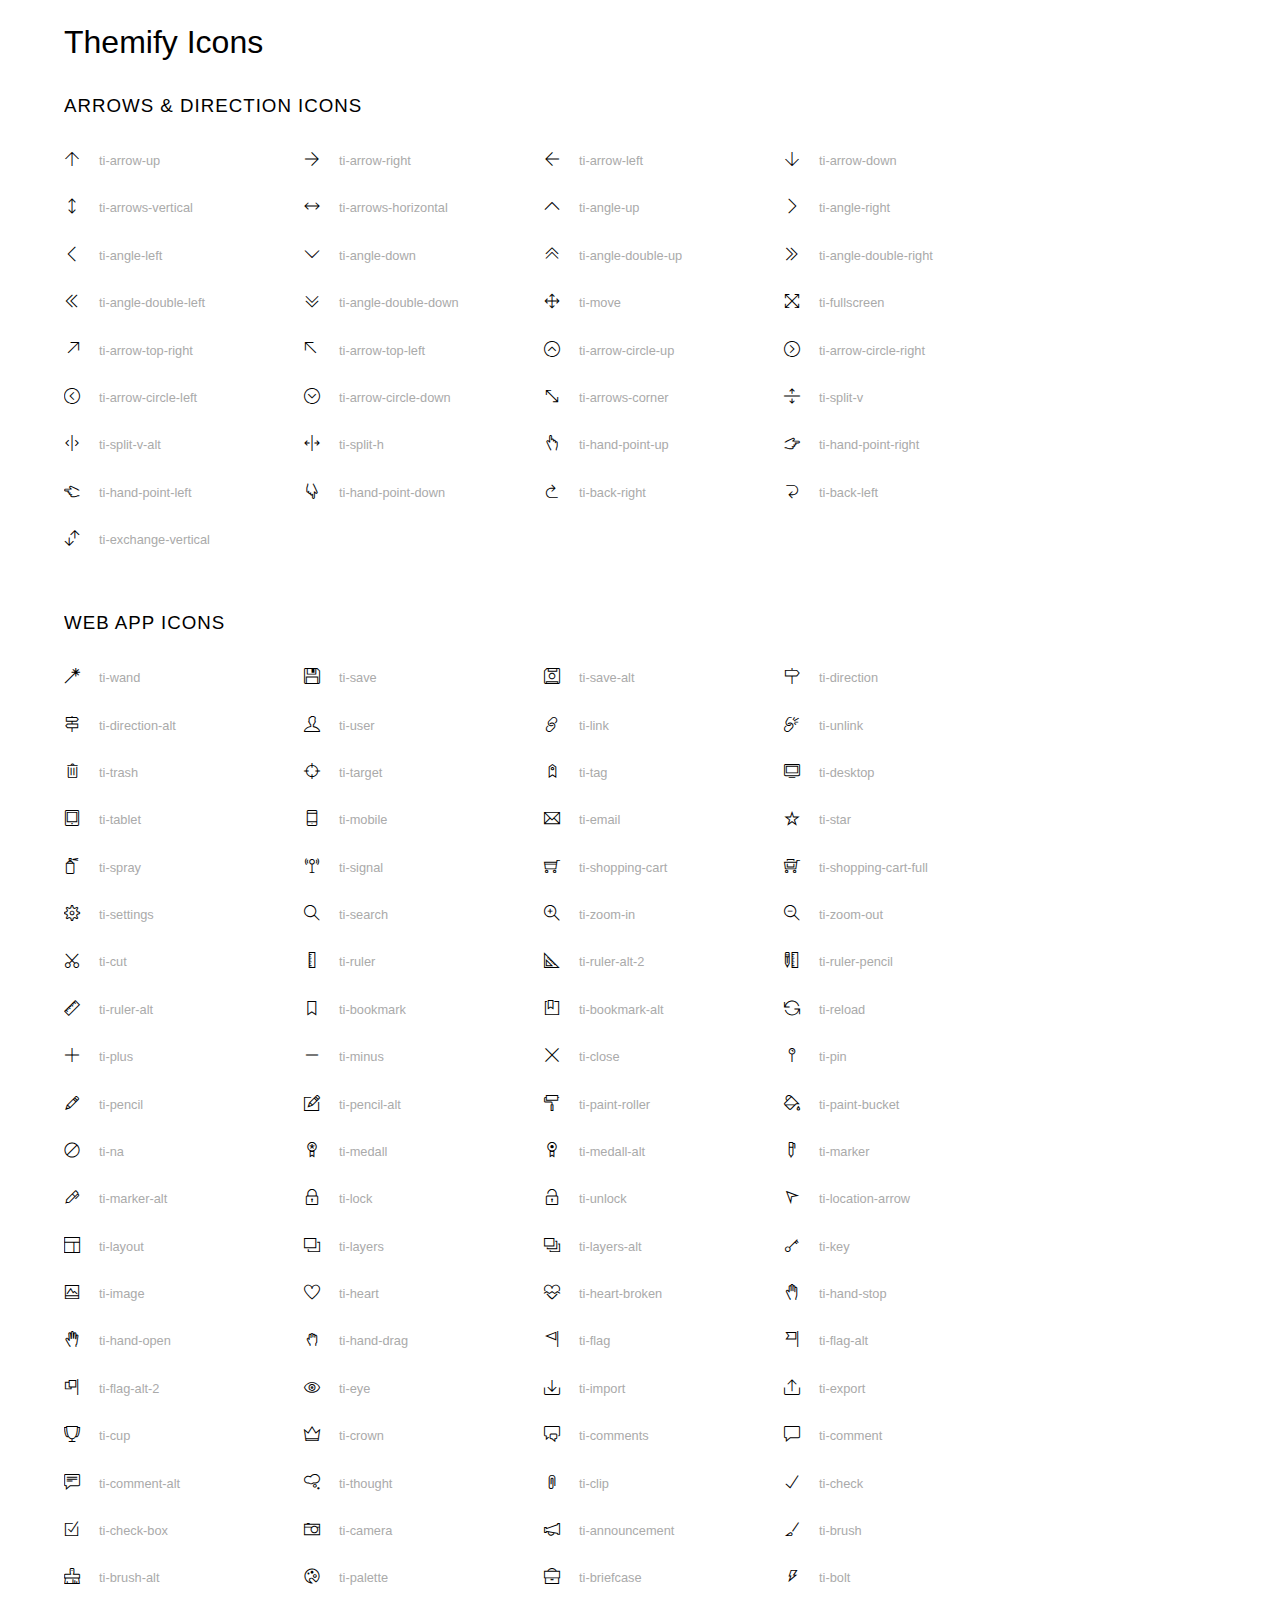
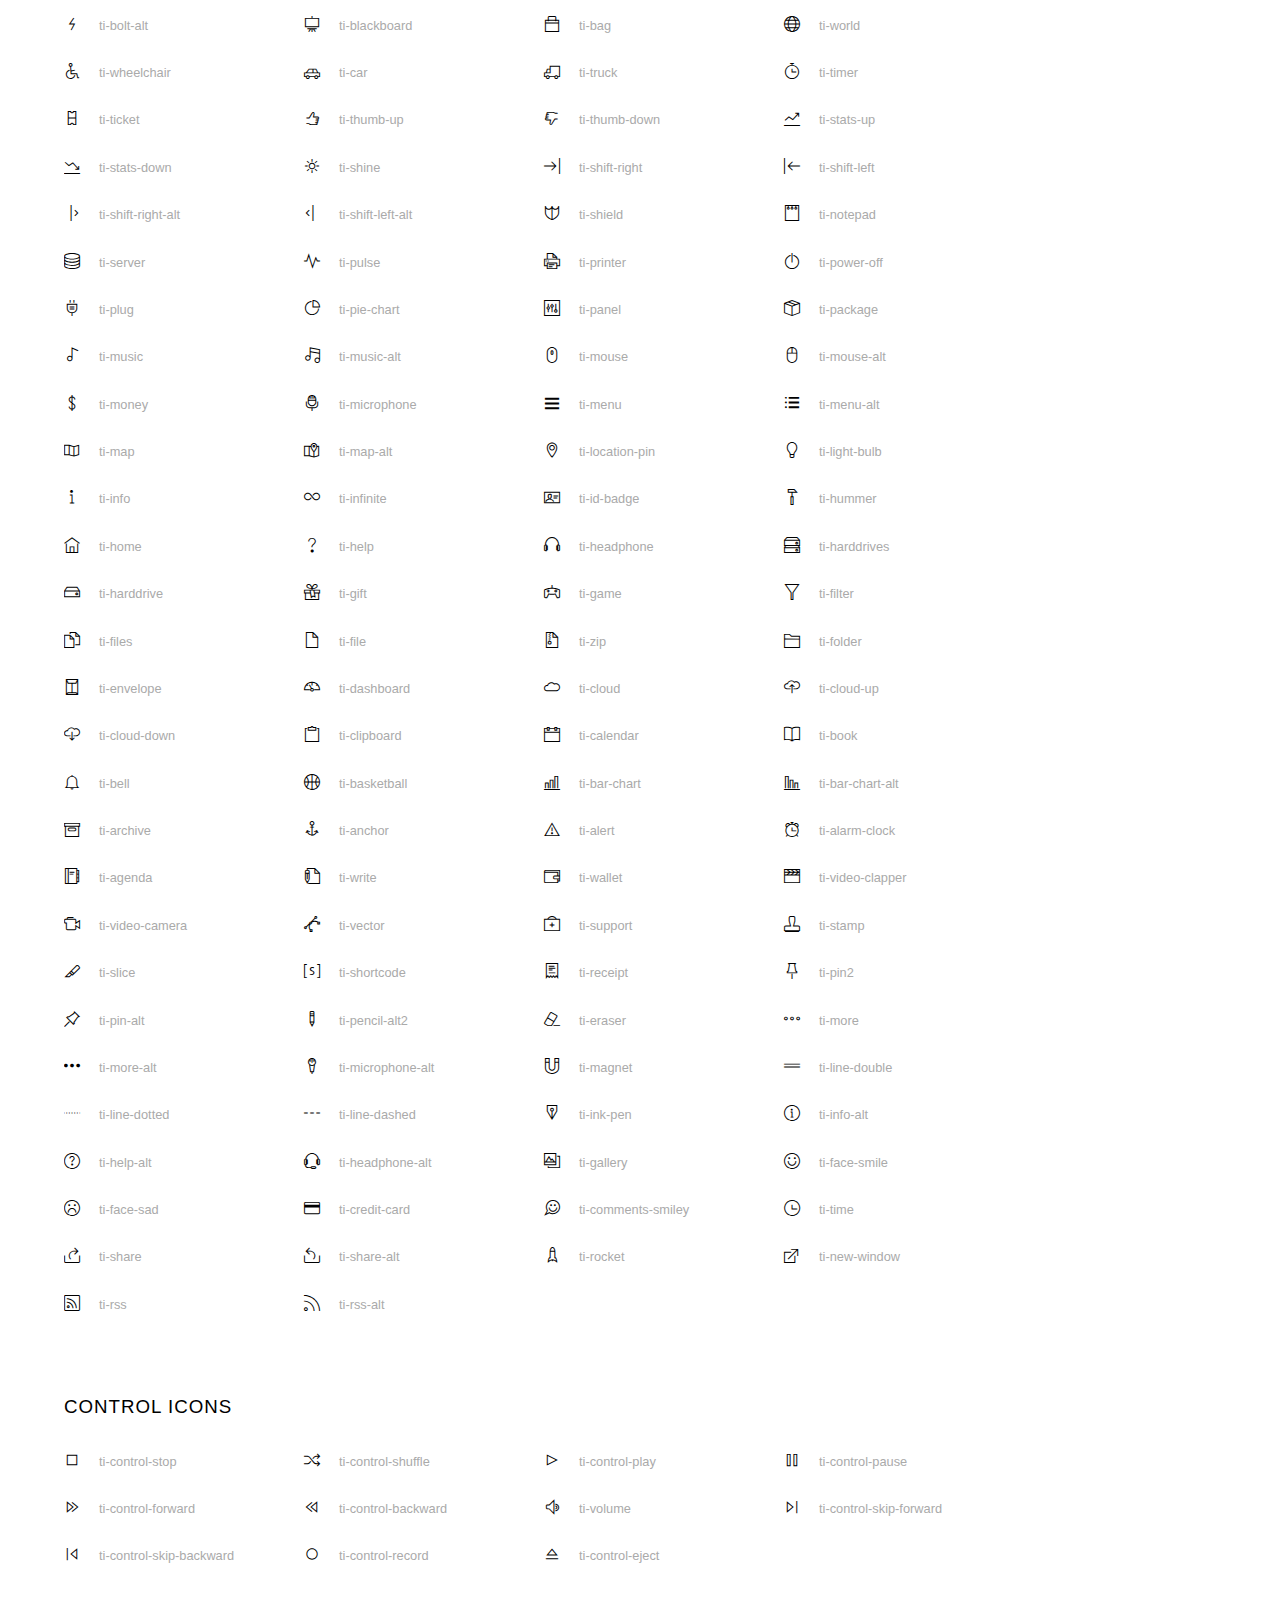
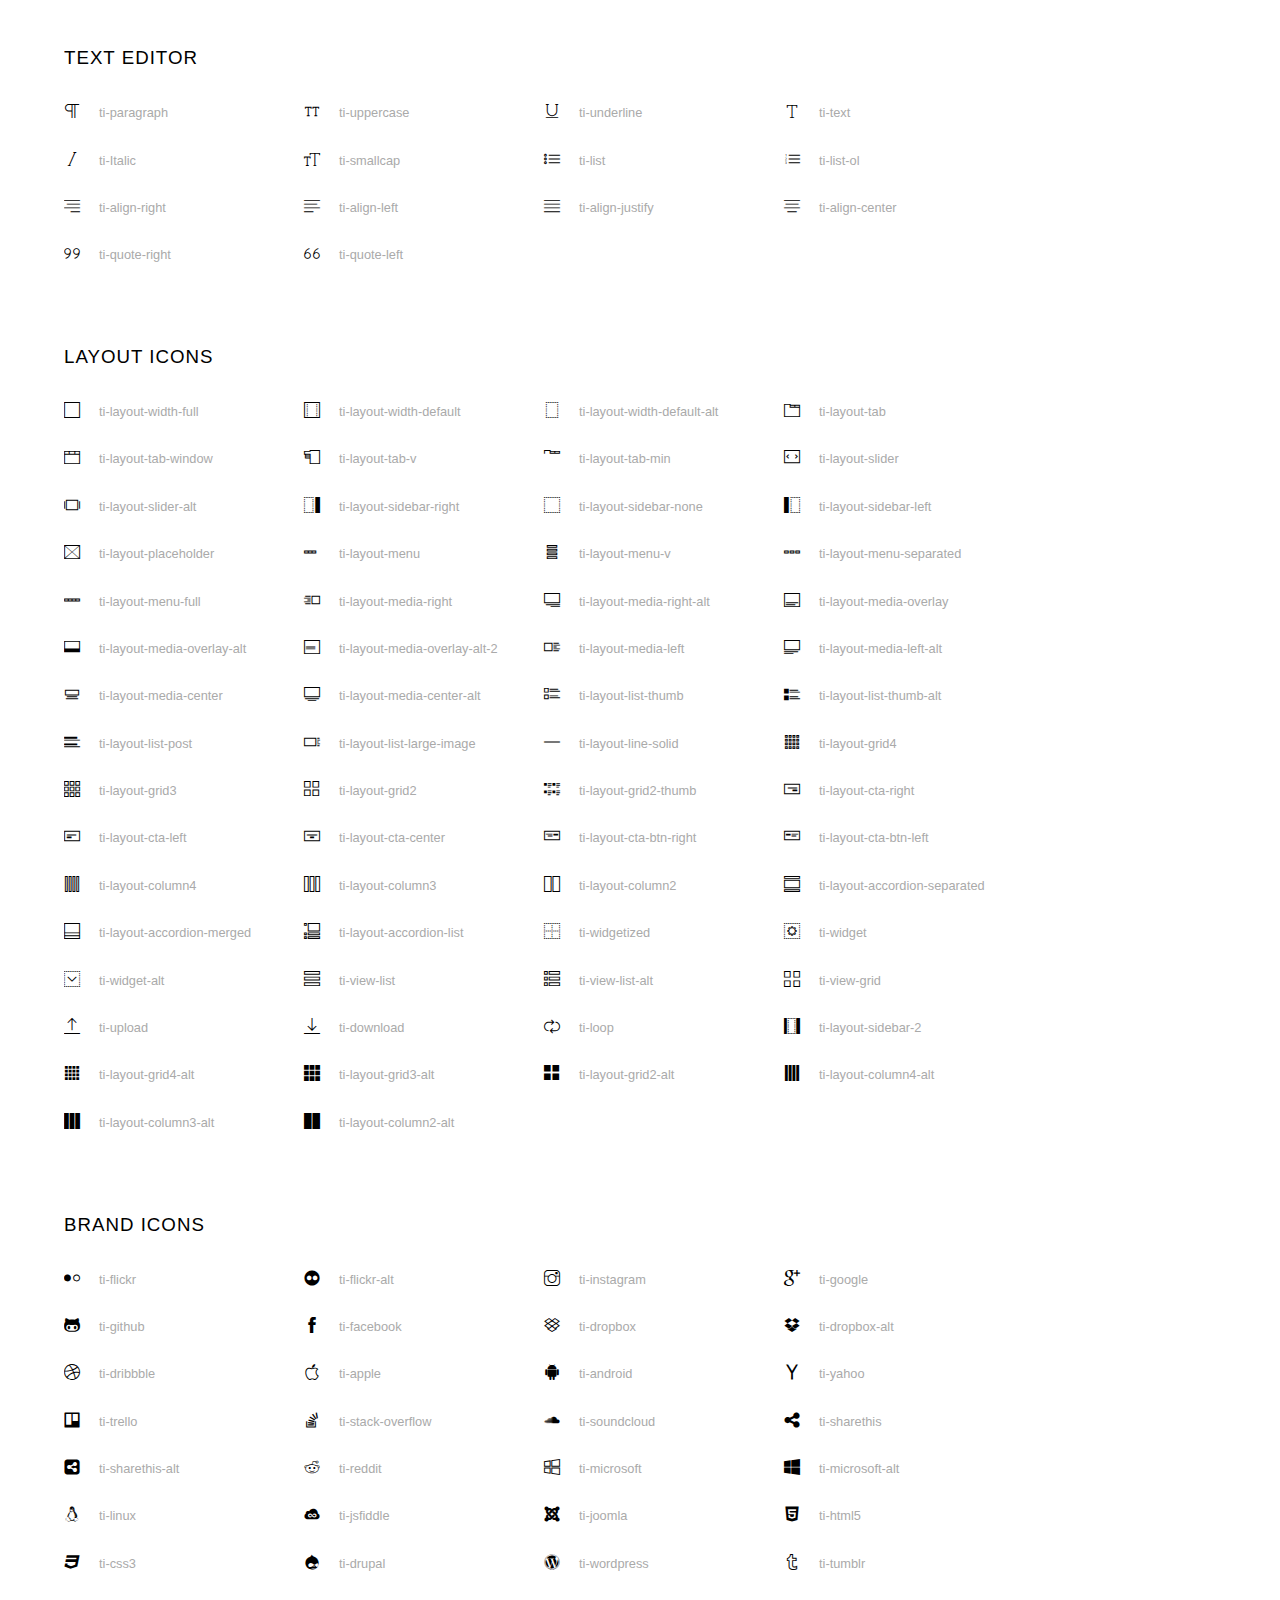
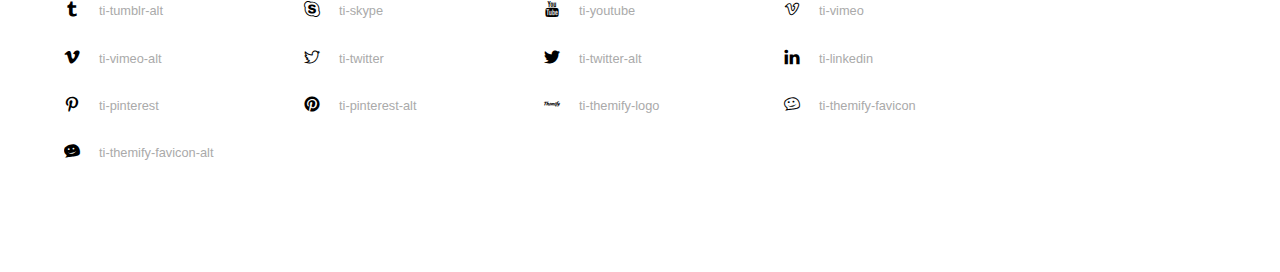
<file: vendors/themify-icons/index.html>
<!doctype html>
<html>
<head>
	<meta charset="utf-8">
	<title>Themify Icon Font</title>
	<meta name="viewport" content="width=device-width">
	<link rel="stylesheet" href="demo-files/demo.css">
	<link rel="stylesheet" href="themify-icons.css">
	<!--[if lt IE 8]><!-->
	<link rel="stylesheet" href="ie7/ie7.css">
	<!--<![endif]-->
</head>
<body>
	<h1>Themify Icons</h1>

	<div class="icon-section">

		<div class="icon-section">
			<h3>Arrows &amp; Direction Icons </h3>

			<div class="icon-container">
				<span class="ti-arrow-up"></span><span class="icon-name"> ti-arrow-up</span>
			</div>
			<div class="icon-container">
				<span class="ti-arrow-right"></span><span class="icon-name"> ti-arrow-right</span>
			</div>
			<div class="icon-container">
				<span class="ti-arrow-left"></span><span class="icon-name"> ti-arrow-left</span>
			</div>
			<div class="icon-container">
				<span class="ti-arrow-down"></span><span class="icon-name"> ti-arrow-down</span>
			</div>
			<div class="icon-container">
				<span class="ti-arrows-vertical"></span><span class="icon-name"> ti-arrows-vertical</span>
			</div>
			<div class="icon-container">
				<span class="ti-arrows-horizontal"></span><span class="icon-name"> ti-arrows-horizontal</span>
			</div>
			<div class="icon-container">
				<span class="ti-angle-up"></span><span class="icon-name"> ti-angle-up</span>
			</div>
			<div class="icon-container">
				<span class="ti-angle-right"></span><span class="icon-name"> ti-angle-right</span>
			</div>
			<div class="icon-container">
				<span class="ti-angle-left"></span><span class="icon-name"> ti-angle-left</span>
			</div>
			<div class="icon-container">
				<span class="ti-angle-down"></span><span class="icon-name"> ti-angle-down</span>
			</div>	
			<div class="icon-container">
				<span class="ti-angle-double-up"></span><span class="icon-name"> ti-angle-double-up</span>
			</div>
			<div class="icon-container">
				<span class="ti-angle-double-right"></span><span class="icon-name"> ti-angle-double-right</span>
			</div>
			<div class="icon-container">
				<span class="ti-angle-double-left"></span><span class="icon-name"> ti-angle-double-left</span>
			</div>
			<div class="icon-container">
				<span class="ti-angle-double-down"></span><span class="icon-name"> ti-angle-double-down</span>
			</div>					
			<div class="icon-container">
				<span class="ti-move"></span><span class="icon-name"> ti-move</span>
			</div>
			<div class="icon-container">
				<span class="ti-fullscreen"></span><span class="icon-name"> ti-fullscreen</span>
			</div>
			<div class="icon-container">
				<span class="ti-arrow-top-right"></span><span class="icon-name"> ti-arrow-top-right</span>
			</div>
			<div class="icon-container">
				<span class="ti-arrow-top-left"></span><span class="icon-name"> ti-arrow-top-left</span>
			</div>
			<div class="icon-container">
				<span class="ti-arrow-circle-up"></span><span class="icon-name"> ti-arrow-circle-up</span>
			</div>
			<div class="icon-container">
				<span class="ti-arrow-circle-right"></span><span class="icon-name"> ti-arrow-circle-right</span>
			</div>
			<div class="icon-container">
				<span class="ti-arrow-circle-left"></span><span class="icon-name"> ti-arrow-circle-left</span>
			</div>
			<div class="icon-container">
				<span class="ti-arrow-circle-down"></span><span class="icon-name"> ti-arrow-circle-down</span>
			</div>
			<div class="icon-container">
				<span class="ti-arrows-corner"></span><span class="icon-name"> ti-arrows-corner</span>
			</div>
			<div class="icon-container">
				<span class="ti-split-v"></span><span class="icon-name"> ti-split-v</span>
			</div>

			<div class="icon-container">
				<span class="ti-split-v-alt"></span><span class="icon-name"> ti-split-v-alt</span>
			</div>
			<div class="icon-container">
				<span class="ti-split-h"></span><span class="icon-name"> ti-split-h</span>
			</div>
			<div class="icon-container">
				<span class="ti-hand-point-up"></span><span class="icon-name"> ti-hand-point-up</span>
			</div>
			<div class="icon-container">
				<span class="ti-hand-point-right"></span><span class="icon-name"> ti-hand-point-right</span>
			</div>
			<div class="icon-container">
				<span class="ti-hand-point-left"></span><span class="icon-name"> ti-hand-point-left</span>
			</div>
			<div class="icon-container">
				<span class="ti-hand-point-down"></span><span class="icon-name"> ti-hand-point-down</span>
			</div>
			<div class="icon-container">
				<span class="ti-back-right"></span><span class="icon-name"> ti-back-right</span>
			</div>
			<div class="icon-container">
				<span class="ti-back-left"></span><span class="icon-name"> ti-back-left</span>
			</div>
			<div class="icon-container">
				<span class="ti-exchange-vertical"></span><span class="icon-name"> ti-exchange-vertical</span>
			</div>

		</div> <!-- Arrows Icons -->



		<h3>Web App Icons</h3>
		
		<div class="icon-section">

			<div class="icon-container">
				<span class="ti-wand"></span><span class="icon-name"> ti-wand</span>
			</div>
			<div class="icon-container">
				<span class="ti-save"></span><span class="icon-name"> ti-save</span>
			</div>
			<div class="icon-container">
				<span class="ti-save-alt"></span><span class="icon-name"> ti-save-alt</span>
			</div>

			<div class="icon-container">
				<span class="ti-direction"></span><span class="icon-name"> ti-direction</span>
			</div>
			<div class="icon-container">
				<span class="ti-direction-alt"></span><span class="icon-name"> ti-direction-alt</span>
			</div>
			<div class="icon-container">
				<span class="ti-user"></span><span class="icon-name"> ti-user</span>
			</div>
			<div class="icon-container">
				<span class="ti-link"></span><span class="icon-name"> ti-link</span>
			</div>
			<div class="icon-container">
				<span class="ti-unlink"></span><span class="icon-name"> ti-unlink</span>
			</div>
			<div class="icon-container">
				<span class="ti-trash"></span><span class="icon-name"> ti-trash</span>
			</div>
			<div class="icon-container">
				<span class="ti-target"></span><span class="icon-name"> ti-target</span>
			</div>
			<div class="icon-container">
				<span class="ti-tag"></span><span class="icon-name"> ti-tag</span>
			</div>
			<div class="icon-container">
				<span class="ti-desktop"></span><span class="icon-name"> ti-desktop</span>
			</div>
			<div class="icon-container">
				<span class="ti-tablet"></span><span class="icon-name"> ti-tablet</span>
			</div>
			<div class="icon-container">
				<span class="ti-mobile"></span><span class="icon-name"> ti-mobile</span>
			</div>
			<div class="icon-container">
				<span class="ti-email"></span><span class="icon-name"> ti-email</span>
			</div>	
			<div class="icon-container">
				<span class="ti-star"></span><span class="icon-name"> ti-star</span>
			</div>
			<div class="icon-container">
				<span class="ti-spray"></span><span class="icon-name"> ti-spray</span>
			</div>
			<div class="icon-container">
				<span class="ti-signal"></span><span class="icon-name"> ti-signal</span>
			</div>
			<div class="icon-container">
				<span class="ti-shopping-cart"></span><span class="icon-name"> ti-shopping-cart</span>
			</div>
			<div class="icon-container">
				<span class="ti-shopping-cart-full"></span><span class="icon-name"> ti-shopping-cart-full</span>
			</div>
			<div class="icon-container">
				<span class="ti-settings"></span><span class="icon-name"> ti-settings</span>
			</div>
			<div class="icon-container">
				<span class="ti-search"></span><span class="icon-name"> ti-search</span>
			</div>
			<div class="icon-container">
				<span class="ti-zoom-in"></span><span class="icon-name"> ti-zoom-in</span>
			</div>
			<div class="icon-container">
				<span class="ti-zoom-out"></span><span class="icon-name"> ti-zoom-out</span>
			</div>
			<div class="icon-container">
				<span class="ti-cut"></span><span class="icon-name"> ti-cut</span>
			</div>
			<div class="icon-container">
				<span class="ti-ruler"></span><span class="icon-name"> ti-ruler</span>
			</div>
			<div class="icon-container">
				<span class="ti-ruler-alt-2"></span><span class="icon-name"> ti-ruler-alt-2</span>
			</div>			
			<div class="icon-container">
				<span class="ti-ruler-pencil"></span><span class="icon-name"> ti-ruler-pencil</span>
			</div>
			<div class="icon-container">
				<span class="ti-ruler-alt"></span><span class="icon-name"> ti-ruler-alt</span>
			</div>
			<div class="icon-container">
				<span class="ti-bookmark"></span><span class="icon-name"> ti-bookmark</span>
			</div>
			<div class="icon-container">
				<span class="ti-bookmark-alt"></span><span class="icon-name"> ti-bookmark-alt</span>
			</div>
			<div class="icon-container">
				<span class="ti-reload"></span><span class="icon-name"> ti-reload</span>
			</div>
			<div class="icon-container">
				<span class="ti-plus"></span><span class="icon-name"> ti-plus</span>
			</div>
			<div class="icon-container">
				<span class="ti-minus"></span><span class="icon-name"> ti-minus</span>
			</div>
			<div class="icon-container">
				<span class="ti-close"></span><span class="icon-name"> ti-close</span>
			</div>			
			<div class="icon-container">
				<span class="ti-pin"></span><span class="icon-name"> ti-pin</span>
			</div>
			<div class="icon-container">
				<span class="ti-pencil"></span><span class="icon-name"> ti-pencil</span>
			</div>
					
		  	<div class="icon-container">
				<span class="ti-pencil-alt"></span><span class="icon-name"> ti-pencil-alt</span>
			</div>
			<div class="icon-container">
				<span class="ti-paint-roller"></span><span class="icon-name"> ti-paint-roller</span>
			</div>
			<div class="icon-container">
				<span class="ti-paint-bucket"></span><span class="icon-name"> ti-paint-bucket</span>
			</div>
			<div class="icon-container">
				<span class="ti-na"></span><span class="icon-name"> ti-na</span>
			</div>
			<div class="icon-container">
				<span class="ti-medall"></span><span class="icon-name"> ti-medall</span>
			</div>
			<div class="icon-container">
				<span class="ti-medall-alt"></span><span class="icon-name"> ti-medall-alt</span>
			</div>
			<div class="icon-container">
				<span class="ti-marker"></span><span class="icon-name"> ti-marker</span>
			</div>
			<div class="icon-container">
				<span class="ti-marker-alt"></span><span class="icon-name"> ti-marker-alt</span>
			</div>

			<div class="icon-container">
				<span class="ti-lock"></span><span class="icon-name"> ti-lock</span>
			</div>
			<div class="icon-container">
				<span class="ti-unlock"></span><span class="icon-name"> ti-unlock</span>
			</div>
			<div class="icon-container">
				<span class="ti-location-arrow"></span><span class="icon-name"> ti-location-arrow</span>
			</div>
			<div class="icon-container">
				<span class="ti-layout"></span><span class="icon-name"> ti-layout</span>
			</div>
			<div class="icon-container">
				<span class="ti-layers"></span><span class="icon-name"> ti-layers</span>
			</div>
			<div class="icon-container">
				<span class="ti-layers-alt"></span><span class="icon-name"> ti-layers-alt</span>
			</div>
			<div class="icon-container">
				<span class="ti-key"></span><span class="icon-name"> ti-key</span>
			</div>
			<div class="icon-container">
				<span class="ti-image"></span><span class="icon-name"> ti-image</span>
			</div>
			<div class="icon-container">
				<span class="ti-heart"></span><span class="icon-name"> ti-heart</span>
			</div>
			<div class="icon-container">
				<span class="ti-heart-broken"></span><span class="icon-name"> ti-heart-broken</span>
			</div>
			<div class="icon-container">
				<span class="ti-hand-stop"></span><span class="icon-name"> ti-hand-stop</span>
			</div>
			<div class="icon-container">
				<span class="ti-hand-open"></span><span class="icon-name"> ti-hand-open</span>
			</div>
			<div class="icon-container">
				<span class="ti-hand-drag"></span><span class="icon-name"> ti-hand-drag</span>
			</div>
			<div class="icon-container">
				<span class="ti-flag"></span><span class="icon-name"> ti-flag</span>
			</div>
			<div class="icon-container">
				<span class="ti-flag-alt"></span><span class="icon-name"> ti-flag-alt</span>
			</div>
			<div class="icon-container">
				<span class="ti-flag-alt-2"></span><span class="icon-name"> ti-flag-alt-2</span>
			</div>
			<div class="icon-container">
				<span class="ti-eye"></span><span class="icon-name"> ti-eye</span>
			</div>
			<div class="icon-container">
				<span class="ti-import"></span><span class="icon-name"> ti-import</span>
			</div>			
			<div class="icon-container">
				<span class="ti-export"></span><span class="icon-name"> ti-export</span>
			</div>
			<div class="icon-container">
				<span class="ti-cup"></span><span class="icon-name"> ti-cup</span>
			</div>
			<div class="icon-container">
				<span class="ti-crown"></span><span class="icon-name"> ti-crown</span>
			</div>
			<div class="icon-container">
				<span class="ti-comments"></span><span class="icon-name"> ti-comments</span>
			</div>
			<div class="icon-container">
				<span class="ti-comment"></span><span class="icon-name"> ti-comment</span>
			</div>
			<div class="icon-container">
				<span class="ti-comment-alt"></span><span class="icon-name"> ti-comment-alt</span>
			</div>
			<div class="icon-container">
				<span class="ti-thought"></span><span class="icon-name"> ti-thought</span>
			</div>			
			<div class="icon-container">
				<span class="ti-clip"></span><span class="icon-name"> ti-clip</span>
			</div>

			<div class="icon-container">
				<span class="ti-check"></span><span class="icon-name"> ti-check</span>
			</div>
			<div class="icon-container">
				<span class="ti-check-box"></span><span class="icon-name"> ti-check-box</span>
			</div>
			<div class="icon-container">
				<span class="ti-camera"></span><span class="icon-name"> ti-camera</span>
			</div>
			<div class="icon-container">
				<span class="ti-announcement"></span><span class="icon-name"> ti-announcement</span>
			</div>
			<div class="icon-container">
				<span class="ti-brush"></span><span class="icon-name"> ti-brush</span>
			</div>
			<div class="icon-container">
				<span class="ti-brush-alt"></span><span class="icon-name"> ti-brush-alt</span>
			</div>
			<div class="icon-container">
				<span class="ti-palette"></span><span class="icon-name"> ti-palette</span>
			</div>			
			<div class="icon-container">
				<span class="ti-briefcase"></span><span class="icon-name"> ti-briefcase</span>
			</div>
			<div class="icon-container">
				<span class="ti-bolt"></span><span class="icon-name"> ti-bolt</span>
			</div>
			<div class="icon-container">
				<span class="ti-bolt-alt"></span><span class="icon-name"> ti-bolt-alt</span>
			</div>
			<div class="icon-container">
				<span class="ti-blackboard"></span><span class="icon-name"> ti-blackboard</span>
			</div>
			<div class="icon-container">
				<span class="ti-bag"></span><span class="icon-name"> ti-bag</span>
			</div>
			<div class="icon-container">
				<span class="ti-world"></span><span class="icon-name"> ti-world</span>
			</div>
			<div class="icon-container">
				<span class="ti-wheelchair"></span><span class="icon-name"> ti-wheelchair</span>
			</div>
			<div class="icon-container">
				<span class="ti-car"></span><span class="icon-name"> ti-car</span>
			</div>
			<div class="icon-container">
				<span class="ti-truck"></span><span class="icon-name"> ti-truck</span>
			</div>
			<div class="icon-container">
				<span class="ti-timer"></span><span class="icon-name"> ti-timer</span>
			</div>
			<div class="icon-container">
				<span class="ti-ticket"></span><span class="icon-name"> ti-ticket</span>
			</div>
			<div class="icon-container">
				<span class="ti-thumb-up"></span><span class="icon-name"> ti-thumb-up</span>
			</div>
			<div class="icon-container">
				<span class="ti-thumb-down"></span><span class="icon-name"> ti-thumb-down</span>
			</div>

			<div class="icon-container">
				<span class="ti-stats-up"></span><span class="icon-name"> ti-stats-up</span>
			</div>
			<div class="icon-container">
				<span class="ti-stats-down"></span><span class="icon-name"> ti-stats-down</span>
			</div>
			<div class="icon-container">
				<span class="ti-shine"></span><span class="icon-name"> ti-shine</span>
			</div>
			<div class="icon-container">
				<span class="ti-shift-right"></span><span class="icon-name"> ti-shift-right</span>
			</div>
			<div class="icon-container">
				<span class="ti-shift-left"></span><span class="icon-name"> ti-shift-left</span>
			</div>

			<div class="icon-container">
				<span class="ti-shift-right-alt"></span><span class="icon-name"> ti-shift-right-alt</span>
			</div>
			<div class="icon-container">
				<span class="ti-shift-left-alt"></span><span class="icon-name"> ti-shift-left-alt</span>
			</div>
			<div class="icon-container">
				<span class="ti-shield"></span><span class="icon-name"> ti-shield</span>
			</div>
			<div class="icon-container">
				<span class="ti-notepad"></span><span class="icon-name"> ti-notepad</span>
			</div>
			<div class="icon-container">
				<span class="ti-server"></span><span class="icon-name"> ti-server</span>
			</div>

			<div class="icon-container">
				<span class="ti-pulse"></span><span class="icon-name"> ti-pulse</span>
			</div>
			<div class="icon-container">
				<span class="ti-printer"></span><span class="icon-name"> ti-printer</span>
			</div>
			<div class="icon-container">
				<span class="ti-power-off"></span><span class="icon-name"> ti-power-off</span>
			</div>
			<div class="icon-container">
				<span class="ti-plug"></span><span class="icon-name"> ti-plug</span>
			</div>
			<div class="icon-container">
				<span class="ti-pie-chart"></span><span class="icon-name"> ti-pie-chart</span>
			</div>

			<div class="icon-container">
				<span class="ti-panel"></span><span class="icon-name"> ti-panel</span>
			</div>
			<div class="icon-container">
				<span class="ti-package"></span><span class="icon-name"> ti-package</span>
			</div>
			<div class="icon-container">
				<span class="ti-music"></span><span class="icon-name"> ti-music</span>
			</div>
			<div class="icon-container">
				<span class="ti-music-alt"></span><span class="icon-name"> ti-music-alt</span>
			</div>
			<div class="icon-container">
				<span class="ti-mouse"></span><span class="icon-name"> ti-mouse</span>
			</div>
			<div class="icon-container">
				<span class="ti-mouse-alt"></span><span class="icon-name"> ti-mouse-alt</span>
			</div>
			<div class="icon-container">
				<span class="ti-money"></span><span class="icon-name"> ti-money</span>
			</div>
			<div class="icon-container">
				<span class="ti-microphone"></span><span class="icon-name"> ti-microphone</span>
			</div>
			<div class="icon-container">
				<span class="ti-menu"></span><span class="icon-name"> ti-menu</span>
			</div>
			<div class="icon-container">
				<span class="ti-menu-alt"></span><span class="icon-name"> ti-menu-alt</span>
			</div>
			<div class="icon-container">
				<span class="ti-map"></span><span class="icon-name"> ti-map</span>
			</div>
			<div class="icon-container">
				<span class="ti-map-alt"></span><span class="icon-name"> ti-map-alt</span>
			</div>

			<div class="icon-container">
				<span class="ti-location-pin"></span><span class="icon-name"> ti-location-pin</span>
			</div>

			<div class="icon-container">
				<span class="ti-light-bulb"></span><span class="icon-name"> ti-light-bulb</span>
			</div>
			<div class="icon-container">
				<span class="ti-info"></span><span class="icon-name"> ti-info</span>
			</div>
			<div class="icon-container">
				<span class="ti-infinite"></span><span class="icon-name"> ti-infinite</span>
			</div>
			<div class="icon-container">
				<span class="ti-id-badge"></span><span class="icon-name"> ti-id-badge</span>
			</div>
			<div class="icon-container">
				<span class="ti-hummer"></span><span class="icon-name"> ti-hummer</span>
			</div>
			<div class="icon-container">
				<span class="ti-home"></span><span class="icon-name"> ti-home</span>
			</div>
			<div class="icon-container">
				<span class="ti-help"></span><span class="icon-name"> ti-help</span>
			</div>
			<div class="icon-container">
				<span class="ti-headphone"></span><span class="icon-name"> ti-headphone</span>
			</div>
			<div class="icon-container">
				<span class="ti-harddrives"></span><span class="icon-name"> ti-harddrives</span>
			</div>
			<div class="icon-container">
				<span class="ti-harddrive"></span><span class="icon-name"> ti-harddrive</span>
			</div>
			<div class="icon-container">
				<span class="ti-gift"></span><span class="icon-name"> ti-gift</span>
			</div>
			<div class="icon-container">
				<span class="ti-game"></span><span class="icon-name"> ti-game</span>
			</div>
			<div class="icon-container">
				<span class="ti-filter"></span><span class="icon-name"> ti-filter</span>
			</div>
			<div class="icon-container">
				<span class="ti-files"></span><span class="icon-name"> ti-files</span>
			</div>
			<div class="icon-container">
				<span class="ti-file"></span><span class="icon-name"> ti-file</span>
			</div>
			<div class="icon-container">
				<span class="ti-zip"></span><span class="icon-name"> ti-zip</span>
			</div>
			<div class="icon-container">
				<span class="ti-folder"></span><span class="icon-name"> ti-folder</span>
			</div>			
			<div class="icon-container">
				<span class="ti-envelope"></span><span class="icon-name"> ti-envelope</span>
			</div>


			<div class="icon-container">
				<span class="ti-dashboard"></span><span class="icon-name"> ti-dashboard</span>
			</div>
			<div class="icon-container">
				<span class="ti-cloud"></span><span class="icon-name"> ti-cloud</span>
			</div>
			<div class="icon-container">
				<span class="ti-cloud-up"></span><span class="icon-name"> ti-cloud-up</span>
			</div>
			<div class="icon-container">
				<span class="ti-cloud-down"></span><span class="icon-name"> ti-cloud-down</span>
			</div>
			<div class="icon-container">
				<span class="ti-clipboard"></span><span class="icon-name"> ti-clipboard</span>
			</div>
			<div class="icon-container">
				<span class="ti-calendar"></span><span class="icon-name"> ti-calendar</span>
			</div>
			<div class="icon-container">
				<span class="ti-book"></span><span class="icon-name"> ti-book</span>
			</div>
			<div class="icon-container">
				<span class="ti-bell"></span><span class="icon-name"> ti-bell</span>
			</div>
			<div class="icon-container">
				<span class="ti-basketball"></span><span class="icon-name"> ti-basketball</span>
			</div>
			<div class="icon-container">
				<span class="ti-bar-chart"></span><span class="icon-name"> ti-bar-chart</span>
			</div>
			<div class="icon-container">
				<span class="ti-bar-chart-alt"></span><span class="icon-name"> ti-bar-chart-alt</span>
			</div>


			<div class="icon-container">
				<span class="ti-archive"></span><span class="icon-name"> ti-archive</span>
			</div>
			<div class="icon-container">
				<span class="ti-anchor"></span><span class="icon-name"> ti-anchor</span>
			</div>

			<div class="icon-container">
				<span class="ti-alert"></span><span class="icon-name"> ti-alert</span>
			</div>
			<div class="icon-container">
				<span class="ti-alarm-clock"></span><span class="icon-name"> ti-alarm-clock</span>
			</div>
			<div class="icon-container">
				<span class="ti-agenda"></span><span class="icon-name"> ti-agenda</span>
			</div>
			<div class="icon-container">
				<span class="ti-write"></span><span class="icon-name"> ti-write</span>
			</div>

			<div class="icon-container">
				<span class="ti-wallet"></span><span class="icon-name"> ti-wallet</span>
			</div>
			<div class="icon-container">
				<span class="ti-video-clapper"></span><span class="icon-name"> ti-video-clapper</span>
			</div>
			<div class="icon-container">
				<span class="ti-video-camera"></span><span class="icon-name"> ti-video-camera</span>
			</div>
			<div class="icon-container">
				<span class="ti-vector"></span><span class="icon-name"> ti-vector</span>
			</div>

			<div class="icon-container">
				<span class="ti-support"></span><span class="icon-name"> ti-support</span>
			</div>
			<div class="icon-container">
				<span class="ti-stamp"></span><span class="icon-name"> ti-stamp</span>
			</div>
			<div class="icon-container">
				<span class="ti-slice"></span><span class="icon-name"> ti-slice</span>
			</div>
			<div class="icon-container">
				<span class="ti-shortcode"></span><span class="icon-name"> ti-shortcode</span>
			</div>
			<div class="icon-container">
				<span class="ti-receipt"></span><span class="icon-name"> ti-receipt</span>
			</div>
			<div class="icon-container">
				<span class="ti-pin2"></span><span class="icon-name"> ti-pin2</span>
			</div>
			<div class="icon-container">
				<span class="ti-pin-alt"></span><span class="icon-name"> ti-pin-alt</span>
			</div>
			<div class="icon-container">
				<span class="ti-pencil-alt2"></span><span class="icon-name"> ti-pencil-alt2</span>
			</div>
			<div class="icon-container">
				<span class="ti-eraser"></span><span class="icon-name"> ti-eraser</span>
			</div>			
			<div class="icon-container">
				<span class="ti-more"></span><span class="icon-name"> ti-more</span>
			</div>
			<div class="icon-container">
				<span class="ti-more-alt"></span><span class="icon-name"> ti-more-alt</span>
			</div>
			<div class="icon-container">
				<span class="ti-microphone-alt"></span><span class="icon-name"> ti-microphone-alt</span>
			</div>
			<div class="icon-container">
				<span class="ti-magnet"></span><span class="icon-name"> ti-magnet</span>
			</div>
			<div class="icon-container">
				<span class="ti-line-double"></span><span class="icon-name"> ti-line-double</span>
			</div>
			<div class="icon-container">
				<span class="ti-line-dotted"></span><span class="icon-name"> ti-line-dotted</span>
			</div>
			<div class="icon-container">
				<span class="ti-line-dashed"></span><span class="icon-name"> ti-line-dashed</span>
			</div>

			<div class="icon-container">
				<span class="ti-ink-pen"></span><span class="icon-name"> ti-ink-pen</span>
			</div>
			<div class="icon-container">
				<span class="ti-info-alt"></span><span class="icon-name"> ti-info-alt</span>
			</div>
			<div class="icon-container">
				<span class="ti-help-alt"></span><span class="icon-name"> ti-help-alt</span>
			</div>
			<div class="icon-container">
				<span class="ti-headphone-alt"></span><span class="icon-name"> ti-headphone-alt</span>
			</div>

			<div class="icon-container">
				<span class="ti-gallery"></span><span class="icon-name"> ti-gallery</span>
			</div>
			<div class="icon-container">
				<span class="ti-face-smile"></span><span class="icon-name"> ti-face-smile</span>
			</div>
			<div class="icon-container">
				<span class="ti-face-sad"></span><span class="icon-name"> ti-face-sad</span>
			</div>
			<div class="icon-container">
				<span class="ti-credit-card"></span><span class="icon-name"> ti-credit-card</span>
			</div>
			<div class="icon-container">
				<span class="ti-comments-smiley"></span><span class="icon-name"> ti-comments-smiley</span>
			</div>
			<div class="icon-container">
				<span class="ti-time"></span><span class="icon-name"> ti-time</span>
			</div>
			<div class="icon-container">
				<span class="ti-share"></span><span class="icon-name"> ti-share</span>
			</div>
			<div class="icon-container">
				<span class="ti-share-alt"></span><span class="icon-name"> ti-share-alt</span>
			</div>
			<div class="icon-container">
				<span class="ti-rocket"></span><span class="icon-name"> ti-rocket</span>
			</div>

			<div class="icon-container">
				<span class="ti-new-window"></span><span class="icon-name"> ti-new-window</span>
			</div>

			<div class="icon-container">
				<span class="ti-rss"></span><span class="icon-name"> ti-rss</span>
			</div>

			<div class="icon-container">
				<span class="ti-rss-alt"></span><span class="icon-name"> ti-rss-alt</span>
			</div>
			
		</div><!-- Web App Icons -->


		<div class="icon-section">
			<h3>Control Icons</h3>
			<div class="icon-container">
				<span class="ti-control-stop"></span><span class="icon-name"> ti-control-stop</span>
			</div>
			<div class="icon-container">
				<span class="ti-control-shuffle"></span><span class="icon-name"> ti-control-shuffle</span>
			</div>
			<div class="icon-container">
				<span class="ti-control-play"></span><span class="icon-name"> ti-control-play</span>
			</div>
			<div class="icon-container">
				<span class="ti-control-pause"></span><span class="icon-name"> ti-control-pause</span>
			</div>
			<div class="icon-container">
				<span class="ti-control-forward"></span><span class="icon-name"> ti-control-forward</span>
			</div>
			<div class="icon-container">
				<span class="ti-control-backward"></span><span class="icon-name"> ti-control-backward</span>
			</div>	
			<div class="icon-container">
				<span class="ti-volume"></span><span class="icon-name"> ti-volume</span>
			</div>
			<div class="icon-container">
				<span class="ti-control-skip-forward"></span><span class="icon-name"> ti-control-skip-forward</span>
			</div>
			<div class="icon-container">
				<span class="ti-control-skip-backward"></span><span class="icon-name"> ti-control-skip-backward</span>
			</div>
			<div class="icon-container">
				<span class="ti-control-record"></span><span class="icon-name"> ti-control-record</span>
			</div>
			<div class="icon-container">
				<span class="ti-control-eject"></span><span class="icon-name"> ti-control-eject</span>
			</div>			
		</div> <!-- Control Icons -->


		<div class="icon-section">
			<h3>Text Editor</h3>

			<div class="icon-container">
				<span class="ti-paragraph"></span><span class="icon-name"> ti-paragraph</span>
			</div>
			<div class="icon-container">
				<span class="ti-uppercase"></span><span class="icon-name"> ti-uppercase</span>
			</div>

			<div class="icon-container">
				<span class="ti-underline"></span><span class="icon-name"> ti-underline</span>
			</div>
			<div class="icon-container">
				<span class="ti-text"></span><span class="icon-name"> ti-text</span>
			</div>
			<div class="icon-container">
				<span class="ti-Italic"></span><span class="icon-name"> ti-Italic</span>
			</div>
			<div class="icon-container">
				<span class="ti-smallcap"></span><span class="icon-name"> ti-smallcap</span>
			</div>
			<div class="icon-container">
				<span class="ti-list"></span><span class="icon-name"> ti-list</span>
			</div>
			<div class="icon-container">
				<span class="ti-list-ol"></span><span class="icon-name"> ti-list-ol</span>
			</div>
			<div class="icon-container">
				<span class="ti-align-right"></span><span class="icon-name"> ti-align-right</span>
			</div>
			<div class="icon-container">
				<span class="ti-align-left"></span><span class="icon-name"> ti-align-left</span>
			</div>
			<div class="icon-container">
				<span class="ti-align-justify"></span><span class="icon-name"> ti-align-justify</span>
			</div>
			<div class="icon-container">
				<span class="ti-align-center"></span><span class="icon-name"> ti-align-center</span>
			</div>
			<div class="icon-container">
				<span class="ti-quote-right"></span><span class="icon-name"> ti-quote-right</span>
			</div>
			<div class="icon-container">
				<span class="ti-quote-left"></span><span class="icon-name"> ti-quote-left</span>
			</div>

		</div> <!-- Text Editor -->



		<div class="icon-section">
			<h3>Layout Icons</h3>
			<div class="icon-container">
				<span class="ti-layout-width-full"></span><span class="icon-name"> ti-layout-width-full</span>
			</div>
			<div class="icon-container">
				<span class="ti-layout-width-default"></span><span class="icon-name"> ti-layout-width-default</span>
			</div>
			<div class="icon-container">
				<span class="ti-layout-width-default-alt"></span><span class="icon-name"> ti-layout-width-default-alt</span>
			</div>
			<div class="icon-container">
				<span class="ti-layout-tab"></span><span class="icon-name"> ti-layout-tab</span>
			</div>
			<div class="icon-container">
				<span class="ti-layout-tab-window"></span><span class="icon-name"> ti-layout-tab-window</span>
			</div>
			<div class="icon-container">
				<span class="ti-layout-tab-v"></span><span class="icon-name"> ti-layout-tab-v</span>
			</div>
			<div class="icon-container">
				<span class="ti-layout-tab-min"></span><span class="icon-name"> ti-layout-tab-min</span>
			</div>
			<div class="icon-container">
				<span class="ti-layout-slider"></span><span class="icon-name"> ti-layout-slider</span>
			</div>
			<div class="icon-container">
				<span class="ti-layout-slider-alt"></span><span class="icon-name"> ti-layout-slider-alt</span>
			</div>
			<div class="icon-container">
				<span class="ti-layout-sidebar-right"></span><span class="icon-name"> ti-layout-sidebar-right</span>
			</div>
			<div class="icon-container">
				<span class="ti-layout-sidebar-none"></span><span class="icon-name"> ti-layout-sidebar-none</span>
			</div>
			<div class="icon-container">
				<span class="ti-layout-sidebar-left"></span><span class="icon-name"> ti-layout-sidebar-left</span>
			</div>
			<div class="icon-container">
				<span class="ti-layout-placeholder"></span><span class="icon-name"> ti-layout-placeholder</span>
			</div>
			<div class="icon-container">
				<span class="ti-layout-menu"></span><span class="icon-name"> ti-layout-menu</span>
			</div>
			<div class="icon-container">
				<span class="ti-layout-menu-v"></span><span class="icon-name"> ti-layout-menu-v</span>
			</div>
			<div class="icon-container">
				<span class="ti-layout-menu-separated"></span><span class="icon-name"> ti-layout-menu-separated</span>
			</div>
			<div class="icon-container">
				<span class="ti-layout-menu-full"></span><span class="icon-name"> ti-layout-menu-full</span>
			</div>
			<div class="icon-container">
				<span class="ti-layout-media-right"></span><span class="icon-name"> ti-layout-media-right</span>
			</div>
			<div class="icon-container">
				<span class="ti-layout-media-right-alt"></span><span class="icon-name"> ti-layout-media-right-alt</span>
			</div>
			<div class="icon-container">
				<span class="ti-layout-media-overlay"></span><span class="icon-name"> ti-layout-media-overlay</span>
			</div>
			<div class="icon-container">
				<span class="ti-layout-media-overlay-alt"></span><span class="icon-name"> ti-layout-media-overlay-alt</span>
			</div>
			<div class="icon-container">
				<span class="ti-layout-media-overlay-alt-2"></span><span class="icon-name"> ti-layout-media-overlay-alt-2</span>
			</div>
			<div class="icon-container">
				<span class="ti-layout-media-left"></span><span class="icon-name"> ti-layout-media-left</span>
			</div>
			<div class="icon-container">
				<span class="ti-layout-media-left-alt"></span><span class="icon-name"> ti-layout-media-left-alt</span>
			</div>
			<div class="icon-container">
				<span class="ti-layout-media-center"></span><span class="icon-name"> ti-layout-media-center</span>
			</div>
			<div class="icon-container">
				<span class="ti-layout-media-center-alt"></span><span class="icon-name"> ti-layout-media-center-alt</span>
			</div>
			<div class="icon-container">
				<span class="ti-layout-list-thumb"></span><span class="icon-name"> ti-layout-list-thumb</span>
			</div>
			<div class="icon-container">
				<span class="ti-layout-list-thumb-alt"></span><span class="icon-name"> ti-layout-list-thumb-alt</span>
			</div>
			<div class="icon-container">
				<span class="ti-layout-list-post"></span><span class="icon-name"> ti-layout-list-post</span>
			</div>
			<div class="icon-container">
				<span class="ti-layout-list-large-image"></span><span class="icon-name"> ti-layout-list-large-image</span>
			</div>
			<div class="icon-container">
				<span class="ti-layout-line-solid"></span><span class="icon-name"> ti-layout-line-solid</span>
			</div>
			<div class="icon-container">
				<span class="ti-layout-grid4"></span><span class="icon-name"> ti-layout-grid4</span>
			</div>
			<div class="icon-container">
				<span class="ti-layout-grid3"></span><span class="icon-name"> ti-layout-grid3</span>
			</div>
			<div class="icon-container">
				<span class="ti-layout-grid2"></span><span class="icon-name"> ti-layout-grid2</span>
			</div>
			<div class="icon-container">
				<span class="ti-layout-grid2-thumb"></span><span class="icon-name"> ti-layout-grid2-thumb</span>
			</div>
			<div class="icon-container">
				<span class="ti-layout-cta-right"></span><span class="icon-name"> ti-layout-cta-right</span>
			</div>
			<div class="icon-container">
				<span class="ti-layout-cta-left"></span><span class="icon-name"> ti-layout-cta-left</span>
			</div>
			<div class="icon-container">
				<span class="ti-layout-cta-center"></span><span class="icon-name"> ti-layout-cta-center</span>
			</div>
			<div class="icon-container">
				<span class="ti-layout-cta-btn-right"></span><span class="icon-name"> ti-layout-cta-btn-right</span>
			</div>
			<div class="icon-container">
				<span class="ti-layout-cta-btn-left"></span><span class="icon-name"> ti-layout-cta-btn-left</span>
			</div>
			<div class="icon-container">
				<span class="ti-layout-column4"></span><span class="icon-name"> ti-layout-column4</span>
			</div>
			<div class="icon-container">
				<span class="ti-layout-column3"></span><span class="icon-name"> ti-layout-column3</span>
			</div>
			<div class="icon-container">
				<span class="ti-layout-column2"></span><span class="icon-name"> ti-layout-column2</span>
			</div>
			<div class="icon-container">
				<span class="ti-layout-accordion-separated"></span><span class="icon-name"> ti-layout-accordion-separated</span>
			</div>
			<div class="icon-container">
				<span class="ti-layout-accordion-merged"></span><span class="icon-name"> ti-layout-accordion-merged</span>
			</div>
			<div class="icon-container">
				<span class="ti-layout-accordion-list"></span><span class="icon-name"> ti-layout-accordion-list</span>
			</div>
			<div class="icon-container">
				<span class="ti-widgetized"></span><span class="icon-name"> ti-widgetized</span>
			</div>
			<div class="icon-container">
				<span class="ti-widget"></span><span class="icon-name"> ti-widget</span>
			</div>
			<div class="icon-container">
				<span class="ti-widget-alt"></span><span class="icon-name"> ti-widget-alt</span>
			</div>
			<div class="icon-container">
				<span class="ti-view-list"></span><span class="icon-name"> ti-view-list</span>
			</div>
			<div class="icon-container">
				<span class="ti-view-list-alt"></span><span class="icon-name"> ti-view-list-alt</span>
			</div>
			<div class="icon-container">
				<span class="ti-view-grid"></span><span class="icon-name"> ti-view-grid</span>
			</div>
			<div class="icon-container">
				<span class="ti-upload"></span><span class="icon-name"> ti-upload</span>
			</div>
			<div class="icon-container">
				<span class="ti-download"></span><span class="icon-name"> ti-download</span>
			</div>	
			<div class="icon-container">
				<span class="ti-loop"></span><span class="icon-name"> ti-loop</span>
			</div>
			<div class="icon-container">
				<span class="ti-layout-sidebar-2"></span><span class="icon-name"> ti-layout-sidebar-2</span>
			</div>
			<div class="icon-container">
				<span class="ti-layout-grid4-alt"></span><span class="icon-name"> ti-layout-grid4-alt</span>
			</div>
			<div class="icon-container">
				<span class="ti-layout-grid3-alt"></span><span class="icon-name"> ti-layout-grid3-alt</span>
			</div>
			<div class="icon-container">
				<span class="ti-layout-grid2-alt"></span><span class="icon-name"> ti-layout-grid2-alt</span>
			</div>
			<div class="icon-container">
				<span class="ti-layout-column4-alt"></span><span class="icon-name"> ti-layout-column4-alt</span>
			</div>
			<div class="icon-container">
				<span class="ti-layout-column3-alt"></span><span class="icon-name"> ti-layout-column3-alt</span>
			</div>
			<div class="icon-container">
				<span class="ti-layout-column2-alt"></span><span class="icon-name"> ti-layout-column2-alt</span>
			</div>		


		</div> <!-- Layout Icons -->


		<div class="icon-section">
			<h3>Brand Icons</h3>

			<div class="icon-container">
				<span class="ti-flickr"></span><span class="icon-name"> ti-flickr</span>
			</div>
			<div class="icon-container">
				<span class="ti-flickr-alt"></span><span class="icon-name"> ti-flickr-alt</span>
			</div>			
			<div class="icon-container">
				<span class="ti-instagram"></span><span class="icon-name"> ti-instagram</span>
			</div>
			<div class="icon-container">
				<span class="ti-google"></span><span class="icon-name"> ti-google</span>
			</div>
			<div class="icon-container">
				<span class="ti-github"></span><span class="icon-name"> ti-github</span>
			</div>

			<div class="icon-container">
				<span class="ti-facebook"></span><span class="icon-name"> ti-facebook</span>
			</div>
			<div class="icon-container">
				<span class="ti-dropbox"></span><span class="icon-name"> ti-dropbox</span>
			</div>
			<div class="icon-container">
				<span class="ti-dropbox-alt"></span><span class="icon-name"> ti-dropbox-alt</span>
			</div>
			<div class="icon-container">
				<span class="ti-dribbble"></span><span class="icon-name"> ti-dribbble</span>
			</div>
			<div class="icon-container">
				<span class="ti-apple"></span><span class="icon-name"> ti-apple</span>
			</div>
			<div class="icon-container">
				<span class="ti-android"></span><span class="icon-name"> ti-android</span>
			</div>
			<div class="icon-container">
				<span class="ti-yahoo"></span><span class="icon-name"> ti-yahoo</span>
			</div>
			<div class="icon-container">
				<span class="ti-trello"></span><span class="icon-name"> ti-trello</span>
			</div>
			<div class="icon-container">
				<span class="ti-stack-overflow"></span><span class="icon-name"> ti-stack-overflow</span>
			</div>
			<div class="icon-container">
				<span class="ti-soundcloud"></span><span class="icon-name"> ti-soundcloud</span>
			</div>
			<div class="icon-container">
				<span class="ti-sharethis"></span><span class="icon-name"> ti-sharethis</span>
			</div>
			<div class="icon-container">
				<span class="ti-sharethis-alt"></span><span class="icon-name"> ti-sharethis-alt</span>
			</div>
			<div class="icon-container">
				<span class="ti-reddit"></span><span class="icon-name"> ti-reddit</span>
			</div>

			<div class="icon-container">
				<span class="ti-microsoft"></span><span class="icon-name"> ti-microsoft</span>
			</div>
			<div class="icon-container">
				<span class="ti-microsoft-alt"></span><span class="icon-name"> ti-microsoft-alt</span>
			</div>
			<div class="icon-container">
				<span class="ti-linux"></span><span class="icon-name"> ti-linux</span>
			</div>
			<div class="icon-container">
				<span class="ti-jsfiddle"></span><span class="icon-name"> ti-jsfiddle</span>
			</div>
			<div class="icon-container">
				<span class="ti-joomla"></span><span class="icon-name"> ti-joomla</span>
			</div>
			<div class="icon-container">
				<span class="ti-html5"></span><span class="icon-name"> ti-html5</span>
			</div>
			<div class="icon-container">
				<span class="ti-css3"></span><span class="icon-name"> ti-css3</span>
			</div>	
			<div class="icon-container">
				<span class="ti-drupal"></span><span class="icon-name"> ti-drupal</span>
			</div>
			<div class="icon-container">
				<span class="ti-wordpress"></span><span class="icon-name"> ti-wordpress</span>
			</div>		
			<div class="icon-container">
				<span class="ti-tumblr"></span><span class="icon-name"> ti-tumblr</span>
			</div>
			<div class="icon-container">
				<span class="ti-tumblr-alt"></span><span class="icon-name"> ti-tumblr-alt</span>
			</div>
			<div class="icon-container">
				<span class="ti-skype"></span><span class="icon-name"> ti-skype</span>
			</div>
			<div class="icon-container">
				<span class="ti-youtube"></span><span class="icon-name"> ti-youtube</span>
			</div>
			<div class="icon-container">
				<span class="ti-vimeo"></span><span class="icon-name"> ti-vimeo</span>
			</div>
			<div class="icon-container">
				<span class="ti-vimeo-alt"></span><span class="icon-name"> ti-vimeo-alt</span>
			</div>			
			<div class="icon-container">
				<span class="ti-twitter"></span><span class="icon-name"> ti-twitter</span>
			</div>
			<div class="icon-container">
				<span class="ti-twitter-alt"></span><span class="icon-name"> ti-twitter-alt</span>
			</div>
			<div class="icon-container">
				<span class="ti-linkedin"></span><span class="icon-name"> ti-linkedin</span>
			</div>
			<div class="icon-container">
				<span class="ti-pinterest"></span><span class="icon-name"> ti-pinterest</span>
			</div>

			<div class="icon-container">
				<span class="ti-pinterest-alt"></span><span class="icon-name"> ti-pinterest-alt</span>
			</div>
			<div class="icon-container">
				<span class="ti-themify-logo"></span><span class="icon-name"> ti-themify-logo</span>
			</div>
			<div class="icon-container">
				<span class="ti-themify-favicon"></span><span class="icon-name"> ti-themify-favicon</span>
			</div>
			<div class="icon-container">
				<span class="ti-themify-favicon-alt"></span><span class="icon-name"> ti-themify-favicon-alt</span>
			</div>

		</div> <!-- brand Icons -->

	</div>

</body>
</html>
</file>
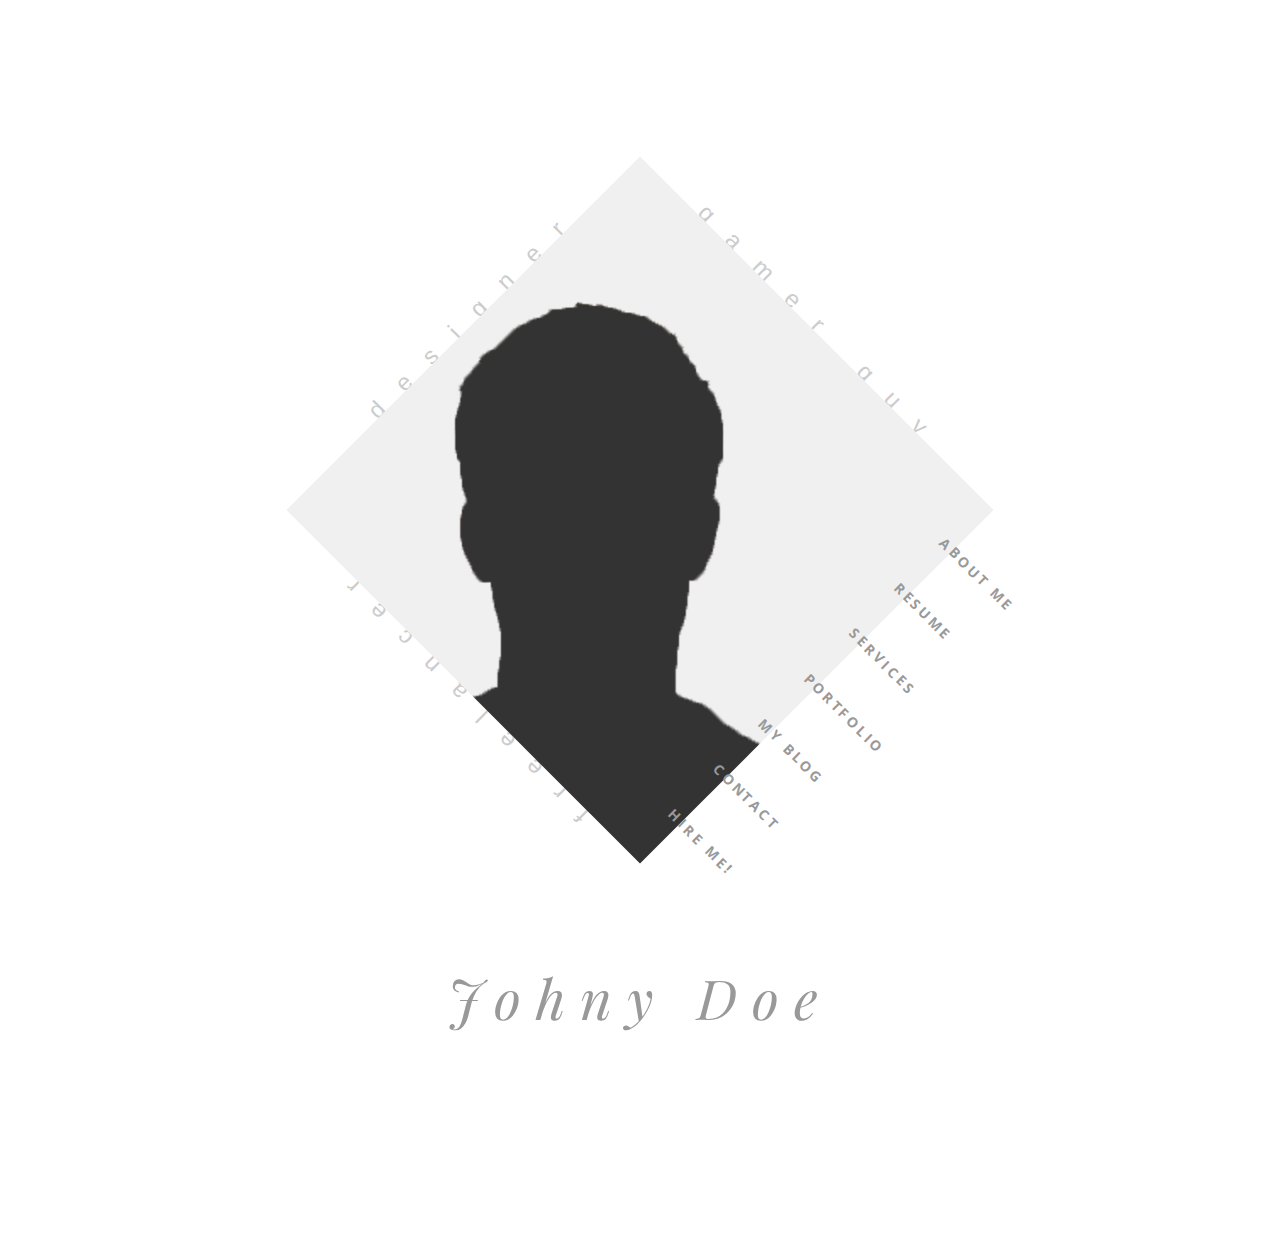
<file: index - Copy.html>
<!DOCTYPE html>
<html class='no-js' >
	
	<head>
		<meta charset="utf-8">
		<meta http-equiv="X-UA-Compatible" content="IE=edge">
		<meta name="viewport" content="width=device-width, initial-scale=1">
		<!-- The above 3 meta tags *must* come first in the head; any other head content must come *after* these tags -->
	
		
		<title>Symp - Responsive One Page VCard/Resume HTML Template</title>
		
		<!--[if lt IE 9]>
		  <script src="//html5shim.googlecode.com/svn/trunk/html5.js"></script>
		<![endif]-->
		
		<link rel='stylesheet' type='text/css' href='bootstrap/css/bootstrap.min.css' >
		<link rel='stylesheet' type='text/css' href='css/ionicons.min.css' >
		
		<link rel='stylesheet' type='text/css' href='css/owl.carousel.css' >
		<link rel='stylesheet' type='text/css' href='css/owl.theme.css' >
		<link rel='stylesheet' type='text/css' href='css/owl.transitions.css' >
		<link rel='stylesheet' type='text/css' href='css/magnific-popup.css' >
		<link rel='stylesheet' type='text/css' href='css/style.css' >
		<link rel='stylesheet' type='text/css' href='css/color-default.css' >
		
		
	</head>
	
	<body>
		
		<!--=============================================================================
			Preloader
		===============================================================================-->
		<div id='preloader' >
			<div class='loader' >
				<img src='img/load.gif' alt='symp' >
			</div>
		</div>
		
		
		
		<!--=============================================================================
			Main Wrapper
		===============================================================================-->
		<div id='wrapper' >
			
			<!--=============================================================================
				Front Section
			===============================================================================-->
			<section class='front-section' >
				
				<div class='container' >
					
					
					<div class='transition-mask' ></div>
					
					
					<div class='front-person-img' >
						
						<!--person's image-->
						<img src='img/man1.png' alt='Symp' >
						<!--/person's image-->
						
					</div>
					
					<!--person's titles-->
					<div class='front-person-titles' >
						
						<!--title1-->
						<span class='t1' >
							Designer
						</span>
						<!--/title1-->
						
						<!--title2-->
						<span class='t2' >
							Gamer guy
						</span>
						<!--/title2-->
						
						<!--title3-->
						<span class='t3' >
							Freelancer
						</span>
						<!--/title3-->
						
					</div>
					<!--/person's titles-->
					
					<nav class='front-person-links' >
						
						<!--
							navigation links, data-section attribute points towards the section with id to be opened. 
						-->
						
						<ul>
							
							<li>
								<a href='#' data-section='about' >About Me</a>
							</li>
							
							<li>
								<a href='#' data-section='resume' >Resume</a>
							</li>
							
							<li>
								<a href='#' data-section='services' >Services</a>
							</li>
							
							<li>
								<a href='#' data-section='portfolio' >Portfolio</a>
							</li>
							
							<li>
								<a href='#' data-section='blog' >My Blog</a>
							</li>
							
							<li>
								<a href='#' data-section='contact' >Contact</a>
							</li>
							
							<li>
								<a href='#' >Hire Me!</a>
							</li>
							
						</ul>
						
					</nav>
					
					
					
					<div class='front-heading text-center' >
						
						<h2>
							Johny Doe
						</h2>
						
					
						
					</div>
					
					
				</div>
				
			</section>
			<!--=============================================================================
				/Front Section
			===============================================================================-->
		
			<!--=============================================================================
				About Section
			===============================================================================-->
			<section id='about' class='about-section section' >
				
				<div class='basic-info section-block' >
					
					<div class='container' >
					
						<div class='section-header text-center' >
							
							<h2>Basic Info About Me</h2>
							
							<!--divider-->
							<div class='divider-draft center' ></div>
							<!--/divider-->
							
							
						</div>
						
						<div class='row' >
							
							<div class='col-md-4' >
								<div class='about-person-img' >
									
									<img src='img/man2.png' alt='symp'>
									
								</div>
							
							</div>
							
							
							<div class='col-md-8 about-info' >
								
								
								
								
								<p>
									Lorem ipsum dolor sit amet, in quodsi vulputate pro. Ius illum vocent mediocritatem an, cum dicta iriure at. Ubique maluisset vel te, his dico vituperata ut. Pro ei phaedrum maluisset. Ex audire suavitate has, ei quodsi tacimates sapientem sed, pri zril ubique ut. Te cum tation munere noluisse. Enim torquatos ne pri, eum mollis salutandi corrumpit et, fugit apeirian duo ad. Ad oportere voluptatibus nec, sea ei civibus praesent. At timeam expetenda inciderint has. Invidunt constituto ne per, paulo omnium quaerendum his eu, cu congue consul cetero cum. Solet honestatis et eum. Lorem ipsum dolor sit amet, in quodsi vulputate pro. Ius illum vocent mediocritatem an, cum dicta iriure at. Ubique maluisset vel te, his dico vituperata ut. Pro ei phaedrum maluisset. Ex audire suavitate has, ei quodsi tacimates sapientem sed, pri zril ubique ut. Te cum tation munere noluisse. Enim torquatos ne pri, eum mollis salutandi corrumpit et, fugit apeirian duo ad.
								</p>
								
								<div class='clearfix' ></div>
								
								
								<ul class='info-list' >
									
									<li>
										<div class='inner' >
											<h4>Name</h4>
											<p>Johny Doe</p>
										</div>
									</li>
									<li>
										<div class='inner' >
											<h4>Age</h4>
											<p>24 Years</p>
										</div>
									</li>
									<li>
										<div class='inner' >
											<h4>Website</h4>
											<p>example.com</p>
										</div>
									</li>
									<li>
										<div class='inner' >
											<h4>Hometown</h4>
											<p>Dokri</p>
										</div>
									</li>
									
									
									
								</ul>
								
								<a href='#' class='symp-btn' >Hire Me For Work</a>
								
								<a href='#' class='symp-btn link-btn' ><i class='ion-ios-download' ></i>Download Resume</a>
								
							</div>
						
							
						
						</div>
						
						
						
						
					</div>
					
					
				</div>
				
				<div class='about-icons section-block' >
					
					<div class='container' >
						
						<div class='row' >
							
							<div class='col-md-3' >
								<div class='service' >
									
									<div class='icon' >
										<i class='ion-ios-lightbulb' ></i>
									</div>
									
									<div class='content' >
										
										<h4>Creative</h4>
										
										<p>
											Ut aboramus, numquam corpora qui naex. Dolore aliquando id duo, voluptua laboramus quo ad.
										</p>
										
									</div>
									
								</div>
							</div>
							
							<div class='col-md-3' >
								<div class='service' >
									
									<div class='icon' >
										<i class='ion-trophy' ></i>
									</div>
									
									<div class='content' >
										
										<h4>Winner</h4>
										
										<p>
											Ut aboramus, numquam corpora qui naex. Dolore aliquando id duo, voluptua laboramus quo ad.
										</p>
										
									</div>
									
								</div>
							</div>
							
							<div class='col-md-3' >
								<div class='service' >
									
									<div class='icon' >
										<i class='ion-ios-glasses' ></i>
									</div>
									
									<div class='content' >
										
										<h4>Smart</h4>
										
										<p>
											Ut aboramus, numquam corpora qui naex. Dolore aliquando id duo, voluptua laboramus quo ad.
										</p>
										
									</div>
									
								</div>
							</div>
							
							<div class='col-md-3' >
								<div class='service' >
									
									<div class='icon' >
										<i class='ion-ios-bolt' ></i>
									</div>
									
									<div class='content' >
										
										<h4>Powerful</h4>
										
										<p>
											Ut aboramus, numquam corpora qui naex. Dolore aliquando id duo, voluptua laboramus quo ad.
										</p>
										
									</div>
									
								</div>
							</div>
							
							
							
							<div class='col-md-3' >
								<div class='service' >
									
									<div class='icon' >
										<i class='ion-help-buoy' ></i>
									</div>
									
									<div class='content' >
										
										<h4>Helper</h4>
										
										<p>
											Ut aboramus, numquam corpora qui naex. Dolore aliquando id duo, voluptua laboramus quo ad.
										</p>
										
									</div>
									
								</div>
							</div>
							
							<div class='col-md-3' >
								<div class='service' >
									
									<div class='icon' >
										<i class='ion-happy' ></i>
									</div>
									
									<div class='content' >
										
										<h4>Intelligent</h4>
										
										<p>
											Ut aboramus, numquam corpora qui naex. Dolore aliquando id duo, voluptua laboramus quo ad.
										</p>
										
									</div>
									
								</div>
							</div>
							
							<div class='col-md-3' >
								<div class='service' >
									
									<div class='icon' >
										<i class='ion-ios-game-controller-b' ></i>
									</div>
									
									<div class='content' >
										
										<h4>Gamer</h4>
										
										<p>
											Ut aboramus, numquam corpora qui naex. Dolore aliquando id duo, voluptua laboramus quo ad.
										</p>
										
									</div>
									
								</div>
							</div>
							
							<div class='col-md-3' >
								<div class='service' >
									
									<div class='icon' >
										<i class='ion-ios-pulse-strong' ></i>
									</div>
									
									<div class='content' >
										
										<h4>Healthy</h4>
										
										<p>
											Ut aboramus, numquam corpora qui naex. Dolore aliquando id duo, voluptua laboramus quo ad.
										</p>
										
									</div>
									
								</div>
							</div>
							
							
							
							
						</div>
						
						
					</div>
				</div>
				
				<div class='funfacts-block section-block' data-stellar-background-ratio='.2' >
					
					<div class='container' >
						
						<div class='row' >
							
							<div class='col-md-3 col-sm-6 funfact' >
								<div class='content' >
									<h4>243</h4>
									<p>Awards Won</p>
								</div>
							</div>
							
							<div class='col-md-3 col-sm-6 funfact' >
								<div class='content' >
									<h4>845</h4>
									<p>Happy Customers</p>
								</div>
							</div>
							
							<div class='col-md-3 col-sm-6 funfact' >
								<div class='content' >
									<h4>938</h4>
									<p>Projects Done</p>
								</div>
							</div>
							
							<div class='col-md-3 col-sm-6 funfact' >
								<div class='content' >
									<h4>342</h4>
									<p>Games Played</p>
								</div>
							</div>
							
						</div>
						
					</div>
					
				</div>
				
				<div class='testimonials-block section-block' >
					<div class='container' >
					
						<div class='section-header text-center' >
							
							<h2 class='animate text-over-block' >Testimonials</h2>
							
							
							<!--divider-->
							<div class='divider-draft center' ></div>
							<!--/divider-->
							
							
						</div>
						
						<div class='row' >
							
							<div class='col-md-8 col-md-offset-2' >
								
								<div class='testimonials-slider' >
									
									<div class='testimonial' >
										<p>
											
											Ad optere volibus nec, sea ei civibus prasent. At timeam expetenda inciderint has. Invidunt constituto ne per, paulo omnium queum his eu, cu congue consul cetero. Invidunt constituto ne per, paulo omnium his eu, cu congue consul cetero.
										
										</p>
										
										<div class='author' >
											<h4>Jack Smith</h4>
											<p>CEO at Google</p>
										</div>
									</div>
									
									<div class='testimonial' >
										<p>
											Ad oportere voluptatibus nec, sea ei civibus praesent. At timeam expetenda inciderint has. Invidunt constituto ne per, paulo omnium quaerendum his eu, cu congue consul cetero. Invidunt constituto ne per, paulo omnium quaerendum his eu, cu congue consul cetero.
										</p>
										
										<div class='author' >
											<h4>Jessica Smith</h4>
											<p>CEO at Google</p>
										</div>
									</div>
									
									<div class='testimonial' >
										<p>
											Ad oportere voluptatibus nec, sea ei civibus praesent. At timeam expetenda inciderint has. Invidunt constituto ne per, paulo omnium quaerendum his eu, cu congue consul cetero. Invidunt constituto ne per, paulo omnium quaerendum his eu, cu congue consul cetero.
										</p>
										
										<div class='author' >
											<h4>Jim Smith</h4>
											<p>CEO at Google</p>
										</div>
									</div>
									
									
									
									
								</div>
								
							</div>
							
						</div>
					
					</div>
				</div>
				
				<div class='footer bg-lightgray section-block' >
					
					<div class='container' >
						
						<div class='row' >
							
							<div class='col-xs-6 text-left' >
								<h4>Johny Doe</h4>
							</div>
							
							<div class='col-xs-6 text-right' >
								<ul class='footer-social' >
									<li>
										<a href='#' >
											<i class='ion-social-facebook' ></i>
										</a>
									</li>
									<li>
										<a href='#' >
											<i class='ion-social-twitter' ></i>
										</a>
									</li>
									<li>
										<a href='#' >
											<i class='ion-social-pinterest' ></i>
										</a>
									</li>
									<li>
										<a href='#' >
											<i class='ion-social-dribbble' ></i>
										</a>
									</li>
								</ul>
							</div>
							
						</div>
						
						
					</div>
					
				</div>
				
				
			</section>
			<!--=============================================================================
				/About Section
			===============================================================================-->
			
			<!--=============================================================================
				Resume Section
			===============================================================================-->
			<section id='resume' class='resume-section section' >
				
				<div class='container' >
					<div class='row' >
						<div class='col-md-6 col-md-offset-3' >
							<div class='section-header text-center' >
								
								<h2 class='animate text-over-block' >My Resume</h2>
								
								<!--divider-->
								<div class='divider-draft center' ></div>
								<!--/divider-->
								
								
							</div>
						</div>
					</div>
				</div>
				
				<div class='timeline-block section-block' >
					<div class='container' >
						<ul class='timeline' >
							
							<li class='timeline-header' >
								<h4>Education</h4>
							</li>
							
							<li>
								
								<div class='timeline-desc' >
									
									<h4>2005-2007</h4>
									
								</div>
								
								<div class='timeline-content' >
									
									<h4>Masters Degree</h4>
									<span>@CSS College Larkana</span>
									
									<p>
										Consul latine iudicabit eu vel. Cu has animal eruditi voluptatibus. Eu volumus explicari sed. Mel mutat vituperata suscipiantur et, et fabellas explicari adipiscing quo.
									</p>
									
								</div>
								
							</li>
							
							<li class='inverse' >
								
								<div class='timeline-desc' >
									
									<h4>2005-2007</h4>
									
								</div>
								
								<div class='timeline-content' >
									
									<h4>Masters Degree</h4>
									<span>@CSS College Larkana</span>
									
									<p>
										Consul latine iudicabit eu vel. Cu has animal eruditi voluptatibus. Eu volumus explicari sed. Mel mutat vituperata suscipiantur et, et fabellas explicari adipiscing quo.
									</p>
									
								</div>
								
							</li>
							
							<li>
								
								<div class='timeline-desc' >
									
									<h4>2005-2007</h4>
									
								</div>
								
								<div class='timeline-content' >
									
									<h4>Masters Degree</h4>
									<span>@CSS College Larkana</span>
									
									<p>
										Consul latine iudicabit eu vel. Cu has animal eruditi voluptatibus. Eu volumus explicari sed. Mel mutat vituperata suscipiantur et, et fabellas explicari adipiscing quo.
									</p>
									
								</div>
								
							</li>
							
							
							<li class='timeline-header' >
								<h4>Experience</h4>
							</li>
							
							
							<li>
								
								<div class='timeline-desc' >
									
									<h4>2005-2007</h4>
									
								</div>
								
								<div class='timeline-content' >
									
									<h4>Web Designer</h4>
									<span>@Themeforest</span>
									
									<p>
										Consul latine iudicabit eu vel. Cu has animal eruditi voluptatibus. Eu volumus explicari sed. Mel mutat vituperata suscipiantur et, et fabellas explicari adipiscing quo.
									</p>
									
								</div>
								
							</li>
							
							<li class='inverse' >
								
								<div class='timeline-desc' >
									
									<h4>2005-2007</h4>
									
								</div>
								
								<div class='timeline-content' >
									
									<h4>Web Developer</h4>
									<span>@CodeCanyon</span>
									
									<p>
										Consul latine iudicabit eu vel. Cu has animal eruditi voluptatibus. Eu volumus explicari sed. Mel mutat vituperata suscipiantur et, et fabellas explicari adipiscing quo.
									</p>
									
								</div>
								
							</li>
							
							<li>
								
								<div class='timeline-desc' >
									
									<h4>2005-2007</h4>
									
								</div>
								
								<div class='timeline-content' >
									
									<h4>Blogger</h4>
									<span>@blogspot</span>
									
									<p>
										Consul latine iudicabit eu vel. Cu has animal eruditi voluptatibus. Eu volumus explicari sed. Mel mutat vituperata suscipiantur et, et fabellas explicari adipiscing quo.
									</p>
									
								</div>
								
							</li>
							
							
						</ul>
					</div>
				</div>
				
				<div class='hobbies-block bg-lightgray section-block' >
					<div class='container' >
						
						<div class='section-header text-center' >
							<h2 class='animate text-over-block' >My Hobbies</h2>
							<!--divider-->
							<div class='divider-draft center' ></div>
							<!--/divider-->
						</div>
						
						<div class='row' >
							
							<div class='col-md-2 col-sm-4 col-xs-6' >
								
								<div class='hobby' >
									
									<div class='icon' >
										<i class='ion-ios-game-controller-b' ></i>
									</div>
									
									<h4>Gaming</h4>
									
								</div>
								
							</div>
							
							<div class='col-md-2 col-sm-4 col-xs-6' >
								
								<div class='hobby' >
									
									<div class='icon' >
										<i class='ion-ios-book' ></i>
									</div>
									
									<h4>Reading</h4>
									
								</div>
								
							</div>
							
							<div class='col-md-2 col-sm-4 col-xs-6' >
								
								<div class='hobby' >
									
									<div class='icon' >
										<i class='ion-ios-chatboxes' ></i>
									</div>
									
									<h4>Chat</h4>
									
								</div>
								
							</div>
							
							<div class='col-md-2 col-sm-4 col-xs-6' >
								
								<div class='hobby' >
									
									<div class='icon' >
										<i class='ion-ios-musical-notes' ></i>
									</div>
									
									<h4>Music</h4>
									
								</div>
								
							</div>
							
							<div class='col-md-2 col-sm-4 col-xs-6' >
								
								<div class='hobby' >
									
									<div class='icon' >
										<i class='ion-beer' ></i>
									</div>
									
									<h4>Drinking</h4>
									
								</div>
								
							</div>
							
							<div class='col-md-2 col-sm-4 col-xs-6' >
								
								<div class='hobby' >
									
									<div class='icon' >
										<i class='ion-ios-football' ></i>
									</div>
									
									<h4>Football</h4>
									
								</div>
								
							</div>
							
							
							
						</div>
						
						
						
					</div>
				</div>
				
				<div class='skills-block section-block' >
					
					<div class='container' >
					
						<div class='section-header text-center' >
							<h2 class='animate text-over-block' >My Skills</h2>
							
							<!--divider-->
							<div class='divider-draft center' ></div>
							<!--/divider-->
							
						</div>
						
						
						<div class='row' >
							
							<div class='col-md-6' >
								
								<div class='skill' >
									
									<h4>HTML/CSS</h4>
									
									<div class='skill-bar' data-percent='90' >
										<div class='bar' >
											<div class='percent' >90%</div>
										</div>
									</div>
									
								</div>
								
								<div class='skill' >
									
									<h4>php</h4>
									
									<div class='skill-bar' data-percent='70' >
										<div class='bar' >
											<div class='percent' >70%</div>
										</div>
									</div>
									
								</div>
								
								<div class='skill' >
									
									<h4>HTML/CSS</h4>
									
									<div class='skill-bar' data-percent='90' >
										<div class='bar' >
											<div class='percent' >90%</div>
										</div>
									</div>
									
								</div>
								
								
								
							</div>
							
							<div class='col-md-6' >
								
								<div class='skill' >
									
									<h4>VB</h4>
									
									<div class='skill-bar' data-percent='90' >
										<div class='bar' >
											<div class='percent' >90%</div>
										</div>
									</div>
									
								</div>
								
								<div class='skill' >
									
									<h4>Wordpress</h4>
									
									<div class='skill-bar' data-percent='85' >
										<div class='bar' >
											<div class='percent' >85%</div>
										</div>
									</div>
									
								</div>
								
								<div class='skill' >
									
									<h4>SEO</h4>
									
									<div class='skill-bar' data-percent='95' >
										<div class='bar' >
											<div class='percent' >95%</div>
										</div>
									</div>
									
								</div>
								
								
								
							</div>
							
							
							
						</div>
						
					</div>
					
				</div>
				
				<div class='footer bg-lightgray section-block' >
					
					<div class='container' >
						
						<div class='row' >
							
							<div class='col-xs-6 text-left' >
								<h4>Johny Doe</h4>
							</div>
							
							<div class='col-xs-6 text-right' >
								<ul class='footer-social' >
									<li>
										<a href='#' >
											<i class='ion-social-facebook' ></i>
										</a>
									</li>
									<li>
										<a href='#' >
											<i class='ion-social-twitter' ></i>
										</a>
									</li>
									<li>
										<a href='#' >
											<i class='ion-social-pinterest' ></i>
										</a>
									</li>
									<li>
										<a href='#' >
											<i class='ion-social-dribbble' ></i>
										</a>
									</li>
								</ul>
							</div>
							
						</div>
						
						
					</div>
					
				</div>
				
				
			</section>
			<!--=============================================================================
				/Resume Section
			===============================================================================-->
			
			
			<!--=============================================================================
				Services Section
			===============================================================================-->
			<section id='services' class='services-section section' >
				
				<div class='container' >
					<div class='row' >
						<div class='col-md-6 col-md-offset-3' >
							<div class='section-header main-title text-center' >
								
								<h2 class='animate text-over-block' >My Services</h2>
								
								<!--divider-->
								<div class='divider-draft center' ></div>
								<!--/divider-->
								
								<p>
									I provide <b>high quality</b> services. My services that I provide are listed below. Hope you will like them. Lorem ipsum dolor.
								</p>
								
							</div>
						</div>
					</div>
				</div>
				
				<div class='services-block section-block' >
					
					<div class='container' >
						
						<div class='row' >
							
							<div class='col-md-3' >
								<div class='service' >
									<div class='icon' >
										<i class='ion-ios-camera' ></i>
									</div>
									
									<div class='content' >
										
										<h4>Photography</h4>
										
										<p>
											Ut aboramus, numquam corpora qui naex. Dolore aliquando id duo, voluptua laboramus quo ad.
										</p>
										
									</div>
								</div>
							</div>
							
							<div class='col-md-3' >
								<div class='service' >
									<div class='icon' >
										<i class='ion-code' ></i>
									</div>
									
									<div class='content' >
										
										<h4>Coding</h4>
										
										<p>
											Ut aboramus, numquam corpora qui naex. Dolore aliquando id duo, voluptua laboramus quo ad.
										</p>
										
									</div>
								</div>
							</div>
							
							<div class='col-md-3' >
								<div class='service' >
									<div class='icon' >
										<i class='ion-ios-lightbulb' ></i>
									</div>
									
									<div class='content' >
										
										<h4>Creativity</h4>
										
										<p>
											Ut aboramus, numquam corpora qui naex. Dolore aliquando id duo, voluptua laboramus quo ad.
										</p>
										
									</div>
								</div>
							</div>
							
							<div class='col-md-3' >
								<div class='service' >
									<div class='icon' >
										<i class='ion-ios-monitor' ></i>
									</div>
									
									<div class='content' >
										
										<h4>Web Design</h4>
										
										<p>
											Ut aboramus, numquam corpora qui naex. Dolore aliquando id duo, voluptua laboramus quo ad.
										</p>
										
									</div>
								</div>
							</div>
							
						</div>
						
						<div class='row' >
							
							<div class='col-md-3' >
								<div class='service' >
									<div class='icon' >
										<i class='ion-ios-camera' ></i>
									</div>
									
									<div class='content' >
										
										<h4>Photography</h4>
										
										<p>
											Ut aboramus, numquam corpora qui naex. Dolore aliquando id duo, voluptua laboramus quo ad.
										</p>
										
									</div>
								</div>
							</div>
							
							<div class='col-md-3' >
								<div class='service' >
									<div class='icon' >
										<i class='ion-code' ></i>
									</div>
									
									<div class='content' >
										
										<h4>Coding</h4>
										
										<p>
											Ut aboramus, numquam corpora qui naex. Dolore aliquando id duo, voluptua laboramus quo ad.
										</p>
										
									</div>
								</div>
							</div>
							
							<div class='col-md-3' >
								<div class='service' >
									<div class='icon' >
										<i class='ion-ios-lightbulb' ></i>
									</div>
									
									<div class='content' >
										
										<h4>Creativity</h4>
										
										<p>
											Ut aboramus, numquam corpora qui naex. Dolore aliquando id duo, voluptua laboramus quo ad.
										</p>
										
									</div>
								</div>
							</div>
							
							<div class='col-md-3' >
								<div class='service' >
									<div class='icon' >
										<i class='ion-ios-monitor' ></i>
									</div>
									
									<div class='content' >
										
										<h4>Web Design</h4>
										
										<p>
											Ut aboramus, numquam corpora qui naex. Dolore aliquando id duo, voluptua laboramus quo ad.
										</p>
										
									</div>
								</div>
							</div>
							
						</div>
						
					</div>
					
				</div>
				
				<div class='pricing-block section-block' >
					<div class='container' >
						
						<div class='section-header text-center' >
							<h2 class='animate text-over-block' >Pricing</h2>
							<!--divider-->
							<div class='divider-draft center' ></div>
							<!--/divider-->
							<p>
								How much I charge
							</p>
						</div>
						
						<div class='row' >
							
							<div class='col-md-4 text-center' >
								
								<div class='pricing-table' >
									
									<div class='header' >
										
										<h4>Personal</h4>
										
										<div class='price' >
											<span class='currency' >$</span>
											<span class='amount' >29</span>
											<span class='period' >/mo</span>
										</div>
										
										
									</div>
									
									<ul class='table-items' >
										
										<li>
											Logo Design
										</li>
										<li>
											PSD to HTML
										</li>
										<li>
											Fixed to Responsive
										</li>
										<li>
											App Development
										</li>
										<li>
											Photography
										</li>
										
									</ul>
									
									<a href='#' class='table-btn' >
										Choose This
									</a>
									
								</div>
								
							</div>
							
							<div class='col-md-4 text-center' >
								
								<div class='pricing-table' >
									
									<div class='header' >
										
										<h4>Creative</h4>
										
										<div class='price' >
											<span class='currency' >$</span>
											<span class='amount' >39</span>
											<span class='period' >/mo</span>
										</div>
										
									</div>
									
									<ul class='table-items' >
										
										<li>
											Logo Design
										</li>
										<li>
											PSD to HTML
										</li>
										<li>
											Fixed to Responsive
										</li>
										<li>
											App Development
										</li>
										<li>
											Photography
										</li>
										
									</ul>
									
									<a href='#' class='table-btn' >
										Choose This
									</a>
									
								</div>
								
							</div>
							
							<div class='col-md-4 text-center' >
								
								<div class='pricing-table' >
									
									<div class='header' >
										
										<h4>Ultimate</h4>
										
										<div class='price' >
											<span class='currency' >$</span>
											<span class='amount' >42</span>
											<span class='period' >/mo</span>
										</div>
										
										
									</div>
									
									<ul class='table-items' >
										
										<li>
											Logo Design
										</li>
										<li>
											PSD to HTML
										</li>
										<li>
											Fixed to Responsive
										</li>
										<li>
											App Development
										</li>
										<li>
											Photography
										</li>
										
									</ul>
									
									<a href='#' class='table-btn' >
										Choose This
									</a>
									
								</div>
								
							</div>
							
						</div>
						
					</div>
				</div>
				
				<div class='process-block bg-lightgray section-block' >
					<div class='container' >
						
						<div class='section-header text-center' >
							<h2>Work Process</h2>
							<!--divider-->
							<div class='divider-draft center' ></div>
							<!--/divider-->
						</div>
						
						<div class='row' >
							
							<div class='col-md-3' >
								
								<div class='process' >
									
									<div class='number' >
										<span>01</span>
									</div>
									
									<div class='content' >
										
										<h4>Design</h4>
										
										<p>
											Lorem ipsum dolor sit amet is simply a dummy text used by typeset industries. Lorem ipsum dolor.
										</p>
										
									</div>
									
								</div>
								
							</div>
							
							<div class='col-md-3' >
								
								<div class='process' >
									
									<div class='number' >
										<span>02</span>
									</div>
									
									<div class='content' >
										
										<h4>Develop</h4>
										
										<p>
											Lorem ipsum dolor sit amet is simply a dummy text used by typeset industries. Lorem ipsum dolor.
										</p>
										
									</div>
									
								</div>
								
							</div>
							
							<div class='col-md-3' >
								
								<div class='process' >
									
									<div class='number' >
										<span>03</span>
									</div>
									
									<div class='content' >
										
										<h4>Publish</h4>
										
										<p>
											Lorem ipsum dolor sit amet is simply a dummy text used by typeset industries. Lorem ipsum dolor.
										</p>
										
									</div>
									
								</div>
								
							</div>
							
							<div class='col-md-3' >
								
								<div class='process last' >
									
									<div class='number' >
										<span>04</span>
									</div>
									
									<div class='content' >
										
										<h4>Enjoy</h4>
										
										<p>
											Lorem ipsum dolor sit amet is simply a dummy text used by typeset industries. Lorem ipsum dolor.
										</p>
										
									</div>
									
								</div>
								
							</div>
							
							
							
						</div>
						
					</div>
				</div>
				
				<div class='testimonials-block section-block' >
					<div class='container' >
					
						<div class='section-header text-center' >
							
							<h2 class='animate text-over-block' >Testimonials</h2>
								
							<!--divider-->
							<div class='divider-draft center' ></div>
							<!--/divider-->
							
							
						</div>
						
						<div class='row' >
							
							<div class='col-md-8 col-md-offset-2' >
								
								<div class='testimonials-slider' >
									
									<div class='testimonial' >
										<p>
											Ad oportere voluptatibus nec, sea ei civibus praesent. At timeam expetenda inciderint has. Invidunt constituto ne per, paulo omnium quaerendum his eu, cu congue consul cetero. Invidunt constituto ne per, paulo omnium quaerendum his eu, cu congue consul cetero.
										</p>
										
										<div class='author' >
											<h4>Jack Smith</h4>
											<p>CEO at Google</p>
										</div>
									</div>
									
									<div class='testimonial' >
										<p>
											Ad oportere voluptatibus nec, sea ei civibus praesent. At timeam expetenda inciderint has. Invidunt constituto ne per, paulo omnium quaerendum his eu, cu congue consul cetero. Invidunt constituto ne per, paulo omnium quaerendum his eu, cu congue consul cetero.
										</p>
										
										<div class='author' >
											<h4>Jessica Smith</h4>
											<p>CEO at Google</p>
										</div>
									</div>
									
									<div class='testimonial' >
										<p>
											Ad oportere voluptatibus nec, sea ei civibus praesent. At timeam expetenda inciderint has. Invidunt constituto ne per, paulo omnium quaerendum his eu, cu congue consul cetero. Invidunt constituto ne per, paulo omnium quaerendum his eu, cu congue consul cetero.
										</p>
										
										<div class='author' >
											<h4>Jim Smith</h4>
											<p>CEO at Google</p>
										</div>
									</div>
									
									
									
									
								</div>
								
							</div>
							
						</div>
					
					</div>
				</div>
				
				<div class='footer bg-lightgray section-block' >
					
					<div class='container' >
						
						<div class='row' >
							
							<div class='col-xs-6 text-left' >
								<h4>Johny Doe</h4>
							</div>
							
							<div class='col-xs-6 text-right' >
								<ul class='footer-social' >
									<li>
										<a href='#' >
											<i class='ion-social-facebook' ></i>
										</a>
									</li>
									<li>
										<a href='#' >
											<i class='ion-social-twitter' ></i>
										</a>
									</li>
									<li>
										<a href='#' >
											<i class='ion-social-pinterest' ></i>
										</a>
									</li>
									<li>
										<a href='#' >
											<i class='ion-social-dribbble' ></i>
										</a>
									</li>
								</ul>
							</div>
							
						</div>
						
						
					</div>
					
				</div>
				
				
			</section>
			<!--=============================================================================
				/Services Section
			===============================================================================-->
			
			
			<!--=============================================================================
				Portfolio Section
			===============================================================================-->
			<section id='portfolio' class='portfolio-section section' >
				
				<div class='portfolio-block section-block' >
					
					<div class='container' >
					
						<div class='row' >
							<div class='col-md-6 col-md-offset-3' >
								
								<div class='section-header text-center' >
								
									<h2 class='animate text-over-block' >Portfolio</h2>
									
									<!--divider-->
									<div class='divider-draft center' ></div>
									<!--/divider-->
									
									<p>
										Check out my works. Lorem ipsum dolor sit amet is simply a dummy text. Lorem ipsum dolor sit amet.
									</p>
								
								</div>
								
							</div>
						</div>
						
						<div id='portfolio-filters' >
							<ul>
								<li>
									<a href='#' data-group='all' class='active' >All</a>
								</li>
								<li>
									<a href='#' data-group='web' >Web</a>
								</li>
								<li>
									<a href='#' data-group='tech' >Tech</a>
								</li>
								<li>
									<a href='#' data-group='photography' >Photography</a>
								</li>
							</ul>
						</div>
						
						<div id='portfolio-grid' class='portfolio-items' >
							
							<div class='item' data-groups='["all","web","photography"]' >
								<div class='inner' >
									
									<img alt='symp' src='img/portfolio/1.jpg' >
									
									<div class='caption' >
										
										<div class='caption-inner' >
										
											<h4>Project Title</h4>
											
											<ul class='links' >
												
												<li>
													<a href='work.html' >
														<i class='ion-ios-plus-empty' ></i>
													</a>
												</li>
												
												<li>
													<a href='img/portfolio/1.jpg' class='image-link' >
														<i class='ion-ios-search' ></i>
													</a>
												</li>
												
											</ul>
										
										</div>
										
										
									</div>
									
								</div>
							</div>
							
							<div class='item' data-groups='["all","photography","tech"]' >
								<div class='inner' >
									
									<img alt='symp' src='img/portfolio/2.jpg' >
									
									<div class='caption' >
										
										<div class='caption-inner' >
										
											<h4>Project Title</h4>
											
											<ul class='links' >
												
												<li>
													<a href='work.html' >
														<i class='ion-ios-plus-empty' ></i>
													</a>
												</li>
												
												<li>
													<a href='img/portfolio/2.jpg' class='image-link' >
														<i class='ion-ios-search' ></i>
													</a>
												</li>
												
											</ul>
										
										</div>
										
										
									</div>
									
								</div>
							</div>
							
							<div class='item' data-groups='["all","web","tech"]' >
								<div class='inner' >
									
									<img alt='symp' src='img/portfolio/3.jpg' >
									
									<div class='caption' >
										
										<div class='caption-inner' >
										
											<h4>Project Title</h4>
											
											<ul class='links' >
												
												<li>
													<a href='work.html' >
														<i class='ion-ios-plus-empty' ></i>
													</a>
												</li>
												
												<li>
													<a href='img/portfolio/3.jpg' class='image-link' >
														<i class='ion-ios-search' ></i>
													</a>
												</li>
												
											</ul>
										
										</div>
										
										
									</div>
									
								</div>
							</div>
							
							<div class='item' data-groups='["all","web"]' >
								<div class='inner' >
									
									<img alt='symp' src='img/portfolio/4.jpg' >
									
									<div class='caption' >
										
										<div class='caption-inner' >
										
											<h4>Project Title</h4>
											
											<ul class='links' >
												
												<li>
													<a href='work.html' >
														<i class='ion-ios-plus-empty' ></i>
													</a>
												</li>
												
												<li>
													<a href='img/portfolio/4.jpg' class='image-link' >
														<i class='ion-ios-search' ></i>
													</a>
												</li>
												
											</ul>
										
										</div>
										
										
									</div>
									
								</div>
							</div>
							
							<div class='item' data-groups='["all","tech"]' >
								<div class='inner' >
									
									<img alt='symp' src='img/portfolio/5.jpg' >
									
									<div class='caption' >
										
										<div class='caption-inner' >
										
											<h4>Project Title</h4>
											
											<ul class='links' >
												
												<li>
													<a href='work.html' >
														<i class='ion-ios-plus-empty' ></i>
													</a>
												</li>
												
												<li>
													<a href='img/portfolio/5.jpg' class='image-link' >
														<i class='ion-ios-search' ></i>
													</a>
												</li>
												
											</ul>
										
										</div>
										
										
									</div>
									
								</div>
							</div>
							
							<div class='item' data-groups='["all","photography"]' >
								<div class='inner' >
									
									<img alt='symp' src='img/portfolio/6.jpg' >
									
									<div class='caption' >
										
										<div class='caption-inner' >
										
											<h4>Project Title</h4>
											
											<ul class='links' >
												
												<li>
													<a href='work.html' >
														<i class='ion-ios-plus-empty' ></i>
													</a>
												</li>
												
												<li>
													<a href='img/portfolio/6.jpg' class='image-link' >
														<i class='ion-ios-search' ></i>
													</a>
												</li>
												
											</ul>
										
										</div>
										
										
									</div>
									
								</div>
							</div>
							
							<div class='item' data-groups='["all","web"]' >
								<div class='inner' >
									
									<img alt='symp' src='img/portfolio/7.jpg' >
									
									<div class='caption' >
										
										<div class='caption-inner' >
										
											<h4>Project Title</h4>
											
											<ul class='links' >
												
												<li>
													<a href='work.html' >
														<i class='ion-ios-plus-empty' ></i>
													</a>
												</li>
												
												<li>
													<a href='img/portfolio/7.jpg' class='image-link' >
														<i class='ion-ios-search' ></i>
													</a>
												</li>
												
											</ul>
										
										</div>
										
										
									</div>
									
								</div>
							</div>
							
							<div class='item' data-groups='["all","tech"]' >
								<div class='inner' >
									
									<img alt='symp' src='img/portfolio/8.jpg' >
									
									<div class='caption' >
										
										<div class='caption-inner' >
										
											<h4>Project Title</h4>
											
											<ul class='links' >
												
												<li>
													<a href='work.html' >
														<i class='ion-ios-plus-empty' ></i>
													</a>
												</li>
												
												<li>
													<a href='img/portfolio/8.jpg' class='image-link' >
														<i class='ion-ios-search' ></i>
													</a>
												</li>
												
											</ul>
										
										</div>
										
										
									</div>
									
								</div>
							</div>
							
							<div class='item' data-groups='["all","photography"]' >
								<div class='inner' >
									
									<img alt='symp' src='img/portfolio/9.jpg' >
									
									<div class='caption' >
										
										<div class='caption-inner' >
										
											<h4>Project Title</h4>
											
											<ul class='links' >
												
												<li>
													<a href='work.html' >
														<i class='ion-ios-plus-empty' ></i>
													</a>
												</li>
												
												<li>
													<a href='img/portfolio/9.jpg' class='image-link' >
														<i class='ion-ios-search' ></i>
													</a>
												</li>
												
											</ul>
										
										</div>
										
										
									</div>
									
								</div>
							</div>
							
							
							
						</div>
						
					</div>
					
				</div>
				
				<div class='footer bg-lightgray section-block' >
					
					<div class='container' >
						
						<div class='row' >
							
							<div class='col-xs-6 text-left' >
								<h4>Johny Doe</h4>
							</div>
							
							<div class='col-xs-6 text-right' >
								<ul class='footer-social' >
									<li>
										<a href='#' >
											<i class='ion-social-facebook' ></i>
										</a>
									</li>
									<li>
										<a href='#' >
											<i class='ion-social-twitter' ></i>
										</a>
									</li>
									<li>
										<a href='#' >
											<i class='ion-social-pinterest' ></i>
										</a>
									</li>
									<li>
										<a href='#' >
											<i class='ion-social-dribbble' ></i>
										</a>
									</li>
								</ul>
							</div>
							
						</div>
						
						
					</div>
					
				</div>
				
			</section>
			<!--=============================================================================
				/Portfolio Section
			===============================================================================-->
			
			
			<!--=============================================================================
				Blog Section
			===============================================================================-->
			<section id='blog' class='blog-section section' >
				
				<div class='container' >
					
					<div class='row' >
						
						<div class='col-md-6 col-md-offset-3' >
							<div class='section-header text-center' >
								
								<h2>My Blog</h2>
								
								<!--divider-->
								<div class='divider-draft center' ></div>
								<!--/divider-->
								
								<p>
									This is my blog where my thoughts live. Check it out to know more about me. Lorem ipsum dolor sit amet.
								</p>
								
							</div>
						</div>
						
					</div>
					
				</div>
			
				<div class='posts-block section-block' >
					
					<div class='container' >
						
						<div class='row' >
							
							<div class='col-md-8' >
								
								<div class='post' >
									
									<div class='media' >
										<img alt='symp' src='img/bg2.jpg' >
									</div>
									
									<div class='content' >
										
										<h4>
											<a href='post.html' >
												Simple Post With Image
											</a>
										</h4>
										
										<ul class='post-icons' >
											
											<li>
												<i class='ion-ios-person' ></i>
												<span>Johny Doe</span>
											</li>
											
											<li>
												<i class='ion-ios-clock' ></i>
												<span>14 June 2015</span>
											</li>
											
											<li>
												<i class='ion-ios-chatbubble' ></i>
												<span>5</span>
											</li>
											
											
											
										</ul>
										
										<p>
											Cu illud lorem putent vel. Eum in movet nostrum referrentur. His ne tantas tractatos. Sit eu saperet antiopam scripserit. Ei albucius consequuntur sea, no nominavi fabellas phaedrum his....
										</p>
										
										<a href='post.html' class='read-more' >
											Read More
											<i class='ion-ios-arrow-thin-right' ></i>
										</a>
										
									</div>
									
								</div>
								
								<div class='post' >
									
									<div class='media' >
										<img alt='symp' src='img/bg2.jpg' >
									</div>
									
									<div class='content' >
										
										<h4>
											<a href='post.html' >
												Simple Post With Image
											</a>
										</h4>
										
										<ul class='post-icons' >
											
											<li>
												<i class='ion-ios-person' ></i>
												<span>Johny Doe</span>
											</li>
											
											<li>
												<i class='ion-ios-clock' ></i>
												<span>14 June 2015</span>
											</li>
											
											<li>
												<i class='ion-ios-chatbubble' ></i>
												<span>5</span>
											</li>
											
											
											
										</ul>
										
										<p>
											Cu illud lorem putent vel. Eum in movet nostrum referrentur. His ne tantas tractatos. Sit eu saperet antiopam scripserit. Ei albucius consequuntur sea, no nominavi fabellas phaedrum his....
										</p>
										
										<a href='post.html' class='read-more' >
											Read More
											<i class='ion-ios-arrow-thin-right' ></i>
										</a>
										
									</div>
									
								</div>
								
								<div class='post' >
									
									<div class='media' >
										<img alt='symp' src='img/bg2.jpg' >
									</div>
									
									<div class='content' >
										
										<h4>
											<a href='post.html' >
												Simple Post With Image
											</a>
										</h4>
										
										<ul class='post-icons' >
											
											<li>
												<i class='ion-ios-person' ></i>
												<span>Johny Doe</span>
											</li>
											
											<li>
												<i class='ion-ios-clock' ></i>
												<span>14 June 2015</span>
											</li>
											
											<li>
												<i class='ion-ios-chatbubble' ></i>
												<span>5</span>
											</li>
											
											
											
										</ul>
										
										<p>
											Cu illud lorem putent vel. Eum in movet nostrum referrentur. His ne tantas tractatos. Sit eu saperet antiopam scripserit. Ei albucius consequuntur sea, no nominavi fabellas phaedrum his....
										</p>
										
										<a href='post.html' class='read-more' >
											Read More
											<i class='ion-ios-arrow-thin-right' ></i>
										</a>
										
									</div>
									
								</div>
								
								<div class='post-more' >
									<a href='#' class='more-link' >
										Load More
									</a>
								</div>
								
							</div>
							
							<div class='col-md-4' >
								
								<div class='sidebar' >
									
									<div class='sidebar-widget' >
										
										<div class='search-box' >
											
											<input type='text' placeholder='Search' class='search-input' >
											
											<a class='search-btn' href='#' >
												<i class='ion-ios-search' ></i>
											</a>
											
										</div>
										
									</div>
									
									<div class='sidebar-widget' >
										<div class='categories-widget' >
										
											<div class='widget-header' >
												<h4>
													<i class='ion-ios-folder' ></i> Categories
												</h4>
											</div>
											
											<ul class='sidebar-list' >
												
												<li>
													<a href='#' >Web Design</a>
												</li>
												
												<li>
													<a href='#' >Travel</a>
												</li>
												
												<li>
													<a href='#' >Life Style</a>
												</li>
												
												<li>
													<a href='#' >Photography</a>
												</li>
												
												<li>
													<a href='#' >Technology</a>
												</li>
												
												
												
											</ul>
										
										</div>
									</div>
									
									<div class='sidebar-widget' >
										
										<div class='widget-header' >
											<h4>
												<i class='ion-document' ></i>
												Recent Posts
											</h4>
										</div>
										
										
											<ul class='sidebar-list' >
												
												<li>
													<a href='#' >
														Your Recent Post's Title. Lorem ipsum dolor sit amet is simply a dummy text.
													</a>
												</li>
												
												<li>
													<a href='#' >
														Your Recent Post's Title. Lorem ipsum dolor sit amet is simply a dummy text.
													</a>
												</li>
												
												<li>
													<a href='#' >
														Your Recent Post's Title. Lorem ipsum dolor sit amet is simply a dummy text.
													</a>
												</li>
												
												<li>
													<a href='#' >
														Your Recent Post's Title. Lorem ipsum dolor sit amet is simply a dummy text.
													</a>
												</li>
												
												
												
											</ul>
										
										
									</div>
									
									<div class='sidebar-widget' >
										<div class='widget-header' >
											
											<h4>
												<i class='ion-archive' ></i>
												Archives
											</h4>
											
											<ul class='sidebar-list' >
												
												<li>
													<a href='#' >
														June (14)
													</a>
												</li>
												
												<li>
													<a href='#' >
														July (10)
													</a>
												</li>
												
												<li>
													<a href='#' >
														August(6)
													</a>
												</li>
												
												
												<li>
													<a href='#' >
														September(7)
													</a>
												</li>
												
												
											
											</ul>
											
										</div>
									</div>
									
									<div class='sidebar-widget' >
										<div class='widget-header' >
											<h4>
												<i class='ion-ios-pricetag' ></i>
												Tags
											</h4>
										</div>
										
										<ul class='sidebar-list list-inline' >
											<li>
												<a href='#' >Design</a>
											</li>
											<li>
												<a href='#' >Tech</a>
											</li>
											<li>
												<a href='#' >Web</a>
											</li>
											<li>
												<a href='#' >Modern</a>
											</li>
											<li>
												<a href='#' >Photography</a>
											</li>
											<li>
												<a href='#' >Life</a>
											</li>
											<li>
												<a href='#' >App</a>
											</li>
											<li>
												<a href='#' >Template</a>
											</li>
											
										</ul>
										
									</div>
									
								</div>
								
							</div>
							
						
						</div>
						
					</div>
					
				</div>
				
				
				<div class='footer bg-lightgray section-block' >
					
					<div class='container' >
						
						<div class='row' >
							
							<div class='col-xs-6 text-left' >
								<h4>Johny Doe</h4>
							</div>
							
							<div class='col-xs-6 text-right' >
								<ul class='footer-social' >
									<li>
										<a href='#' >
											<i class='ion-social-facebook' ></i>
										</a>
									</li>
									<li>
										<a href='#' >
											<i class='ion-social-twitter' ></i>
										</a>
									</li>
									<li>
										<a href='#' >
											<i class='ion-social-pinterest' ></i>
										</a>
									</li>
									<li>
										<a href='#' >
											<i class='ion-social-dribbble' ></i>
										</a>
									</li>
								</ul>
							</div>
							
						</div>
						
						
					</div>
					
				</div>
				
				
			</section>
			<!--=============================================================================
				/Blog Section
			===============================================================================-->
			
			
			<!--=============================================================================
				Contact Section
			===============================================================================-->
			<section id='contact' class='contact-section section' >
				
				<div class='contact-block section-block' >
					<div class='container' >
						<div class='row' >
							<div class='col-md-6 col-md-offset-3' >
							
								<div class='section-header text-center' >
									<h2 class='animate text-over-block' >Contact Me</h2>
									<!--divider-->
									<div class='divider-draft center' ></div>
									<!--/divider-->
									<p>
										I'm available for freelancing. If you want something to be built or just to say hi, feel free to shoot me a message.
									</p>
								</div>
							
							</div>
						</div>
						
						<div class='row' >
							<div class='col-md-8 col-md-offset-2' >
								
								<form id='contact-form' class='contact-form' action='mail.php' method='post' data-toggle='validator' >
									
									<div id='contact-form-result' ></div>
									
									<div class='row' >
										
										<div class='col-md-6' >
											
											<div class='form-group' >
												<input type='text' class='form-control' placeholder='Name' required>
												
												<div class='help-block with-errors' ></div>
											</div>
										
										</div>
										
										<div class='col-md-6' >
											<div class='form-group' >
												<input type='email' class='form-control' placeholder='Email' required>
												
												<div class='help-block with-errors' ></div>
							
											</div>
										</div>
										
									</div>
									
									<div class='row' >
										
										<div class='col-md-6' >
											<div class='form-group' >
												<input type='text' class='form-control' placeholder='Phone' required>
												<div class='help-block with-errors' ></div>
												
											</div>
										</div>
										
										<div class='col-md-6' >
											<div class='form-group' >
												<input type='text' class='form-control' placeholder='Website' required>
												<div class='help-block with-errors' ></div>
												
											</div>
										</div>
										
									</div>
									
									<div class='form-group' >
										<textarea rows='5' class='form-control' placeholder='Message' required></textarea>
										<div class='help-block with-errors' ></div>
									</div>
									
									<div class='form-group text-center' >
										<button type='submit' class='symp-btn' >Send Message</button>
									</div>
									
									
								</form>
							</div>
						</div>

						
					</div>
				</div>
			
				
				<div class='footer bg-lightgray section-block' >
					
					<div class='container' >
						
						<div class='row' >
							
							<div class='col-xs-6 text-left' >
								<h4>Johny Doe</h4>
							</div>
							
							<div class='col-xs-6 text-right' >
								<ul class='footer-social' >
									<li>
										<a href='#' >
											<i class='ion-social-facebook' ></i>
										</a>
									</li>
									<li>
										<a href='#' >
											<i class='ion-social-twitter' ></i>
										</a>
									</li>
									<li>
										<a href='#' >
											<i class='ion-social-pinterest' ></i>
										</a>
									</li>
									<li>
										<a href='#' >
											<i class='ion-social-dribbble' ></i>
										</a>
									</li>
								</ul>
							</div>
							
						</div>
						
						
					</div>
					
				</div>
				
				
			</section>
			<!--=============================================================================
				/Contact Section
			===============================================================================-->
			
			
			<!--close button-->
			<div class='close-btn' >
				<span></span>
				<span></span>
			</div>
			<!--/close button-->
			
			
		</div>
		<!--=============================================================================
			/Main Wrapper
		===============================================================================-->
		
		
		<!--=============================================================================
			JavaScript Files
		===============================================================================-->
		<script src='js/jquery.min.js' ></script>
		<script src='js/jquery.stellar.min.js' ></script>
		<script src='js/modernizr.js' ></script>
		<script src='js/owl.carousel.min.js' ></script>
		<script src='js/jquery.shuffle.min.js' ></script>
		<script src='js/jquery.magnific-popup.min.js' ></script>
		<script src='js/validator.min.js' ></script>
		<script src='js/smoothscroll.js' ></script>
		<script src='js/script.js' ></script>
		
		
		
	</body>
	
</html>
</file>
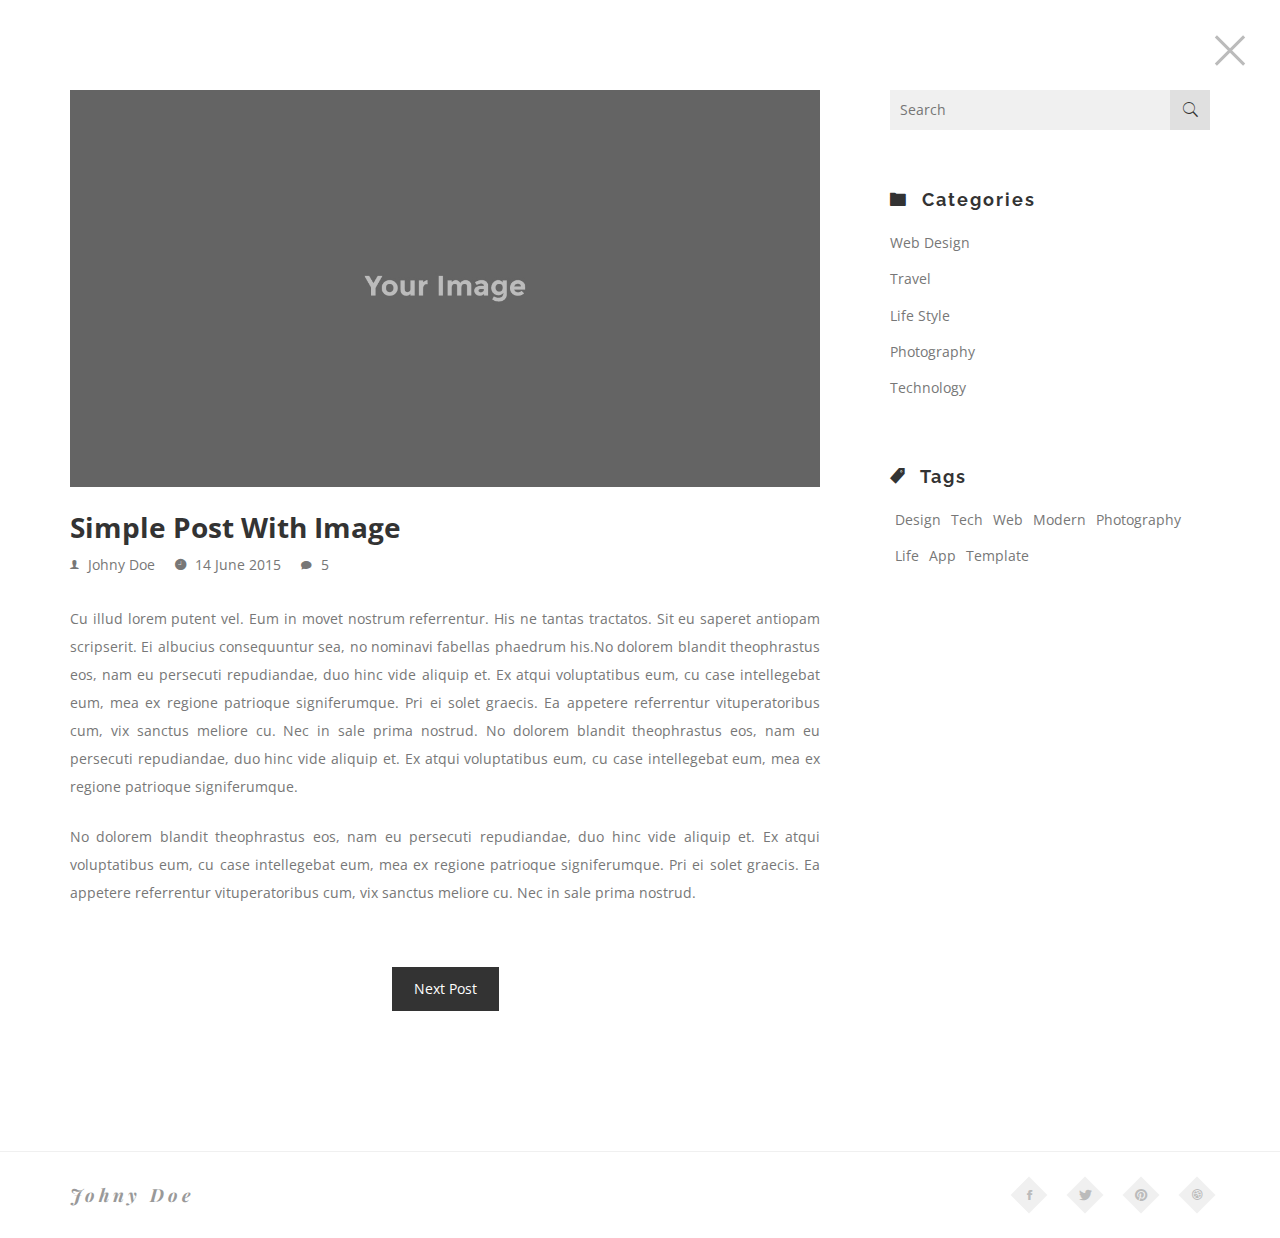
<file: post.html>
<!DOCTYPE html>
<html class='no-js' >
	
	<head>
		
		
		<meta charset="utf-8">
		<meta http-equiv="X-UA-Compatible" content="IE=edge">
		<meta name="viewport" content="width=device-width, initial-scale=1">
		<!-- The above 3 meta tags *must* come first in the head; any other head content must come *after* these tags -->
	
		
		<title>Symp - Personal Resume/CV HTML Template</title>
		
		<!--[if lt IE 9]>
		  <script src="//html5shim.googlecode.com/svn/trunk/html5.js"></script>
		<![endif]-->

		
		<link rel='stylesheet' type='text/css' href='bootstrap/css/bootstrap.min.css' >
		<link rel='stylesheet' type='text/css' href='css/ionicons.min.css' >
		<link rel='stylesheet' type='text/css' href='css/owl.carousel.css' >
		<link rel='stylesheet' type='text/css' href='css/owl.theme.css' >
		<link rel='stylesheet' type='text/css' href='css/owl.transitions.css' >
		<link rel='stylesheet' type='text/css' href='css/magnific-popup.css' >
		<link rel='stylesheet' type='text/css' href='css/style.css' >
		<link rel='stylesheet' type='text/css' href='css/color-default.css' >
		
		
	</head>
	
	<body >
		
		
		<!--close button-->
		<a href='index.html' class='close-btn' >
			<span></span>
			<span></span>
		</a>
		<!--/close button-->
		
		
		<div id='preloader' >
		
			<div class='loader' >
				<img src='img/load.gif' alt='symp' >
			</div>
			
		</div>
		
		
		<div id='wrapper' >
			
			<section id='post' class='blog-page blog-section' >
				
				<div class='posts-block section-block' >
					
					<div class='container' >
						
						<div class='row' >
							
							<div class='col-md-8' >
								
								<div class='post' >
									
									<div class='media' >
										<img src='img/bg3.jpg' alt='symp' >
									</div>
									
									<div class='content' >
										
										<h4>
											<a href='#' >
												Simple Post With Image
											</a>
										</h4>
										
										<ul class='post-icons' >
											
											<li>
												<i class='ion-ios-person' ></i>
												<span>Johny Doe</span>
											</li>
											
											<li>
												<i class='ion-ios-clock' ></i>
												<span>14 June 2015</span>
											</li>
											
											<li>
												<i class='ion-ios-chatbubble' ></i>
												<span>5</span>
											</li>
											
											
											
										</ul>
										
										<p>
											Cu illud lorem putent vel. Eum in movet nostrum referrentur. His ne tantas tractatos. Sit eu saperet antiopam scripserit. Ei albucius consequuntur sea, no nominavi fabellas phaedrum his.No dolorem blandit theophrastus eos, nam eu persecuti repudiandae, duo hinc vide aliquip et. Ex atqui voluptatibus eum, cu case intellegebat eum, mea ex regione patrioque signiferumque. Pri ei solet graecis. Ea appetere referrentur vituperatoribus cum, vix sanctus meliore cu. Nec in sale prima nostrud.
											No dolorem blandit theophrastus eos, nam eu persecuti repudiandae, duo hinc vide aliquip et. Ex atqui voluptatibus eum, cu case intellegebat eum, mea ex regione patrioque signiferumque.
										</p>
										<p>
											No dolorem blandit theophrastus eos, nam eu persecuti repudiandae, duo hinc vide aliquip et. Ex atqui voluptatibus eum, cu case intellegebat eum, mea ex regione patrioque signiferumque. Pri ei solet graecis. Ea appetere referrentur vituperatoribus cum, vix sanctus meliore cu. Nec in sale prima nostrud.
										</p>
										
									</div>
									
								</div>
								
								<div class='post-more' >
									<a href='#' class='more-link' >
										Next Post
									</a>
								</div>
								
							</div>
							
							<div class='col-md-4' >
								
								<div class='sidebar' >
									
									<div class='sidebar-widget' >
										
										<div class='search-box' >
											
											<input type='text' placeholder='Search' class='search-input' >
											
											<a class='search-btn' href='#' >
												<i class='ion-ios-search' ></i>
											</a>
											
										</div>
										
									</div>
									
									<div class='sidebar-widget' >
										<div class='categories-widget' >
										
											<div class='widget-header' >
												<h4>
													<i class='ion-ios-folder' ></i> Categories
												</h4>
											</div>
											
											<ul class='sidebar-list' >
												
												<li>
													<a href='#' >Web Design</a>
												</li>
												
												<li>
													<a href='#' >Travel</a>
												</li>
												
												<li>
													<a href='#' >Life Style</a>
												</li>
												
												<li>
													<a href='#' >Photography</a>
												</li>
												
												<li>
													<a href='#' >Technology</a>
												</li>
												
												
												
											</ul>
										
										</div>
									</div>
									
									<div class='sidebar-widget' >
										<div class='widget-header' >
											<h4>
												<i class='ion-ios-pricetag' ></i>
												Tags
											</h4>
										</div>
										
										<ul class='sidebar-list list-inline' >
											<li>
												<a href='#' >Design</a>
											</li>
											<li>
												<a href='#' >Tech</a>
											</li>
											<li>
												<a href='#' >Web</a>
											</li>
											<li>
												<a href='#' >Modern</a>
											</li>
											<li>
												<a href='#' >Photography</a>
											</li>
											<li>
												<a href='#' >Life</a>
											</li>
											<li>
												<a href='#' >App</a>
											</li>
											<li>
												<a href='#' >Template</a>
											</li>
											
										</ul>
										
									</div>
									
								</div>
								
							</div>
							
						
						</div>
						
					</div>
					
				</div>
				
				
				<div class='footer bg-lightgray section-block' >
					
					<div class='container' >
						
						<div class='row' >
							
							<div class='col-md-6 text-left' >
								<h4>Johny Doe</h4>
							</div>
							
							<div class='col-md-6 text-right' >
								<ul class='footer-social' >
									<li>
										<a href='#' >
											<i class='ion-social-facebook' ></i>
										</a>
									</li>
									<li>
										<a href='#' >
											<i class='ion-social-twitter' ></i>
										</a>
									</li>
									<li>
										<a href='#' >
											<i class='ion-social-pinterest' ></i>
										</a>
									</li>
									<li>
										<a href='#' >
											<i class='ion-social-dribbble' ></i>
										</a>
									</li>
								</ul>
							</div>
							
						</div>
						
						
					</div>
					
				</div>
				
				
			</section>
			
		</div>
		
		<script src='js/jquery.min.js' ></script>
		<script src='js/jquery.stellar.min.js' ></script>
		<script src='js/modernizr.js' ></script>
		<script src='js/owl.carousel.min.js' ></script>
		<script src='js/jquery.shuffle.min.js' ></script>
		<script src='js/jquery.magnific-popup.min.js' ></script>
		<script src='js/validator.min.js' ></script>
		<script src='js/smoothscroll.js' ></script>
		<script src='js/script.js' ></script>
		
	</body>
	
</html>
</file>
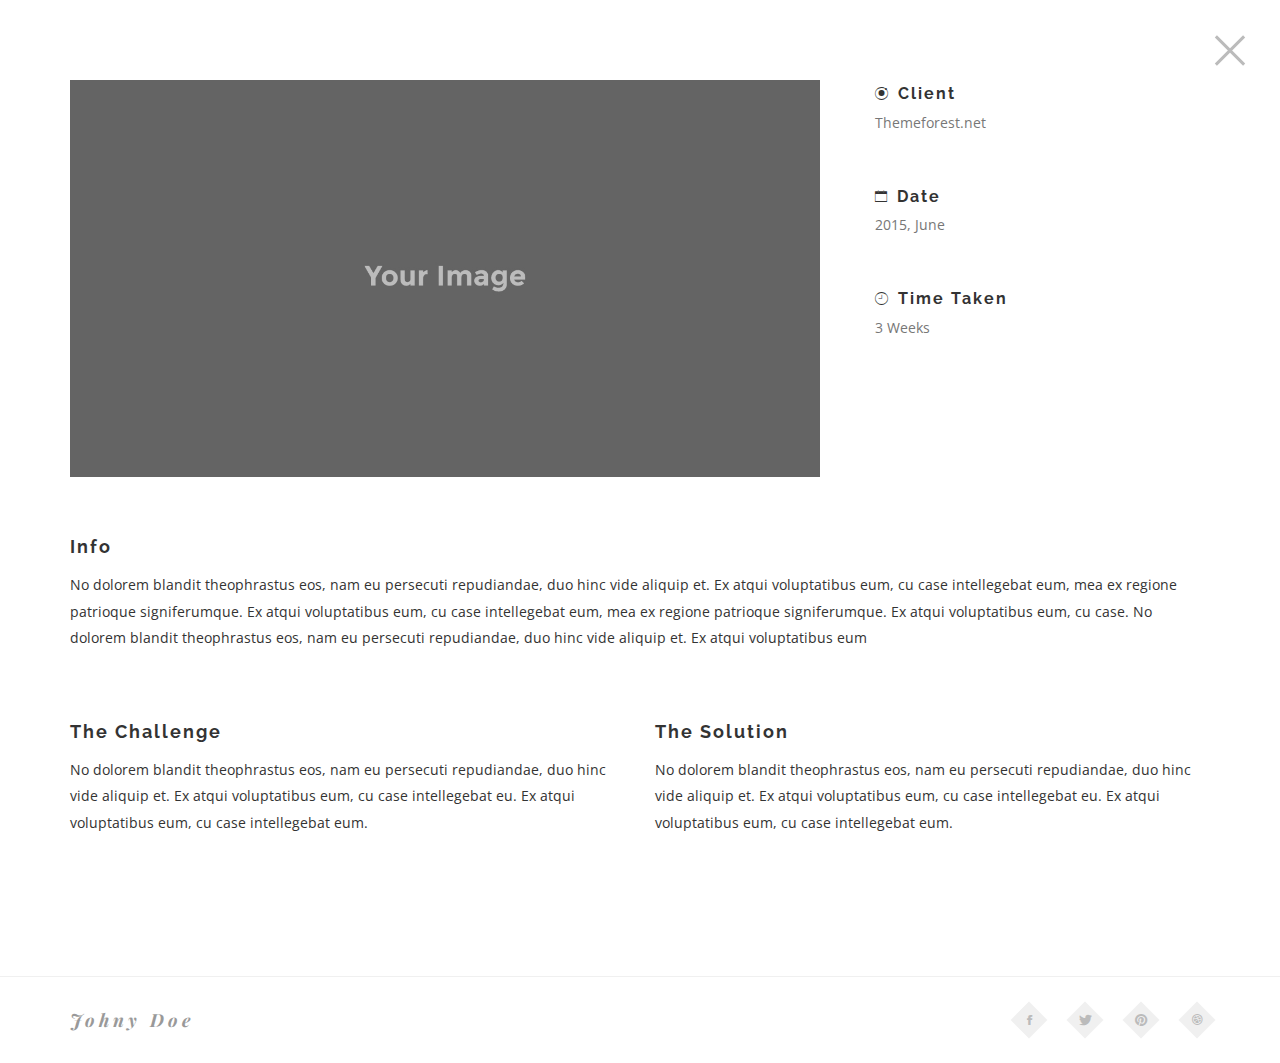
<file: work.html>
<!DOCTYPE html>
<html class='no-js' >
	
	<head>
		
		
		<meta charset="utf-8">
		<meta http-equiv="X-UA-Compatible" content="IE=edge">
		<meta name="viewport" content="width=device-width, initial-scale=1">
		<!-- The above 3 meta tags *must* come first in the head; any other head content must come *after* these tags -->
	
		<title>Symp - Personal Resume/CV HTML Template</title>
		
		<!--[if lt IE 9]>
		  <script src="//html5shim.googlecode.com/svn/trunk/html5.js"></script>
		<![endif]-->

		
		<link rel='stylesheet' type='text/css' href='bootstrap/css/bootstrap.min.css' >
		<link rel='stylesheet' type='text/css' href='css/ionicons.min.css' >
		<link rel='stylesheet' type='text/css' href='css/owl.carousel.css' >
		<link rel='stylesheet' type='text/css' href='css/owl.theme.css' >
		<link rel='stylesheet' type='text/css' href='css/owl.transitions.css' >
		<link rel='stylesheet' type='text/css' href='css/style.css' >
		<link rel='stylesheet' type='text/css' href='css/color-default.css' >
		
		
	</head>
	
	<body>
		
		
		<!--close button-->
		<a href='index.html' class='close-btn' >
			<span></span>
			<span></span>
		</a>
		<!--/close button-->
		
		
		<!--preloader-->
		<div id='preloader' >
		
			<div class='loader' >
				<img src='img/load.gif' alt='symp' >
			</div>
			
		</div>
		<!--/preloader-->
		
		
		<div id='wrapper' >
			
			<section class='single-work' >
				
				<div class='container' >
					
					
					<div class='row' >
						
						<div class='col-md-8' >
							
							<img src='img/bg3.jpg' alt='symp' >
						
						</div>
						
						
						<div class='col-md-4' >
							
							<ul class='work-info' >
								
								<li>
									
									<h4><i class='ion-ionic' ></i>Client</h4>
									
									<p>Themeforest.net</p>
									
								</li>
								
								<li>
									
									<h4><i class='ion-ios-calendar-outline' ></i>Date</h4>
									
									<p>2015, June</p>
									
								</li>
								
								
								
								<li>
									
									<h4><i class='ion-ios-clock-outline' ></i>Time Taken</h4>
									
									<p>3 Weeks</p>
									
								</li>
								
								
								
								
								
								
							</ul>
							
						</div>
						
						
						
					</div>
					
					
					<div class='work-content' >
						
						<div class='block' >
							
							<h4>Info</h4>
							
							<p>
								No dolorem blandit theophrastus eos, nam eu persecuti repudiandae, duo hinc vide aliquip et. Ex atqui voluptatibus eum, cu case intellegebat eum, mea ex regione patrioque signiferumque. Ex atqui voluptatibus eum, cu case intellegebat eum, mea ex regione patrioque signiferumque. Ex atqui voluptatibus eum, cu case. No dolorem blandit theophrastus eos, nam eu persecuti repudiandae, duo hinc vide aliquip et. Ex atqui voluptatibus eum
							</p>
							
						</div>
						
						<div class='block row' >
							
							
							<div class='col-md-6' >
								
								<h4>The Challenge</h4>
								
								<p>
									No dolorem blandit theophrastus eos, nam eu persecuti repudiandae, duo hinc vide aliquip et. Ex atqui voluptatibus eum, cu case intellegebat eu. Ex atqui voluptatibus eum, cu case intellegebat eum.
								</p>
								
							</div>
							
							
							<div class='col-md-6' >
								
								<h4>The Solution</h4>
								
								<p>
									No dolorem blandit theophrastus eos, nam eu persecuti repudiandae, duo hinc vide aliquip et. Ex atqui voluptatibus eum, cu case intellegebat eu. Ex atqui voluptatibus eum, cu case intellegebat eum.
								</p>
								
							</div>
							
							
							
							
						</div>
						
					</div>
					
					
				</div>
				
			</section>
			
			
			<div class='footer bg-lightgray section-block' >
				
				<div class='container' >
					
					<div class='row' >
						
						<div class='col-md-6 text-left' >
							<h4>Johny Doe</h4>
						</div>
						
						<div class='col-md-6 text-right' >
							<ul class='footer-social' >
								<li>
									<a href='#' >
										<i class='ion-social-facebook' ></i>
									</a>
								</li>
								<li>
									<a href='#' >
										<i class='ion-social-twitter' ></i>
									</a>
								</li>
								<li>
									<a href='#' >
										<i class='ion-social-pinterest' ></i>
									</a>
								</li>
								<li>
									<a href='#' >
										<i class='ion-social-dribbble' ></i>
									</a>
								</li>
							</ul>
						</div>
						
					</div>
					
					
				</div>
				
			</div>
			
			
			
		</div>
		
		<script src='js/jquery.min.js' ></script>
		<script src='js/jquery.stellar.min.js' ></script>
		<script src='js/modernizr.js' ></script>
		<script src='js/owl.carousel.min.js' ></script>
		<script src='js/jquery.shuffle.min.js' ></script>
		<script src='js/jquery.magnific-popup.min.js' ></script>
		<script src='js/validator.min.js' ></script>
		<script src='js/smoothscroll.js' ></script>
		<script src='js/script.js' ></script>
		
	</body>
	
</html>
</file>
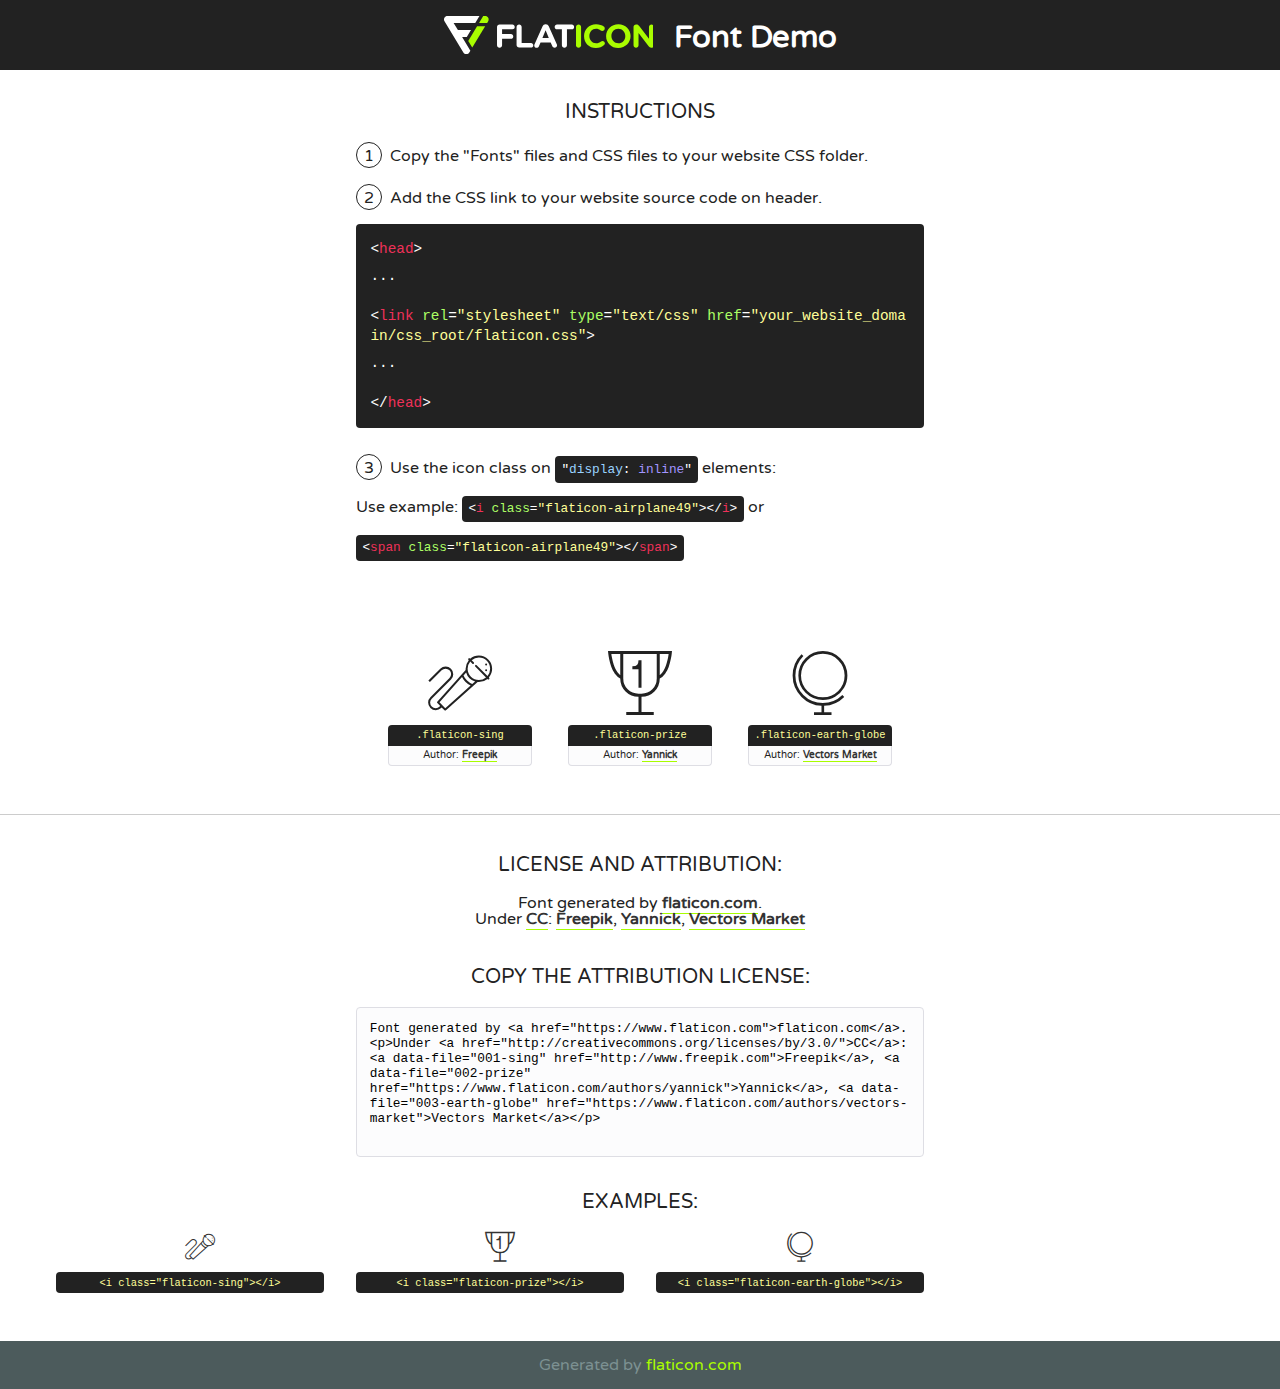
<file: vendors/flat-icon/font/flaticon.html>
<!DOCTYPE html>
<!--
  Flaticon icon font: Flaticon
  Creation date: 20/02/2019 11:43
-->
<html>
<!DOCTYPE html>
<html>

<head>
    <title>Flaticon WebFont</title>
    <link href="http://fonts.googleapis.com/css?family=Varela+Round" rel="stylesheet" type="text/css" />
    <link rel="stylesheet" type="text/css" href="flaticon.css">
    <meta charset="UTF-8">
    <style>
    html, body, div, span, applet, object, iframe,
    h1, h2, h3, h4, h5, h6, p, blockquote, pre,
    a, abbr, acronym, address, big, cite, code,
    del, dfn, em, img, ins, kbd, q, s, samp,
    small, strike, strong, sub, sup, tt, var,
    b, u, i, center,
    dl, dt, dd, ol, ul, li,
    fieldset, form, label, legend,
    table, caption, tbody, tfoot, thead, tr, th, td,
    article, aside, canvas, details, embed, 
    figure, figcaption, footer, header, hgroup, 
    menu, nav, output, ruby, section, summary,
    time, mark, audio, video {
        margin: 0;
        padding: 0;
        border: 0;
        font-size: 100%;
        font: inherit;
        vertical-align: baseline;
    }
    /* HTML5 display-role reset for older browsers */
    article, aside, details, figcaption, figure, 
    footer, header, hgroup, menu, nav, section {
        display: block;
    }
    body {
        line-height: 1;
    }
    ol, ul {
        list-style: none;
    }
    blockquote, q {
        quotes: none;
    }
    blockquote:before, blockquote:after,
    q:before, q:after {
        content: '';
        content: none;
    }
    table {
        border-collapse: collapse;
        border-spacing: 0;
    }
    body {
        font-family: 'Varela Round', Helvetica, Arial, sans-serif;
        font-size: 16px;
        color: #222;
    }
    a {
        color: #333;
        border-bottom: 1px solid #a9fd00;
        font-weight: bold;
        text-decoration: none;
    }
    * {
        -moz-box-sizing: border-box;
        -webkit-box-sizing: border-box;
        box-sizing: border-box;
        margin: 0;
        padding: 0;
    }
    [class^="flaticon-"]:before, [class*=" flaticon-"]:before, [class^="flaticon-"]:after, [class*=" flaticon-"]:after {
        font-family: Flaticon;
        font-size: 30px;
        font-style: normal;
        margin-left: 20px;
        color: #333;
    }
    .wrapper {
        max-width: 600px;
        margin: auto;
        padding: 0 1em;
    }
    .title {
        font-size: 1.25em;
        text-align: center;
        margin-bottom: 1em;
        text-transform: uppercase;
    }
    header {
        text-align: center;
        background-color: #222;
        color: #fff;
        padding: 1em;
    }
    header .logo {
        width: 210px;
        height: 38px;
        display: inline-block;
        vertical-align: middle;
        margin-right: 1em;
        border: none;
    }
    header strong {
        font-size: 1.95em;
        font-weight: bold;
        vertical-align: middle;
        margin-top: 5px;
        display: inline-block;
    }
    .demo {
        margin: 2em auto;
        line-height: 1.25em;
    }
    .demo ul li {
        margin-bottom: 1em;
    }
    .demo ul li .num {
        color: #222;
        border-radius: 20px;
        display: inline-block;
        width: 26px;
        padding: 3px;
        height: 26px;
        text-align: center;
        margin-right: 0.5em;
        border: 1px solid #222;
    }
    .demo ul li code {
        background-color: #222;
        border-radius: 4px;
        padding: 0.25em 0.5em;
        display: inline-block;
        color: #fff;
        font-family: Consolas,Monaco,Lucida Console,Liberation Mono,DejaVu Sans Mono,Bitstream Vera Sans Mono,Courier New, monospace;
        font-weight: lighter;
        margin-top: 1em;
        font-size: 0.8em;
        word-break: break-all;
    }
    .demo ul li code.big {
        padding: 1em;
        font-size: 0.9em;
    }
    .demo ul li code .red {
        color: #EF3159;
    }
    .demo ul li code .green {
        color: #ACFF65;
    }
    .demo ul li code .yellow {
        color: #FFFF99;
    }
    .demo ul li code .blue {
        color: #99D3FF;
    }
    .demo ul li code .purple {
        color: #A295FF;
    }
    .demo ul li code .dots {
        margin-top: 0.5em;
        display: block;
    }
    #glyphs {
        border-bottom: 1px solid #ccc;
        padding: 2em 0;
        text-align: center;
    }
    .glyph {
        display: inline-block;
        width: 9em;
        margin: 1em;
        text-align: center;
        vertical-align: top;
        background: #FFF;
    }
    .glyph .glyph-icon {
        padding: 10px;
        display: block;
        font-family:"Flaticon";
        font-size: 64px;
        line-height: 1;
    }
    .glyph .glyph-icon:before {
        font-size: 64px;
        color: #222;
        margin-left: 0;
    }
    .class-name {
        font-size: 0.65em;
        background-color: #222;
        color: #fff;
        border-radius: 4px 4px 0 0;
        padding: 0.5em;
        color: #FFFF99;
        font-family: Consolas,Monaco,Lucida Console,Liberation Mono,DejaVu Sans Mono,Bitstream Vera Sans Mono,Courier New, monospace;
    }
    .author-name {
        font-size: 0.6em;
        background-color: #fcfcfd;
        border: 1px solid #DEDEE4;
        border-top: 0;
        border-radius: 0 0 4px 4px;
        padding: 0.5em;
    }
    .class-name:last-child {
        font-size: 10px;
        color:#888;
    }
    .class-name:last-child a {
        font-size: 10px;
        color:#555;
    }
    .class-name:last-child a:hover {
        color:#a9fd00;
    }
    .glyph > input {
        display: block;
        width: 100px;
        margin: 5px auto;
        text-align: center;
        font-size: 12px;
        cursor: text;
    }
    .glyph > input.icon-input {
        font-family:"Flaticon";
        font-size: 16px;
        margin-bottom: 10px;
    }
    .attribution .title {
        margin-top: 2em;
    }
    .attribution textarea {
        background-color: #fcfcfd;
        padding: 1em;
        border: none;
        box-shadow: none;
        border: 1px solid #DEDEE4;
        border-radius: 4px;
        resize: none;
        width: 100%;
        height: 150px;
        font-size: 0.8em;
        font-family: Consolas,Monaco,Lucida Console,Liberation Mono,DejaVu Sans Mono,Bitstream Vera Sans Mono,Courier New, monospace;
        -webkit-appearance: none;
    }
    .iconsuse {
        margin: 2em auto;
        text-align: center;
        max-width: 1200px;
    }
    .iconsuse:after {
        content: '';
        display: table;
        clear: both;
    }
    .iconsuse .image {
        float: left;
        width: 25%;
        padding: 0 1em;
    }
    .iconsuse .image p {
        margin-bottom: 1em;
    }
    .iconsuse .image span {
        display: block;
        font-size: 0.65em;
        background-color: #222;
        color: #fff;
        border-radius: 4px;
        padding: 0.5em;
        color: #FFFF99;
        margin-top: 1em;
        font-family: Consolas,Monaco,Lucida Console,Liberation Mono,DejaVu Sans Mono,Bitstream Vera Sans Mono,Courier New, monospace;
    }
    #footer {
        text-align: center;
        background-color: #4C5B5C;
        color: #7c9192;
        padding: 1em;
    }
    #footer a {
        border: none;
        color: #a9fd00;
        font-weight: normal;
    }
    @media (max-width: 960px) {
        .iconsuse .image {
            width: 50%;
        }
    }
    @media (max-width: 560px) {
        .iconsuse .image {
            width: 100%;
        }
    }
    </style>
</head>

<body class="characters-off">

    <header>
        <a href="https://www.flaticon.com" target="_blank" class="logo">
            <svg version="1.1" xmlns="http://www.w3.org/2000/svg" xmlns:xlink="http://www.w3.org/1999/xlink" xmlns:a="http://ns.adobe.com/AdobeSVGViewerExtensions/3.0/" viewBox="0 0 560.875 102.036" enable-background="new 0 0 560.875 102.036" xml:space="preserve">
                <defs>
                </defs>
                <g>
                    <g class="letters">
                        <path fill="#ffffff" d="M141.596,29.675c0-3.777,2.985-6.767,6.764-6.767h34.438c3.426,0,6.15,2.728,6.15,6.15
                        c0,3.43-2.724,6.149-6.15,6.149h-27.674v13.091h23.719c3.429,0,6.151,2.724,6.151,6.15c0,3.43-2.723,6.149-6.151,6.149h-23.719
                        v17.574c0,3.773-2.986,6.761-6.764,6.761c-3.779,0-6.764-2.989-6.764-6.761V29.675z"></path>
                        <path fill="#ffffff" d="M193.844,29.149c0-3.781,2.985-6.767,6.764-6.767c3.776,0,6.763,2.985,6.763,6.767v42.957h25.039
                        c3.426,0,6.149,2.726,6.149,6.153c0,3.425-2.723,6.15-6.149,6.15h-31.802c-3.779,0-6.764-2.986-6.764-6.768V29.149z"></path>
                        <path fill="#ffffff" d="M241.891,75.71l21.438-48.407c1.492-3.341,4.215-5.357,7.906-5.357h0.792
                        c3.686,0,6.323,2.017,7.815,5.357l21.439,48.407c0.436,0.967,0.701,1.845,0.701,2.723c0,3.602-2.809,6.501-6.414,6.501
                        c-3.161,0-5.269-1.845-6.499-4.655l-4.132-9.661h-27.059l-4.301,10.102c-1.144,2.631-3.426,4.214-6.237,4.214
                        c-3.517,0-6.24-2.81-6.24-6.325C241.1,77.64,241.451,76.677,241.891,75.71z M279.932,58.666l-8.521-20.297l-8.526,20.297H279.932
                        z"></path>
                        <path fill="#ffffff" d="M314.864,35.387H301.86c-3.429,0-6.239-2.813-6.239-6.238c0-3.429,2.811-6.24,6.239-6.24h39.533
                        c3.426,0,6.237,2.811,6.237,6.24c0,3.425-2.811,6.238-6.237,6.238h-13.001v42.785c0,3.773-2.99,6.761-6.764,6.761
                        c-3.779,0-6.764-2.989-6.764-6.761V35.387z"></path>
                        <path fill="#A9FD00" d="M352.615,29.149c0-3.781,2.985-6.767,6.767-6.767c3.774,0,6.761,2.985,6.761,6.767v49.024
                        c0,3.773-2.987,6.761-6.761,6.761c-3.781,0-6.767-2.989-6.767-6.761V29.149z"></path>
                        <path fill="#A9FD00" d="M374.132,53.836v-0.179c0-17.481,13.178-31.801,32.065-31.801c9.22,0,15.459,2.458,20.557,6.238
                        c1.402,1.054,2.637,2.985,2.637,5.357c0,3.692-2.985,6.59-6.681,6.59c-1.845,0-3.071-0.702-4.044-1.319
                        c-3.776-2.813-7.729-4.393-12.562-4.393c-10.364,0-17.831,8.611-17.831,19.154v0.173c0,10.542,7.291,19.329,17.831,19.329
                        c5.715,0,9.492-1.756,13.359-4.834c1.049-0.874,2.458-1.491,4.039-1.491c3.429,0,6.325,2.813,6.325,6.236
                        c0,2.106-1.056,3.78-2.282,4.834c-5.539,4.834-12.036,7.733-21.878,7.733C387.572,85.464,374.132,71.493,374.132,53.836z"></path>
                        <path fill="#A9FD00" d="M433.009,53.836v-0.179c0-17.481,13.79-31.801,32.766-31.801c18.981,0,32.592,14.143,32.592,31.628v0.173
                        c0,17.483-13.785,31.807-32.769,31.807C446.625,85.464,433.009,71.32,433.009,53.836z M484.224,53.836v-0.179
                        c0-10.539-7.725-19.326-18.626-19.326c-10.893,0-18.449,8.611-18.449,19.154v0.173c0,10.542,7.73,19.329,18.626,19.329
                        C476.676,72.986,484.224,64.378,484.224,53.836z"></path>
                        <path fill="#A9FD00" d="M506.233,29.321c0-3.774,2.99-6.763,6.767-6.763h1.401c3.252,0,5.183,1.583,7.029,3.953l26.093,34.265
                        V29.059c0-3.692,2.99-6.677,6.681-6.677c3.683,0,6.671,2.985,6.671,6.677v48.934c0,3.78-2.987,6.765-6.764,6.765h-0.436
                        c-3.257,0-5.188-1.581-7.034-3.953l-27.056-35.492v32.944c0,3.687-2.985,6.676-6.678,6.676c-3.683,0-6.673-2.989-6.673-6.676
                        V29.321z"></path>
                    </g>
                    <g class="insignia">
                        <path fill="#ffffff" d="M48.372,56.137h12.517l11.156-18.537H37.186L25.688,18.539h57.825L94.668,0H9.271
                        C5.925,0,2.842,1.801,1.198,4.716c-1.644,2.907-1.593,6.482,0.134,9.343l50.38,83.501c1.678,2.781,4.689,4.476,7.938,4.476
                        c3.246,0,6.257-1.695,7.935-4.476l2.898-4.804L48.372,56.137z"></path>
                        <g class="i">
                            <path fill="#A9FD00" d="M93.575,18.539h0.031v0.004l21.652,0.004l2.705-4.488c1.727-2.861,1.778-6.436,0.133-9.343
                            C116.454,1.801,113.371,0,110.026,0h-5.294L93.575,18.539z"></path>
                            <polygon fill="#A9FD00" points="88.291,27.356 64.725,66.486 75.519,84.404 109.942,27.356"></polygon>
                        </g>
                    </g>
                </g>
            </svg>
        </a>
        <strong>Font Demo</strong>
    </header>


    <section class="demo wrapper">

        <p class="title">Instructions</p>

        <ul>
            <li>
                <span class="num">1</span>Copy the "Fonts" files and CSS files to your website CSS folder.
            </li>
            <li>
                <span class="num">2</span>Add the CSS link to your website source code on header.
                <code class="big">
                    &lt;<span class="red">head</span>&gt;
                    <br/><span class="dots">...</span>
                    <br/>&lt;<span class="red">link</span> <span class="green">rel</span>=<span class="yellow">"stylesheet"</span> <span class="green">type</span>=<span class="yellow">"text/css"</span> <span class="green">href</span>=<span class="yellow">"your_website_domain/css_root/flaticon.css"</span>&gt;
                    <br/><span class="dots">...</span>
                    <br/>&lt;/<span class="red">head</span>&gt;
                </code>
            </li>

            <li>
                <p>
                    <span class="num">3</span>Use the icon class on <code>"<span class="blue">display</span>:<span class="purple"> inline</span>"</code> elements:
                    <br />
                    Use example: <code>&lt;<span class="red">i</span> <span class="green">class</span>=<span class="yellow">&quot;flaticon-airplane49&quot;</span>&gt;&lt;/<span class="red">i</span>&gt;</code> or <code>&lt;<span class="red">span</span> <span class="green">class</span>=<span class="yellow">&quot;flaticon-airplane49&quot;</span>&gt;&lt;/<span class="red">span</span>&gt;</code>
            </li>
        </ul>

    </section>




   <section id="glyphs">          
    
      
        <div class="glyph"><div class="glyph-icon flaticon-sing"></div>
            <div class="class-name">.flaticon-sing</div>
            <div class="author-name">Author: <a data-file="001-sing" href="http://www.freepik.com">Freepik</a> </div> 
        </div>        
        
        <div class="glyph"><div class="glyph-icon flaticon-prize"></div>
            <div class="class-name">.flaticon-prize</div>
            <div class="author-name">Author: <a data-file="002-prize" href="https://www.flaticon.com/authors/yannick">Yannick</a> </div> 
        </div>        
        
        <div class="glyph"><div class="glyph-icon flaticon-earth-globe"></div>
            <div class="class-name">.flaticon-earth-globe</div>
            <div class="author-name">Author: <a data-file="003-earth-globe" href="https://www.flaticon.com/authors/vectors-market">Vectors Market</a> </div> 
        </div>        
        

    </section>



    <section class="attribution wrapper"   style="text-align:center;">

      <div class="title">License and attribution:</div><div class="attrDiv">Font generated by <a href="https://www.flaticon.com">flaticon.com</a>. <div><p>Under <a href="http://creativecommons.org/licenses/by/3.0/">CC</a>: <a data-file="001-sing" href="http://www.freepik.com">Freepik</a>, <a data-file="002-prize" href="https://www.flaticon.com/authors/yannick">Yannick</a>, <a data-file="003-earth-globe" href="https://www.flaticon.com/authors/vectors-market">Vectors Market</a></p>  </div>
      </div>
      <div class="title">Copy the Attribution License:</div>

    <textarea onclick="this.focus();this.select();">Font generated by &lt;a href=&quot;https://www.flaticon.com&quot;&gt;flaticon.com&lt;/a&gt;. <p>Under <a href="http://creativecommons.org/licenses/by/3.0/">CC</a>: <a data-file="001-sing" href="http://www.freepik.com">Freepik</a>, <a data-file="002-prize" href="https://www.flaticon.com/authors/yannick">Yannick</a>, <a data-file="003-earth-globe" href="https://www.flaticon.com/authors/vectors-market">Vectors Market</a></p>  
     </textarea>

    </section>

    <section class="iconsuse">

          <div class="title">Examples:</div>            
             
            <div class="image">
                <p>
                    <i class="glyph-icon flaticon-sing"></i> 
                    <span>&lt;i class=&quot;flaticon-sing&quot;&gt;&lt;/i&gt;</span>
                </p>
            </div>
            
            <div class="image">
                <p>
                    <i class="glyph-icon flaticon-prize"></i> 
                    <span>&lt;i class=&quot;flaticon-prize&quot;&gt;&lt;/i&gt;</span>
                </p>
            </div>
            
            <div class="image">
                <p>
                    <i class="glyph-icon flaticon-earth-globe"></i> 
                    <span>&lt;i class=&quot;flaticon-earth-globe&quot;&gt;&lt;/i&gt;</span>
                </p>
            </div>
                       
        </div>
                            
    </section>

<div id="footer">
    <div>Generated by <a href="https://www.flaticon.com">flaticon.com</a>
    </div>
</div>



</body>
</html>
</file>
<file: vendors/themify-icons/demo-files/demo.css>
body {
	font: normal 1em/1.5em Arial, Helvetica, sans-serif;
	max-width: 90%;
	margin: 30px auto 0;
}
h1, h3 {
	font-weight: normal;
}
h3 {
	font-size: 1.4;
	text-transform: uppercase;
	letter-spacing: 1px;
}

.icon-section {
	margin: 0 0 3em;
	clear: both;
	overflow: hidden;
}
.icon-container {
	width: 240px; 
	padding: .7em 0;
	float: left; 
	position: relative;
	text-align: left;
}
.icon-container [class^="ti-"], 
.icon-container [class*=" ti-"] {
	color: #000;
	position: absolute;
	margin-top: 3px;
	transition: .3s;
}
.icon-container:hover [class^="ti-"],
.icon-container:hover [class*=" ti-"] {
	font-size: 2.2em;
	margin-top: -5px;
}
.icon-container:hover .icon-name {
	color: #000;
}
.icon-name {
	color: #aaa;
	margin-left: 35px;
	font-size: .8em;
	transition: .3s;
}
.icon-container:hover .icon-name {
	margin-left: 45px;
}
</file>
<file: vendors/themify-icons/themify-icons.css>
@font-face {
	font-family: 'themify';
	src:url('fonts/themify.eot?-fvbane');
	src:url('fonts/themify.eot?#iefix-fvbane') format('embedded-opentype'),
		url('fonts/themify.woff?-fvbane') format('woff'),
		url('fonts/themify.ttf?-fvbane') format('truetype'),
		url('fonts/themify.svg?-fvbane#themify') format('svg');
	font-weight: normal;
	font-style: normal;
}

[class^="ti-"], [class*=" ti-"] {
	font-family: 'themify';
	speak: none;
	font-style: normal;
	font-weight: normal;
	font-variant: normal;
	text-transform: none;
	line-height: 1;

	/* Better Font Rendering =========== */
	-webkit-font-smoothing: antialiased;
	-moz-osx-font-smoothing: grayscale;
}

.ti-wand:before {
	content: "\e600";
}
.ti-volume:before {
	content: "\e601";
}
.ti-user:before {
	content: "\e602";
}
.ti-unlock:before {
	content: "\e603";
}
.ti-unlink:before {
	content: "\e604";
}
.ti-trash:before {
	content: "\e605";
}
.ti-thought:before {
	content: "\e606";
}
.ti-target:before {
	content: "\e607";
}
.ti-tag:before {
	content: "\e608";
}
.ti-tablet:before {
	content: "\e609";
}
.ti-star:before {
	content: "\e60a";
}
.ti-spray:before {
	content: "\e60b";
}
.ti-signal:before {
	content: "\e60c";
}
.ti-shopping-cart:before {
	content: "\e60d";
}
.ti-shopping-cart-full:before {
	content: "\e60e";
}
.ti-settings:before {
	content: "\e60f";
}
.ti-search:before {
	content: "\e610";
}
.ti-zoom-in:before {
	content: "\e611";
}
.ti-zoom-out:before {
	content: "\e612";
}
.ti-cut:before {
	content: "\e613";
}
.ti-ruler:before {
	content: "\e614";
}
.ti-ruler-pencil:before {
	content: "\e615";
}
.ti-ruler-alt:before {
	content: "\e616";
}
.ti-bookmark:before {
	content: "\e617";
}
.ti-bookmark-alt:before {
	content: "\e618";
}
.ti-reload:before {
	content: "\e619";
}
.ti-plus:before {
	content: "\e61a";
}
.ti-pin:before {
	content: "\e61b";
}
.ti-pencil:before {
	content: "\e61c";
}
.ti-pencil-alt:before {
	content: "\e61d";
}
.ti-paint-roller:before {
	content: "\e61e";
}
.ti-paint-bucket:before {
	content: "\e61f";
}
.ti-na:before {
	content: "\e620";
}
.ti-mobile:before {
	content: "\e621";
}
.ti-minus:before {
	content: "\e622";
}
.ti-medall:before {
	content: "\e623";
}
.ti-medall-alt:before {
	content: "\e624";
}
.ti-marker:before {
	content: "\e625";
}
.ti-marker-alt:before {
	content: "\e626";
}
.ti-arrow-up:before {
	content: "\e627";
}
.ti-arrow-right:before {
	content: "\e628";
}
.ti-arrow-left:before {
	content: "\e629";
}
.ti-arrow-down:before {
	content: "\e62a";
}
.ti-lock:before {
	content: "\e62b";
}
.ti-location-arrow:before {
	content: "\e62c";
}
.ti-link:before {
	content: "\e62d";
}
.ti-layout:before {
	content: "\e62e";
}
.ti-layers:before {
	content: "\e62f";
}
.ti-layers-alt:before {
	content: "\e630";
}
.ti-key:before {
	content: "\e631";
}
.ti-import:before {
	content: "\e632";
}
.ti-image:before {
	content: "\e633";
}
.ti-heart:before {
	content: "\e634";
}
.ti-heart-broken:before {
	content: "\e635";
}
.ti-hand-stop:before {
	content: "\e636";
}
.ti-hand-open:before {
	content: "\e637";
}
.ti-hand-drag:before {
	content: "\e638";
}
.ti-folder:before {
	content: "\e639";
}
.ti-flag:before {
	content: "\e63a";
}
.ti-flag-alt:before {
	content: "\e63b";
}
.ti-flag-alt-2:before {
	content: "\e63c";
}
.ti-eye:before {
	content: "\e63d";
}
.ti-export:before {
	content: "\e63e";
}
.ti-exchange-vertical:before {
	content: "\e63f";
}
.ti-desktop:before {
	content: "\e640";
}
.ti-cup:before {
	content: "\e641";
}
.ti-crown:before {
	content: "\e642";
}
.ti-comments:before {
	content: "\e643";
}
.ti-comment:before {
	content: "\e644";
}
.ti-comment-alt:before {
	content: "\e645";
}
.ti-close:before {
	content: "\e646";
}
.ti-clip:before {
	content: "\e647";
}
.ti-angle-up:before {
	content: "\e648";
}
.ti-angle-right:before {
	content: "\e649";
}
.ti-angle-left:before {
	content: "\e64a";
}
.ti-angle-down:before {
	content: "\e64b";
}
.ti-check:before {
	content: "\e64c";
}
.ti-check-box:before {
	content: "\e64d";
}
.ti-camera:before {
	content: "\e64e";
}
.ti-announcement:before {
	content: "\e64f";
}
.ti-brush:before {
	content: "\e650";
}
.ti-briefcase:before {
	content: "\e651";
}
.ti-bolt:before {
	content: "\e652";
}
.ti-bolt-alt:before {
	content: "\e653";
}
.ti-blackboard:before {
	content: "\e654";
}
.ti-bag:before {
	content: "\e655";
}
.ti-move:before {
	content: "\e656";
}
.ti-arrows-vertical:before {
	content: "\e657";
}
.ti-arrows-horizontal:before {
	content: "\e658";
}
.ti-fullscreen:before {
	content: "\e659";
}
.ti-arrow-top-right:before {
	content: "\e65a";
}
.ti-arrow-top-left:before {
	content: "\e65b";
}
.ti-arrow-circle-up:before {
	content: "\e65c";
}
.ti-arrow-circle-right:before {
	content: "\e65d";
}
.ti-arrow-circle-left:before {
	content: "\e65e";
}
.ti-arrow-circle-down:before {
	content: "\e65f";
}
.ti-angle-double-up:before {
	content: "\e660";
}
.ti-angle-double-right:before {
	content: "\e661";
}
.ti-angle-double-left:before {
	content: "\e662";
}
.ti-angle-double-down:before {
	content: "\e663";
}
.ti-zip:before {
	content: "\e664";
}
.ti-world:before {
	content: "\e665";
}
.ti-wheelchair:before {
	content: "\e666";
}
.ti-view-list:before {
	content: "\e667";
}
.ti-view-list-alt:before {
	content: "\e668";
}
.ti-view-grid:before {
	content: "\e669";
}
.ti-uppercase:before {
	content: "\e66a";
}
.ti-upload:before {
	content: "\e66b";
}
.ti-underline:before {
	content: "\e66c";
}
.ti-truck:before {
	content: "\e66d";
}
.ti-timer:before {
	content: "\e66e";
}
.ti-ticket:before {
	content: "\e66f";
}
.ti-thumb-up:before {
	content: "\e670";
}
.ti-thumb-down:before {
	content: "\e671";
}
.ti-text:before {
	content: "\e672";
}
.ti-stats-up:before {
	content: "\e673";
}
.ti-stats-down:before {
	content: "\e674";
}
.ti-split-v:before {
	content: "\e675";
}
.ti-split-h:before {
	content: "\e676";
}
.ti-smallcap:before {
	content: "\e677";
}
.ti-shine:before {
	content: "\e678";
}
.ti-shift-right:before {
	content: "\e679";
}
.ti-shift-left:before {
	content: "\e67a";
}
.ti-shield:before {
	content: "\e67b";
}
.ti-notepad:before {
	content: "\e67c";
}
.ti-server:before {
	content: "\e67d";
}
.ti-quote-right:before {
	content: "\e67e";
}
.ti-quote-left:before {
	content: "\e67f";
}
.ti-pulse:before {
	content: "\e680";
}
.ti-printer:before {
	content: "\e681";
}
.ti-power-off:before {
	content: "\e682";
}
.ti-plug:before {
	content: "\e683";
}
.ti-pie-chart:before {
	content: "\e684";
}
.ti-paragraph:before {
	content: "\e685";
}
.ti-panel:before {
	content: "\e686";
}
.ti-package:before {
	content: "\e687";
}
.ti-music:before {
	content: "\e688";
}
.ti-music-alt:before {
	content: "\e689";
}
.ti-mouse:before {
	content: "\e68a";
}
.ti-mouse-alt:before {
	content: "\e68b";
}
.ti-money:before {
	content: "\e68c";
}
.ti-microphone:before {
	content: "\e68d";
}
.ti-menu:before {
	content: "\e68e";
}
.ti-menu-alt:before {
	content: "\e68f";
}
.ti-map:before {
	content: "\e690";
}
.ti-map-alt:before {
	content: "\e691";
}
.ti-loop:before {
	content: "\e692";
}
.ti-location-pin:before {
	content: "\e693";
}
.ti-list:before {
	content: "\e694";
}
.ti-light-bulb:before {
	content: "\e695";
}
.ti-Italic:before {
	content: "\e696";
}
.ti-info:before {
	content: "\e697";
}
.ti-infinite:before {
	content: "\e698";
}
.ti-id-badge:before {
	content: "\e699";
}
.ti-hummer:before {
	content: "\e69a";
}
.ti-home:before {
	content: "\e69b";
}
.ti-help:before {
	content: "\e69c";
}
.ti-headphone:before {
	content: "\e69d";
}
.ti-harddrives:before {
	content: "\e69e";
}
.ti-harddrive:before {
	content: "\e69f";
}
.ti-gift:before {
	content: "\e6a0";
}
.ti-game:before {
	content: "\e6a1";
}
.ti-filter:before {
	content: "\e6a2";
}
.ti-files:before {
	content: "\e6a3";
}
.ti-file:before {
	content: "\e6a4";
}
.ti-eraser:before {
	content: "\e6a5";
}
.ti-envelope:before {
	content: "\e6a6";
}
.ti-download:before {
	content: "\e6a7";
}
.ti-direction:before {
	content: "\e6a8";
}
.ti-direction-alt:before {
	content: "\e6a9";
}
.ti-dashboard:before {
	content: "\e6aa";
}
.ti-control-stop:before {
	content: "\e6ab";
}
.ti-control-shuffle:before {
	content: "\e6ac";
}
.ti-control-play:before {
	content: "\e6ad";
}
.ti-control-pause:before {
	content: "\e6ae";
}
.ti-control-forward:before {
	content: "\e6af";
}
.ti-control-backward:before {
	content: "\e6b0";
}
.ti-cloud:before {
	content: "\e6b1";
}
.ti-cloud-up:before {
	content: "\e6b2";
}
.ti-cloud-down:before {
	content: "\e6b3";
}
.ti-clipboard:before {
	content: "\e6b4";
}
.ti-car:before {
	content: "\e6b5";
}
.ti-calendar:before {
	content: "\e6b6";
}
.ti-book:before {
	content: "\e6b7";
}
.ti-bell:before {
	content: "\e6b8";
}
.ti-basketball:before {
	content: "\e6b9";
}
.ti-bar-chart:before {
	content: "\e6ba";
}
.ti-bar-chart-alt:before {
	content: "\e6bb";
}
.ti-back-right:before {
	content: "\e6bc";
}
.ti-back-left:before {
	content: "\e6bd";
}
.ti-arrows-corner:before {
	content: "\e6be";
}
.ti-archive:before {
	content: "\e6bf";
}
.ti-anchor:before {
	content: "\e6c0";
}
.ti-align-right:before {
	content: "\e6c1";
}
.ti-align-left:before {
	content: "\e6c2";
}
.ti-align-justify:before {
	content: "\e6c3";
}
.ti-align-center:before {
	content: "\e6c4";
}
.ti-alert:before {
	content: "\e6c5";
}
.ti-alarm-clock:before {
	content: "\e6c6";
}
.ti-agenda:before {
	content: "\e6c7";
}
.ti-write:before {
	content: "\e6c8";
}
.ti-window:before {
	content: "\e6c9";
}
.ti-widgetized:before {
	content: "\e6ca";
}
.ti-widget:before {
	content: "\e6cb";
}
.ti-widget-alt:before {
	content: "\e6cc";
}
.ti-wallet:before {
	content: "\e6cd";
}
.ti-video-clapper:before {
	content: "\e6ce";
}
.ti-video-camera:before {
	content: "\e6cf";
}
.ti-vector:before {
	content: "\e6d0";
}
.ti-themify-logo:before {
	content: "\e6d1";
}
.ti-themify-favicon:before {
	content: "\e6d2";
}
.ti-themify-favicon-alt:before {
	content: "\e6d3";
}
.ti-support:before {
	content: "\e6d4";
}
.ti-stamp:before {
	content: "\e6d5";
}
.ti-split-v-alt:before {
	content: "\e6d6";
}
.ti-slice:before {
	content: "\e6d7";
}
.ti-shortcode:before {
	content: "\e6d8";
}
.ti-shift-right-alt:before {
	content: "\e6d9";
}
.ti-shift-left-alt:before {
	content: "\e6da";
}
.ti-ruler-alt-2:before {
	content: "\e6db";
}
.ti-receipt:before {
	content: "\e6dc";
}
.ti-pin2:before {
	content: "\e6dd";
}
.ti-pin-alt:before {
	content: "\e6de";
}
.ti-pencil-alt2:before {
	content: "\e6df";
}
.ti-palette:before {
	content: "\e6e0";
}
.ti-more:before {
	content: "\e6e1";
}
.ti-more-alt:before {
	content: "\e6e2";
}
.ti-microphone-alt:before {
	content: "\e6e3";
}
.ti-magnet:before {
	content: "\e6e4";
}
.ti-line-double:before {
	content: "\e6e5";
}
.ti-line-dotted:before {
	content: "\e6e6";
}
.ti-line-dashed:before {
	content: "\e6e7";
}
.ti-layout-width-full:before {
	content: "\e6e8";
}
.ti-layout-width-default:before {
	content: "\e6e9";
}
.ti-layout-width-default-alt:before {
	content: "\e6ea";
}
.ti-layout-tab:before {
	content: "\e6eb";
}
.ti-layout-tab-window:before {
	content: "\e6ec";
}
.ti-layout-tab-v:before {
	content: "\e6ed";
}
.ti-layout-tab-min:before {
	content: "\e6ee";
}
.ti-layout-slider:before {
	content: "\e6ef";
}
.ti-layout-slider-alt:before {
	content: "\e6f0";
}
.ti-layout-sidebar-right:before {
	content: "\e6f1";
}
.ti-layout-sidebar-none:before {
	content: "\e6f2";
}
.ti-layout-sidebar-left:before {
	content: "\e6f3";
}
.ti-layout-placeholder:before {
	content: "\e6f4";
}
.ti-layout-menu:before {
	content: "\e6f5";
}
.ti-layout-menu-v:before {
	content: "\e6f6";
}
.ti-layout-menu-separated:before {
	content: "\e6f7";
}
.ti-layout-menu-full:before {
	content: "\e6f8";
}
.ti-layout-media-right-alt:before {
	content: "\e6f9";
}
.ti-layout-media-right:before {
	content: "\e6fa";
}
.ti-layout-media-overlay:before {
	content: "\e6fb";
}
.ti-layout-media-overlay-alt:before {
	content: "\e6fc";
}
.ti-layout-media-overlay-alt-2:before {
	content: "\e6fd";
}
.ti-layout-media-left-alt:before {
	content: "\e6fe";
}
.ti-layout-media-left:before {
	content: "\e6ff";
}
.ti-layout-media-center-alt:before {
	content: "\e700";
}
.ti-layout-media-center:before {
	content: "\e701";
}
.ti-layout-list-thumb:before {
	content: "\e702";
}
.ti-layout-list-thumb-alt:before {
	content: "\e703";
}
.ti-layout-list-post:before {
	content: "\e704";
}
.ti-layout-list-large-image:before {
	content: "\e705";
}
.ti-layout-line-solid:before {
	content: "\e706";
}
.ti-layout-grid4:before {
	content: "\e707";
}
.ti-layout-grid3:before {
	content: "\e708";
}
.ti-layout-grid2:before {
	content: "\e709";
}
.ti-layout-grid2-thumb:before {
	content: "\e70a";
}
.ti-layout-cta-right:before {
	content: "\e70b";
}
.ti-layout-cta-left:before {
	content: "\e70c";
}
.ti-layout-cta-center:before {
	content: "\e70d";
}
.ti-layout-cta-btn-right:before {
	content: "\e70e";
}
.ti-layout-cta-btn-left:before {
	content: "\e70f";
}
.ti-layout-column4:before {
	content: "\e710";
}
.ti-layout-column3:before {
	content: "\e711";
}
.ti-layout-column2:before {
	content: "\e712";
}
.ti-layout-accordion-separated:before {
	content: "\e713";
}
.ti-layout-accordion-merged:before {
	content: "\e714";
}
.ti-layout-accordion-list:before {
	content: "\e715";
}
.ti-ink-pen:before {
	content: "\e716";
}
.ti-info-alt:before {
	content: "\e717";
}
.ti-help-alt:before {
	content: "\e718";
}
.ti-headphone-alt:before {
	content: "\e719";
}
.ti-hand-point-up:before {
	content: "\e71a";
}
.ti-hand-point-right:before {
	content: "\e71b";
}
.ti-hand-point-left:before {
	content: "\e71c";
}
.ti-hand-point-down:before {
	content: "\e71d";
}
.ti-gallery:before {
	content: "\e71e";
}
.ti-face-smile:before {
	content: "\e71f";
}
.ti-face-sad:before {
	content: "\e720";
}
.ti-credit-card:before {
	content: "\e721";
}
.ti-control-skip-forward:before {
	content: "\e722";
}
.ti-control-skip-backward:before {
	content: "\e723";
}
.ti-control-record:before {
	content: "\e724";
}
.ti-control-eject:before {
	content: "\e725";
}
.ti-comments-smiley:before {
	content: "\e726";
}
.ti-brush-alt:before {
	content: "\e727";
}
.ti-youtube:before {
	content: "\e728";
}
.ti-vimeo:before {
	content: "\e729";
}
.ti-twitter:before {
	content: "\e72a";
}
.ti-time:before {
	content: "\e72b";
}
.ti-tumblr:before {
	content: "\e72c";
}
.ti-skype:before {
	content: "\e72d";
}
.ti-share:before {
	content: "\e72e";
}
.ti-share-alt:before {
	content: "\e72f";
}
.ti-rocket:before {
	content: "\e730";
}
.ti-pinterest:before {
	content: "\e731";
}
.ti-new-window:before {
	content: "\e732";
}
.ti-microsoft:before {
	content: "\e733";
}
.ti-list-ol:before {
	content: "\e734";
}
.ti-linkedin:before {
	content: "\e735";
}
.ti-layout-sidebar-2:before {
	content: "\e736";
}
.ti-layout-grid4-alt:before {
	content: "\e737";
}
.ti-layout-grid3-alt:before {
	content: "\e738";
}
.ti-layout-grid2-alt:before {
	content: "\e739";
}
.ti-layout-column4-alt:before {
	content: "\e73a";
}
.ti-layout-column3-alt:before {
	content: "\e73b";
}
.ti-layout-column2-alt:before {
	content: "\e73c";
}
.ti-instagram:before {
	content: "\e73d";
}
.ti-google:before {
	content: "\e73e";
}
.ti-github:before {
	content: "\e73f";
}
.ti-flickr:before {
	content: "\e740";
}
.ti-facebook:before {
	content: "\e741";
}
.ti-dropbox:before {
	content: "\e742";
}
.ti-dribbble:before {
	content: "\e743";
}
.ti-apple:before {
	content: "\e744";
}
.ti-android:before {
	content: "\e745";
}
.ti-save:before {
	content: "\e746";
}
.ti-save-alt:before {
	content: "\e747";
}
.ti-yahoo:before {
	content: "\e748";
}
.ti-wordpress:before {
	content: "\e749";
}
.ti-vimeo-alt:before {
	content: "\e74a";
}
.ti-twitter-alt:before {
	content: "\e74b";
}
.ti-tumblr-alt:before {
	content: "\e74c";
}
.ti-trello:before {
	content: "\e74d";
}
.ti-stack-overflow:before {
	content: "\e74e";
}
.ti-soundcloud:before {
	content: "\e74f";
}
.ti-sharethis:before {
	content: "\e750";
}
.ti-sharethis-alt:before {
	content: "\e751";
}
.ti-reddit:before {
	content: "\e752";
}
.ti-pinterest-alt:before {
	content: "\e753";
}
.ti-microsoft-alt:before {
	content: "\e754";
}
.ti-linux:before {
	content: "\e755";
}
.ti-jsfiddle:before {
	content: "\e756";
}
.ti-joomla:before {
	content: "\e757";
}
.ti-html5:before {
	content: "\e758";
}
.ti-flickr-alt:before {
	content: "\e759";
}
.ti-email:before {
	content: "\e75a";
}
.ti-drupal:before {
	content: "\e75b";
}
.ti-dropbox-alt:before {
	content: "\e75c";
}
.ti-css3:before {
	content: "\e75d";
}
.ti-rss:before {
	content: "\e75e";
}
.ti-rss-alt:before {
	content: "\e75f";
}
</file>
<file: vendors/themify-icons/ie7/ie7.css>
.ti-wand {
	*zoom: expression(this.runtimeStyle['zoom'] = '1', this.innerHTML = '&#xe600;');
}
.ti-volume {
	*zoom: expression(this.runtimeStyle['zoom'] = '1', this.innerHTML = '&#xe601;');
}
.ti-user {
	*zoom: expression(this.runtimeStyle['zoom'] = '1', this.innerHTML = '&#xe602;');
}
.ti-unlock {
	*zoom: expression(this.runtimeStyle['zoom'] = '1', this.innerHTML = '&#xe603;');
}
.ti-unlink {
	*zoom: expression(this.runtimeStyle['zoom'] = '1', this.innerHTML = '&#xe604;');
}
.ti-trash {
	*zoom: expression(this.runtimeStyle['zoom'] = '1', this.innerHTML = '&#xe605;');
}
.ti-thought {
	*zoom: expression(this.runtimeStyle['zoom'] = '1', this.innerHTML = '&#xe606;');
}
.ti-target {
	*zoom: expression(this.runtimeStyle['zoom'] = '1', this.innerHTML = '&#xe607;');
}
.ti-tag {
	*zoom: expression(this.runtimeStyle['zoom'] = '1', this.innerHTML = '&#xe608;');
}
.ti-tablet {
	*zoom: expression(this.runtimeStyle['zoom'] = '1', this.innerHTML = '&#xe609;');
}
.ti-star {
	*zoom: expression(this.runtimeStyle['zoom'] = '1', this.innerHTML = '&#xe60a;');
}
.ti-spray {
	*zoom: expression(this.runtimeStyle['zoom'] = '1', this.innerHTML = '&#xe60b;');
}
.ti-signal {
	*zoom: expression(this.runtimeStyle['zoom'] = '1', this.innerHTML = '&#xe60c;');
}
.ti-shopping-cart {
	*zoom: expression(this.runtimeStyle['zoom'] = '1', this.innerHTML = '&#xe60d;');
}
.ti-shopping-cart-full {
	*zoom: expression(this.runtimeStyle['zoom'] = '1', this.innerHTML = '&#xe60e;');
}
.ti-settings {
	*zoom: expression(this.runtimeStyle['zoom'] = '1', this.innerHTML = '&#xe60f;');
}
.ti-search {
	*zoom: expression(this.runtimeStyle['zoom'] = '1', this.innerHTML = '&#xe610;');
}
.ti-zoom-in {
	*zoom: expression(this.runtimeStyle['zoom'] = '1', this.innerHTML = '&#xe611;');
}
.ti-zoom-out {
	*zoom: expression(this.runtimeStyle['zoom'] = '1', this.innerHTML = '&#xe612;');
}
.ti-cut {
	*zoom: expression(this.runtimeStyle['zoom'] = '1', this.innerHTML = '&#xe613;');
}
.ti-ruler {
	*zoom: expression(this.runtimeStyle['zoom'] = '1', this.innerHTML = '&#xe614;');
}
.ti-ruler-pencil {
	*zoom: expression(this.runtimeStyle['zoom'] = '1', this.innerHTML = '&#xe615;');
}
.ti-ruler-alt {
	*zoom: expression(this.runtimeStyle['zoom'] = '1', this.innerHTML = '&#xe616;');
}
.ti-bookmark {
	*zoom: expression(this.runtimeStyle['zoom'] = '1', this.innerHTML = '&#xe617;');
}
.ti-bookmark-alt {
	*zoom: expression(this.runtimeStyle['zoom'] = '1', this.innerHTML = '&#xe618;');
}
.ti-reload {
	*zoom: expression(this.runtimeStyle['zoom'] = '1', this.innerHTML = '&#xe619;');
}
.ti-plus {
	*zoom: expression(this.runtimeStyle['zoom'] = '1', this.innerHTML = '&#xe61a;');
}
.ti-pin {
	*zoom: expression(this.runtimeStyle['zoom'] = '1', this.innerHTML = '&#xe61b;');
}
.ti-pencil {
	*zoom: expression(this.runtimeStyle['zoom'] = '1', this.innerHTML = '&#xe61c;');
}
.ti-pencil-alt {
	*zoom: expression(this.runtimeStyle['zoom'] = '1', this.innerHTML = '&#xe61d;');
}
.ti-paint-roller {
	*zoom: expression(this.runtimeStyle['zoom'] = '1', this.innerHTML = '&#xe61e;');
}
.ti-paint-bucket {
	*zoom: expression(this.runtimeStyle['zoom'] = '1', this.innerHTML = '&#xe61f;');
}
.ti-na {
	*zoom: expression(this.runtimeStyle['zoom'] = '1', this.innerHTML = '&#xe620;');
}
.ti-mobile {
	*zoom: expression(this.runtimeStyle['zoom'] = '1', this.innerHTML = '&#xe621;');
}
.ti-minus {
	*zoom: expression(this.runtimeStyle['zoom'] = '1', this.innerHTML = '&#xe622;');
}
.ti-medall {
	*zoom: expression(this.runtimeStyle['zoom'] = '1', this.innerHTML = '&#xe623;');
}
.ti-medall-alt {
	*zoom: expression(this.runtimeStyle['zoom'] = '1', this.innerHTML = '&#xe624;');
}
.ti-marker {
	*zoom: expression(this.runtimeStyle['zoom'] = '1', this.innerHTML = '&#xe625;');
}
.ti-marker-alt {
	*zoom: expression(this.runtimeStyle['zoom'] = '1', this.innerHTML = '&#xe626;');
}
.ti-arrow-up {
	*zoom: expression(this.runtimeStyle['zoom'] = '1', this.innerHTML = '&#xe627;');
}
.ti-arrow-right {
	*zoom: expression(this.runtimeStyle['zoom'] = '1', this.innerHTML = '&#xe628;');
}
.ti-arrow-left {
	*zoom: expression(this.runtimeStyle['zoom'] = '1', this.innerHTML = '&#xe629;');
}
.ti-arrow-down {
	*zoom: expression(this.runtimeStyle['zoom'] = '1', this.innerHTML = '&#xe62a;');
}
.ti-lock {
	*zoom: expression(this.runtimeStyle['zoom'] = '1', this.innerHTML = '&#xe62b;');
}
.ti-location-arrow {
	*zoom: expression(this.runtimeStyle['zoom'] = '1', this.innerHTML = '&#xe62c;');
}
.ti-link {
	*zoom: expression(this.runtimeStyle['zoom'] = '1', this.innerHTML = '&#xe62d;');
}
.ti-layout {
	*zoom: expression(this.runtimeStyle['zoom'] = '1', this.innerHTML = '&#xe62e;');
}
.ti-layers {
	*zoom: expression(this.runtimeStyle['zoom'] = '1', this.innerHTML = '&#xe62f;');
}
.ti-layers-alt {
	*zoom: expression(this.runtimeStyle['zoom'] = '1', this.innerHTML = '&#xe630;');
}
.ti-key {
	*zoom: expression(this.runtimeStyle['zoom'] = '1', this.innerHTML = '&#xe631;');
}
.ti-import {
	*zoom: expression(this.runtimeStyle['zoom'] = '1', this.innerHTML = '&#xe632;');
}
.ti-image {
	*zoom: expression(this.runtimeStyle['zoom'] = '1', this.innerHTML = '&#xe633;');
}
.ti-heart {
	*zoom: expression(this.runtimeStyle['zoom'] = '1', this.innerHTML = '&#xe634;');
}
.ti-heart-broken {
	*zoom: expression(this.runtimeStyle['zoom'] = '1', this.innerHTML = '&#xe635;');
}
.ti-hand-stop {
	*zoom: expression(this.runtimeStyle['zoom'] = '1', this.innerHTML = '&#xe636;');
}
.ti-hand-open {
	*zoom: expression(this.runtimeStyle['zoom'] = '1', this.innerHTML = '&#xe637;');
}
.ti-hand-drag {
	*zoom: expression(this.runtimeStyle['zoom'] = '1', this.innerHTML = '&#xe638;');
}
.ti-folder {
	*zoom: expression(this.runtimeStyle['zoom'] = '1', this.innerHTML = '&#xe639;');
}
.ti-flag {
	*zoom: expression(this.runtimeStyle['zoom'] = '1', this.innerHTML = '&#xe63a;');
}
.ti-flag-alt {
	*zoom: expression(this.runtimeStyle['zoom'] = '1', this.innerHTML = '&#xe63b;');
}
.ti-flag-alt-2 {
	*zoom: expression(this.runtimeStyle['zoom'] = '1', this.innerHTML = '&#xe63c;');
}
.ti-eye {
	*zoom: expression(this.runtimeStyle['zoom'] = '1', this.innerHTML = '&#xe63d;');
}
.ti-export {
	*zoom: expression(this.runtimeStyle['zoom'] = '1', this.innerHTML = '&#xe63e;');
}
.ti-exchange-vertical {
	*zoom: expression(this.runtimeStyle['zoom'] = '1', this.innerHTML = '&#xe63f;');
}
.ti-desktop {
	*zoom: expression(this.runtimeStyle['zoom'] = '1', this.innerHTML = '&#xe640;');
}
.ti-cup {
	*zoom: expression(this.runtimeStyle['zoom'] = '1', this.innerHTML = '&#xe641;');
}
.ti-crown {
	*zoom: expression(this.runtimeStyle['zoom'] = '1', this.innerHTML = '&#xe642;');
}
.ti-comments {
	*zoom: expression(this.runtimeStyle['zoom'] = '1', this.innerHTML = '&#xe643;');
}
.ti-comment {
	*zoom: expression(this.runtimeStyle['zoom'] = '1', this.innerHTML = '&#xe644;');
}
.ti-comment-alt {
	*zoom: expression(this.runtimeStyle['zoom'] = '1', this.innerHTML = '&#xe645;');
}
.ti-close {
	*zoom: expression(this.runtimeStyle['zoom'] = '1', this.innerHTML = '&#xe646;');
}
.ti-clip {
	*zoom: expression(this.runtimeStyle['zoom'] = '1', this.innerHTML = '&#xe647;');
}
.ti-angle-up {
	*zoom: expression(this.runtimeStyle['zoom'] = '1', this.innerHTML = '&#xe648;');
}
.ti-angle-right {
	*zoom: expression(this.runtimeStyle['zoom'] = '1', this.innerHTML = '&#xe649;');
}
.ti-angle-left {
	*zoom: expression(this.runtimeStyle['zoom'] = '1', this.innerHTML = '&#xe64a;');
}
.ti-angle-down {
	*zoom: expression(this.runtimeStyle['zoom'] = '1', this.innerHTML = '&#xe64b;');
}
.ti-check {
	*zoom: expression(this.runtimeStyle['zoom'] = '1', this.innerHTML = '&#xe64c;');
}
.ti-check-box {
	*zoom: expression(this.runtimeStyle['zoom'] = '1', this.innerHTML = '&#xe64d;');
}
.ti-camera {
	*zoom: expression(this.runtimeStyle['zoom'] = '1', this.innerHTML = '&#xe64e;');
}
.ti-announcement {
	*zoom: expression(this.runtimeStyle['zoom'] = '1', this.innerHTML = '&#xe64f;');
}
.ti-brush {
	*zoom: expression(this.runtimeStyle['zoom'] = '1', this.innerHTML = '&#xe650;');
}
.ti-briefcase {
	*zoom: expression(this.runtimeStyle['zoom'] = '1', this.innerHTML = '&#xe651;');
}
.ti-bolt {
	*zoom: expression(this.runtimeStyle['zoom'] = '1', this.innerHTML = '&#xe652;');
}
.ti-bolt-alt {
	*zoom: expression(this.runtimeStyle['zoom'] = '1', this.innerHTML = '&#xe653;');
}
.ti-blackboard {
	*zoom: expression(this.runtimeStyle['zoom'] = '1', this.innerHTML = '&#xe654;');
}
.ti-bag {
	*zoom: expression(this.runtimeStyle['zoom'] = '1', this.innerHTML = '&#xe655;');
}
.ti-move {
	*zoom: expression(this.runtimeStyle['zoom'] = '1', this.innerHTML = '&#xe656;');
}
.ti-arrows-vertical {
	*zoom: expression(this.runtimeStyle['zoom'] = '1', this.innerHTML = '&#xe657;');
}
.ti-arrows-horizontal {
	*zoom: expression(this.runtimeStyle['zoom'] = '1', this.innerHTML = '&#xe658;');
}
.ti-fullscreen {
	*zoom: expression(this.runtimeStyle['zoom'] = '1', this.innerHTML = '&#xe659;');
}
.ti-arrow-top-right {
	*zoom: expression(this.runtimeStyle['zoom'] = '1', this.innerHTML = '&#xe65a;');
}
.ti-arrow-top-left {
	*zoom: expression(this.runtimeStyle['zoom'] = '1', this.innerHTML = '&#xe65b;');
}
.ti-arrow-circle-up {
	*zoom: expression(this.runtimeStyle['zoom'] = '1', this.innerHTML = '&#xe65c;');
}
.ti-arrow-circle-right {
	*zoom: expression(this.runtimeStyle['zoom'] = '1', this.innerHTML = '&#xe65d;');
}
.ti-arrow-circle-left {
	*zoom: expression(this.runtimeStyle['zoom'] = '1', this.innerHTML = '&#xe65e;');
}
.ti-arrow-circle-down {
	*zoom: expression(this.runtimeStyle['zoom'] = '1', this.innerHTML = '&#xe65f;');
}
.ti-angle-double-up {
	*zoom: expression(this.runtimeStyle['zoom'] = '1', this.innerHTML = '&#xe660;');
}
.ti-angle-double-right {
	*zoom: expression(this.runtimeStyle['zoom'] = '1', this.innerHTML = '&#xe661;');
}
.ti-angle-double-left {
	*zoom: expression(this.runtimeStyle['zoom'] = '1', this.innerHTML = '&#xe662;');
}
.ti-angle-double-down {
	*zoom: expression(this.runtimeStyle['zoom'] = '1', this.innerHTML = '&#xe663;');
}
.ti-zip {
	*zoom: expression(this.runtimeStyle['zoom'] = '1', this.innerHTML = '&#xe664;');
}
.ti-world {
	*zoom: expression(this.runtimeStyle['zoom'] = '1', this.innerHTML = '&#xe665;');
}
.ti-wheelchair {
	*zoom: expression(this.runtimeStyle['zoom'] = '1', this.innerHTML = '&#xe666;');
}
.ti-view-list {
	*zoom: expression(this.runtimeStyle['zoom'] = '1', this.innerHTML = '&#xe667;');
}
.ti-view-list-alt {
	*zoom: expression(this.runtimeStyle['zoom'] = '1', this.innerHTML = '&#xe668;');
}
.ti-view-grid {
	*zoom: expression(this.runtimeStyle['zoom'] = '1', this.innerHTML = '&#xe669;');
}
.ti-uppercase {
	*zoom: expression(this.runtimeStyle['zoom'] = '1', this.innerHTML = '&#xe66a;');
}
.ti-upload {
	*zoom: expression(this.runtimeStyle['zoom'] = '1', this.innerHTML = '&#xe66b;');
}
.ti-underline {
	*zoom: expression(this.runtimeStyle['zoom'] = '1', this.innerHTML = '&#xe66c;');
}
.ti-truck {
	*zoom: expression(this.runtimeStyle['zoom'] = '1', this.innerHTML = '&#xe66d;');
}
.ti-timer {
	*zoom: expression(this.runtimeStyle['zoom'] = '1', this.innerHTML = '&#xe66e;');
}
.ti-ticket {
	*zoom: expression(this.runtimeStyle['zoom'] = '1', this.innerHTML = '&#xe66f;');
}
.ti-thumb-up {
	*zoom: expression(this.runtimeStyle['zoom'] = '1', this.innerHTML = '&#xe670;');
}
.ti-thumb-down {
	*zoom: expression(this.runtimeStyle['zoom'] = '1', this.innerHTML = '&#xe671;');
}
.ti-text {
	*zoom: expression(this.runtimeStyle['zoom'] = '1', this.innerHTML = '&#xe672;');
}
.ti-stats-up {
	*zoom: expression(this.runtimeStyle['zoom'] = '1', this.innerHTML = '&#xe673;');
}
.ti-stats-down {
	*zoom: expression(this.runtimeStyle['zoom'] = '1', this.innerHTML = '&#xe674;');
}
.ti-split-v {
	*zoom: expression(this.runtimeStyle['zoom'] = '1', this.innerHTML = '&#xe675;');
}
.ti-split-h {
	*zoom: expression(this.runtimeStyle['zoom'] = '1', this.innerHTML = '&#xe676;');
}
.ti-smallcap {
	*zoom: expression(this.runtimeStyle['zoom'] = '1', this.innerHTML = '&#xe677;');
}
.ti-shine {
	*zoom: expression(this.runtimeStyle['zoom'] = '1', this.innerHTML = '&#xe678;');
}
.ti-shift-right {
	*zoom: expression(this.runtimeStyle['zoom'] = '1', this.innerHTML = '&#xe679;');
}
.ti-shift-left {
	*zoom: expression(this.runtimeStyle['zoom'] = '1', this.innerHTML = '&#xe67a;');
}
.ti-shield {
	*zoom: expression(this.runtimeStyle['zoom'] = '1', this.innerHTML = '&#xe67b;');
}
.ti-notepad {
	*zoom: expression(this.runtimeStyle['zoom'] = '1', this.innerHTML = '&#xe67c;');
}
.ti-server {
	*zoom: expression(this.runtimeStyle['zoom'] = '1', this.innerHTML = '&#xe67d;');
}
.ti-quote-right {
	*zoom: expression(this.runtimeStyle['zoom'] = '1', this.innerHTML = '&#xe67e;');
}
.ti-quote-left {
	*zoom: expression(this.runtimeStyle['zoom'] = '1', this.innerHTML = '&#xe67f;');
}
.ti-pulse {
	*zoom: expression(this.runtimeStyle['zoom'] = '1', this.innerHTML = '&#xe680;');
}
.ti-printer {
	*zoom: expression(this.runtimeStyle['zoom'] = '1', this.innerHTML = '&#xe681;');
}
.ti-power-off {
	*zoom: expression(this.runtimeStyle['zoom'] = '1', this.innerHTML = '&#xe682;');
}
.ti-plug {
	*zoom: expression(this.runtimeStyle['zoom'] = '1', this.innerHTML = '&#xe683;');
}
.ti-pie-chart {
	*zoom: expression(this.runtimeStyle['zoom'] = '1', this.innerHTML = '&#xe684;');
}
.ti-paragraph {
	*zoom: expression(this.runtimeStyle['zoom'] = '1', this.innerHTML = '&#xe685;');
}
.ti-panel {
	*zoom: expression(this.runtimeStyle['zoom'] = '1', this.innerHTML = '&#xe686;');
}
.ti-package {
	*zoom: expression(this.runtimeStyle['zoom'] = '1', this.innerHTML = '&#xe687;');
}
.ti-music {
	*zoom: expression(this.runtimeStyle['zoom'] = '1', this.innerHTML = '&#xe688;');
}
.ti-music-alt {
	*zoom: expression(this.runtimeStyle['zoom'] = '1', this.innerHTML = '&#xe689;');
}
.ti-mouse {
	*zoom: expression(this.runtimeStyle['zoom'] = '1', this.innerHTML = '&#xe68a;');
}
.ti-mouse-alt {
	*zoom: expression(this.runtimeStyle['zoom'] = '1', this.innerHTML = '&#xe68b;');
}
.ti-money {
	*zoom: expression(this.runtimeStyle['zoom'] = '1', this.innerHTML = '&#xe68c;');
}
.ti-microphone {
	*zoom: expression(this.runtimeStyle['zoom'] = '1', this.innerHTML = '&#xe68d;');
}
.ti-menu {
	*zoom: expression(this.runtimeStyle['zoom'] = '1', this.innerHTML = '&#xe68e;');
}
.ti-menu-alt {
	*zoom: expression(this.runtimeStyle['zoom'] = '1', this.innerHTML = '&#xe68f;');
}
.ti-map {
	*zoom: expression(this.runtimeStyle['zoom'] = '1', this.innerHTML = '&#xe690;');
}
.ti-map-alt {
	*zoom: expression(this.runtimeStyle['zoom'] = '1', this.innerHTML = '&#xe691;');
}
.ti-loop {
	*zoom: expression(this.runtimeStyle['zoom'] = '1', this.innerHTML = '&#xe692;');
}
.ti-location-pin {
	*zoom: expression(this.runtimeStyle['zoom'] = '1', this.innerHTML = '&#xe693;');
}
.ti-list {
	*zoom: expression(this.runtimeStyle['zoom'] = '1', this.innerHTML = '&#xe694;');
}
.ti-light-bulb {
	*zoom: expression(this.runtimeStyle['zoom'] = '1', this.innerHTML = '&#xe695;');
}
.ti-Italic {
	*zoom: expression(this.runtimeStyle['zoom'] = '1', this.innerHTML = '&#xe696;');
}
.ti-info {
	*zoom: expression(this.runtimeStyle['zoom'] = '1', this.innerHTML = '&#xe697;');
}
.ti-infinite {
	*zoom: expression(this.runtimeStyle['zoom'] = '1', this.innerHTML = '&#xe698;');
}
.ti-id-badge {
	*zoom: expression(this.runtimeStyle['zoom'] = '1', this.innerHTML = '&#xe699;');
}
.ti-hummer {
	*zoom: expression(this.runtimeStyle['zoom'] = '1', this.innerHTML = '&#xe69a;');
}
.ti-home {
	*zoom: expression(this.runtimeStyle['zoom'] = '1', this.innerHTML = '&#xe69b;');
}
.ti-help {
	*zoom: expression(this.runtimeStyle['zoom'] = '1', this.innerHTML = '&#xe69c;');
}
.ti-headphone {
	*zoom: expression(this.runtimeStyle['zoom'] = '1', this.innerHTML = '&#xe69d;');
}
.ti-harddrives {
	*zoom: expression(this.runtimeStyle['zoom'] = '1', this.innerHTML = '&#xe69e;');
}
.ti-harddrive {
	*zoom: expression(this.runtimeStyle['zoom'] = '1', this.innerHTML = '&#xe69f;');
}
.ti-gift {
	*zoom: expression(this.runtimeStyle['zoom'] = '1', this.innerHTML = '&#xe6a0;');
}
.ti-game {
	*zoom: expression(this.runtimeStyle['zoom'] = '1', this.innerHTML = '&#xe6a1;');
}
.ti-filter {
	*zoom: expression(this.runtimeStyle['zoom'] = '1', this.innerHTML = '&#xe6a2;');
}
.ti-files {
	*zoom: expression(this.runtimeStyle['zoom'] = '1', this.innerHTML = '&#xe6a3;');
}
.ti-file {
	*zoom: expression(this.runtimeStyle['zoom'] = '1', this.innerHTML = '&#xe6a4;');
}
.ti-eraser {
	*zoom: expression(this.runtimeStyle['zoom'] = '1', this.innerHTML = '&#xe6a5;');
}
.ti-envelope {
	*zoom: expression(this.runtimeStyle['zoom'] = '1', this.innerHTML = '&#xe6a6;');
}
.ti-download {
	*zoom: expression(this.runtimeStyle['zoom'] = '1', this.innerHTML = '&#xe6a7;');
}
.ti-direction {
	*zoom: expression(this.runtimeStyle['zoom'] = '1', this.innerHTML = '&#xe6a8;');
}
.ti-direction-alt {
	*zoom: expression(this.runtimeStyle['zoom'] = '1', this.innerHTML = '&#xe6a9;');
}
.ti-dashboard {
	*zoom: expression(this.runtimeStyle['zoom'] = '1', this.innerHTML = '&#xe6aa;');
}
.ti-control-stop {
	*zoom: expression(this.runtimeStyle['zoom'] = '1', this.innerHTML = '&#xe6ab;');
}
.ti-control-shuffle {
	*zoom: expression(this.runtimeStyle['zoom'] = '1', this.innerHTML = '&#xe6ac;');
}
.ti-control-play {
	*zoom: expression(this.runtimeStyle['zoom'] = '1', this.innerHTML = '&#xe6ad;');
}
.ti-control-pause {
	*zoom: expression(this.runtimeStyle['zoom'] = '1', this.innerHTML = '&#xe6ae;');
}
.ti-control-forward {
	*zoom: expression(this.runtimeStyle['zoom'] = '1', this.innerHTML = '&#xe6af;');
}
.ti-control-backward {
	*zoom: expression(this.runtimeStyle['zoom'] = '1', this.innerHTML = '&#xe6b0;');
}
.ti-cloud {
	*zoom: expression(this.runtimeStyle['zoom'] = '1', this.innerHTML = '&#xe6b1;');
}
.ti-cloud-up {
	*zoom: expression(this.runtimeStyle['zoom'] = '1', this.innerHTML = '&#xe6b2;');
}
.ti-cloud-down {
	*zoom: expression(this.runtimeStyle['zoom'] = '1', this.innerHTML = '&#xe6b3;');
}
.ti-clipboard {
	*zoom: expression(this.runtimeStyle['zoom'] = '1', this.innerHTML = '&#xe6b4;');
}
.ti-car {
	*zoom: expression(this.runtimeStyle['zoom'] = '1', this.innerHTML = '&#xe6b5;');
}
.ti-calendar {
	*zoom: expression(this.runtimeStyle['zoom'] = '1', this.innerHTML = '&#xe6b6;');
}
.ti-book {
	*zoom: expression(this.runtimeStyle['zoom'] = '1', this.innerHTML = '&#xe6b7;');
}
.ti-bell {
	*zoom: expression(this.runtimeStyle['zoom'] = '1', this.innerHTML = '&#xe6b8;');
}
.ti-basketball {
	*zoom: expression(this.runtimeStyle['zoom'] = '1', this.innerHTML = '&#xe6b9;');
}
.ti-bar-chart {
	*zoom: expression(this.runtimeStyle['zoom'] = '1', this.innerHTML = '&#xe6ba;');
}
.ti-bar-chart-alt {
	*zoom: expression(this.runtimeStyle['zoom'] = '1', this.innerHTML = '&#xe6bb;');
}
.ti-back-right {
	*zoom: expression(this.runtimeStyle['zoom'] = '1', this.innerHTML = '&#xe6bc;');
}
.ti-back-left {
	*zoom: expression(this.runtimeStyle['zoom'] = '1', this.innerHTML = '&#xe6bd;');
}
.ti-arrows-corner {
	*zoom: expression(this.runtimeStyle['zoom'] = '1', this.innerHTML = '&#xe6be;');
}
.ti-archive {
	*zoom: expression(this.runtimeStyle['zoom'] = '1', this.innerHTML = '&#xe6bf;');
}
.ti-anchor {
	*zoom: expression(this.runtimeStyle['zoom'] = '1', this.innerHTML = '&#xe6c0;');
}
.ti-align-right {
	*zoom: expression(this.runtimeStyle['zoom'] = '1', this.innerHTML = '&#xe6c1;');
}
.ti-align-left {
	*zoom: expression(this.runtimeStyle['zoom'] = '1', this.innerHTML = '&#xe6c2;');
}
.ti-align-justify {
	*zoom: expression(this.runtimeStyle['zoom'] = '1', this.innerHTML = '&#xe6c3;');
}
.ti-align-center {
	*zoom: expression(this.runtimeStyle['zoom'] = '1', this.innerHTML = '&#xe6c4;');
}
.ti-alert {
	*zoom: expression(this.runtimeStyle['zoom'] = '1', this.innerHTML = '&#xe6c5;');
}
.ti-alarm-clock {
	*zoom: expression(this.runtimeStyle['zoom'] = '1', this.innerHTML = '&#xe6c6;');
}
.ti-agenda {
	*zoom: expression(this.runtimeStyle['zoom'] = '1', this.innerHTML = '&#xe6c7;');
}
.ti-write {
	*zoom: expression(this.runtimeStyle['zoom'] = '1', this.innerHTML = '&#xe6c8;');
}
.ti-window {
	*zoom: expression(this.runtimeStyle['zoom'] = '1', this.innerHTML = '&#xe6c9;');
}
.ti-widgetized {
	*zoom: expression(this.runtimeStyle['zoom'] = '1', this.innerHTML = '&#xe6ca;');
}
.ti-widget {
	*zoom: expression(this.runtimeStyle['zoom'] = '1', this.innerHTML = '&#xe6cb;');
}
.ti-widget-alt {
	*zoom: expression(this.runtimeStyle['zoom'] = '1', this.innerHTML = '&#xe6cc;');
}
.ti-wallet {
	*zoom: expression(this.runtimeStyle['zoom'] = '1', this.innerHTML = '&#xe6cd;');
}
.ti-video-clapper {
	*zoom: expression(this.runtimeStyle['zoom'] = '1', this.innerHTML = '&#xe6ce;');
}
.ti-video-camera {
	*zoom: expression(this.runtimeStyle['zoom'] = '1', this.innerHTML = '&#xe6cf;');
}
.ti-vector {
	*zoom: expression(this.runtimeStyle['zoom'] = '1', this.innerHTML = '&#xe6d0;');
}
.ti-themify-logo {
	*zoom: expression(this.runtimeStyle['zoom'] = '1', this.innerHTML = '&#xe6d1;');
}
.ti-themify-favicon {
	*zoom: expression(this.runtimeStyle['zoom'] = '1', this.innerHTML = '&#xe6d2;');
}
.ti-themify-favicon-alt {
	*zoom: expression(this.runtimeStyle['zoom'] = '1', this.innerHTML = '&#xe6d3;');
}
.ti-support {
	*zoom: expression(this.runtimeStyle['zoom'] = '1', this.innerHTML = '&#xe6d4;');
}
.ti-stamp {
	*zoom: expression(this.runtimeStyle['zoom'] = '1', this.innerHTML = '&#xe6d5;');
}
.ti-split-v-alt {
	*zoom: expression(this.runtimeStyle['zoom'] = '1', this.innerHTML = '&#xe6d6;');
}
.ti-slice {
	*zoom: expression(this.runtimeStyle['zoom'] = '1', this.innerHTML = '&#xe6d7;');
}
.ti-shortcode {
	*zoom: expression(this.runtimeStyle['zoom'] = '1', this.innerHTML = '&#xe6d8;');
}
.ti-shift-right-alt {
	*zoom: expression(this.runtimeStyle['zoom'] = '1', this.innerHTML = '&#xe6d9;');
}
.ti-shift-left-alt {
	*zoom: expression(this.runtimeStyle['zoom'] = '1', this.innerHTML = '&#xe6da;');
}
.ti-ruler-alt-2 {
	*zoom: expression(this.runtimeStyle['zoom'] = '1', this.innerHTML = '&#xe6db;');
}
.ti-receipt {
	*zoom: expression(this.runtimeStyle['zoom'] = '1', this.innerHTML = '&#xe6dc;');
}
.ti-pin2 {
	*zoom: expression(this.runtimeStyle['zoom'] = '1', this.innerHTML = '&#xe6dd;');
}
.ti-pin-alt {
	*zoom: expression(this.runtimeStyle['zoom'] = '1', this.innerHTML = '&#xe6de;');
}
.ti-pencil-alt2 {
	*zoom: expression(this.runtimeStyle['zoom'] = '1', this.innerHTML = '&#xe6df;');
}
.ti-palette {
	*zoom: expression(this.runtimeStyle['zoom'] = '1', this.innerHTML = '&#xe6e0;');
}
.ti-more {
	*zoom: expression(this.runtimeStyle['zoom'] = '1', this.innerHTML = '&#xe6e1;');
}
.ti-more-alt {
	*zoom: expression(this.runtimeStyle['zoom'] = '1', this.innerHTML = '&#xe6e2;');
}
.ti-microphone-alt {
	*zoom: expression(this.runtimeStyle['zoom'] = '1', this.innerHTML = '&#xe6e3;');
}
.ti-magnet {
	*zoom: expression(this.runtimeStyle['zoom'] = '1', this.innerHTML = '&#xe6e4;');
}
.ti-line-double {
	*zoom: expression(this.runtimeStyle['zoom'] = '1', this.innerHTML = '&#xe6e5;');
}
.ti-line-dotted {
	*zoom: expression(this.runtimeStyle['zoom'] = '1', this.innerHTML = '&#xe6e6;');
}
.ti-line-dashed {
	*zoom: expression(this.runtimeStyle['zoom'] = '1', this.innerHTML = '&#xe6e7;');
}
.ti-layout-width-full {
	*zoom: expression(this.runtimeStyle['zoom'] = '1', this.innerHTML = '&#xe6e8;');
}
.ti-layout-width-default {
	*zoom: expression(this.runtimeStyle['zoom'] = '1', this.innerHTML = '&#xe6e9;');
}
.ti-layout-width-default-alt {
	*zoom: expression(this.runtimeStyle['zoom'] = '1', this.innerHTML = '&#xe6ea;');
}
.ti-layout-tab {
	*zoom: expression(this.runtimeStyle['zoom'] = '1', this.innerHTML = '&#xe6eb;');
}
.ti-layout-tab-window {
	*zoom: expression(this.runtimeStyle['zoom'] = '1', this.innerHTML = '&#xe6ec;');
}
.ti-layout-tab-v {
	*zoom: expression(this.runtimeStyle['zoom'] = '1', this.innerHTML = '&#xe6ed;');
}
.ti-layout-tab-min {
	*zoom: expression(this.runtimeStyle['zoom'] = '1', this.innerHTML = '&#xe6ee;');
}
.ti-layout-slider {
	*zoom: expression(this.runtimeStyle['zoom'] = '1', this.innerHTML = '&#xe6ef;');
}
.ti-layout-slider-alt {
	*zoom: expression(this.runtimeStyle['zoom'] = '1', this.innerHTML = '&#xe6f0;');
}
.ti-layout-sidebar-right {
	*zoom: expression(this.runtimeStyle['zoom'] = '1', this.innerHTML = '&#xe6f1;');
}
.ti-layout-sidebar-none {
	*zoom: expression(this.runtimeStyle['zoom'] = '1', this.innerHTML = '&#xe6f2;');
}
.ti-layout-sidebar-left {
	*zoom: expression(this.runtimeStyle['zoom'] = '1', this.innerHTML = '&#xe6f3;');
}
.ti-layout-placeholder {
	*zoom: expression(this.runtimeStyle['zoom'] = '1', this.innerHTML = '&#xe6f4;');
}
.ti-layout-menu {
	*zoom: expression(this.runtimeStyle['zoom'] = '1', this.innerHTML = '&#xe6f5;');
}
.ti-layout-menu-v {
	*zoom: expression(this.runtimeStyle['zoom'] = '1', this.innerHTML = '&#xe6f6;');
}
.ti-layout-menu-separated {
	*zoom: expression(this.runtimeStyle['zoom'] = '1', this.innerHTML = '&#xe6f7;');
}
.ti-layout-menu-full {
	*zoom: expression(this.runtimeStyle['zoom'] = '1', this.innerHTML = '&#xe6f8;');
}
.ti-layout-media-right-alt {
	*zoom: expression(this.runtimeStyle['zoom'] = '1', this.innerHTML = '&#xe6f9;');
}
.ti-layout-media-right {
	*zoom: expression(this.runtimeStyle['zoom'] = '1', this.innerHTML = '&#xe6fa;');
}
.ti-layout-media-overlay {
	*zoom: expression(this.runtimeStyle['zoom'] = '1', this.innerHTML = '&#xe6fb;');
}
.ti-layout-media-overlay-alt {
	*zoom: expression(this.runtimeStyle['zoom'] = '1', this.innerHTML = '&#xe6fc;');
}
.ti-layout-media-overlay-alt-2 {
	*zoom: expression(this.runtimeStyle['zoom'] = '1', this.innerHTML = '&#xe6fd;');
}
.ti-layout-media-left-alt {
	*zoom: expression(this.runtimeStyle['zoom'] = '1', this.innerHTML = '&#xe6fe;');
}
.ti-layout-media-left {
	*zoom: expression(this.runtimeStyle['zoom'] = '1', this.innerHTML = '&#xe6ff;');
}
.ti-layout-media-center-alt {
	*zoom: expression(this.runtimeStyle['zoom'] = '1', this.innerHTML = '&#xe700;');
}
.ti-layout-media-center {
	*zoom: expression(this.runtimeStyle['zoom'] = '1', this.innerHTML = '&#xe701;');
}
.ti-layout-list-thumb {
	*zoom: expression(this.runtimeStyle['zoom'] = '1', this.innerHTML = '&#xe702;');
}
.ti-layout-list-thumb-alt {
	*zoom: expression(this.runtimeStyle['zoom'] = '1', this.innerHTML = '&#xe703;');
}
.ti-layout-list-post {
	*zoom: expression(this.runtimeStyle['zoom'] = '1', this.innerHTML = '&#xe704;');
}
.ti-layout-list-large-image {
	*zoom: expression(this.runtimeStyle['zoom'] = '1', this.innerHTML = '&#xe705;');
}
.ti-layout-line-solid {
	*zoom: expression(this.runtimeStyle['zoom'] = '1', this.innerHTML = '&#xe706;');
}
.ti-layout-grid4 {
	*zoom: expression(this.runtimeStyle['zoom'] = '1', this.innerHTML = '&#xe707;');
}
.ti-layout-grid3 {
	*zoom: expression(this.runtimeStyle['zoom'] = '1', this.innerHTML = '&#xe708;');
}
.ti-layout-grid2 {
	*zoom: expression(this.runtimeStyle['zoom'] = '1', this.innerHTML = '&#xe709;');
}
.ti-layout-grid2-thumb {
	*zoom: expression(this.runtimeStyle['zoom'] = '1', this.innerHTML = '&#xe70a;');
}
.ti-layout-cta-right {
	*zoom: expression(this.runtimeStyle['zoom'] = '1', this.innerHTML = '&#xe70b;');
}
.ti-layout-cta-left {
	*zoom: expression(this.runtimeStyle['zoom'] = '1', this.innerHTML = '&#xe70c;');
}
.ti-layout-cta-center {
	*zoom: expression(this.runtimeStyle['zoom'] = '1', this.innerHTML = '&#xe70d;');
}
.ti-layout-cta-btn-right {
	*zoom: expression(this.runtimeStyle['zoom'] = '1', this.innerHTML = '&#xe70e;');
}
.ti-layout-cta-btn-left {
	*zoom: expression(this.runtimeStyle['zoom'] = '1', this.innerHTML = '&#xe70f;');
}
.ti-layout-column4 {
	*zoom: expression(this.runtimeStyle['zoom'] = '1', this.innerHTML = '&#xe710;');
}
.ti-layout-column3 {
	*zoom: expression(this.runtimeStyle['zoom'] = '1', this.innerHTML = '&#xe711;');
}
.ti-layout-column2 {
	*zoom: expression(this.runtimeStyle['zoom'] = '1', this.innerHTML = '&#xe712;');
}
.ti-layout-accordion-separated {
	*zoom: expression(this.runtimeStyle['zoom'] = '1', this.innerHTML = '&#xe713;');
}
.ti-layout-accordion-merged {
	*zoom: expression(this.runtimeStyle['zoom'] = '1', this.innerHTML = '&#xe714;');
}
.ti-layout-accordion-list {
	*zoom: expression(this.runtimeStyle['zoom'] = '1', this.innerHTML = '&#xe715;');
}
.ti-ink-pen {
	*zoom: expression(this.runtimeStyle['zoom'] = '1', this.innerHTML = '&#xe716;');
}
.ti-info-alt {
	*zoom: expression(this.runtimeStyle['zoom'] = '1', this.innerHTML = '&#xe717;');
}
.ti-help-alt {
	*zoom: expression(this.runtimeStyle['zoom'] = '1', this.innerHTML = '&#xe718;');
}
.ti-headphone-alt {
	*zoom: expression(this.runtimeStyle['zoom'] = '1', this.innerHTML = '&#xe719;');
}
.ti-hand-point-up {
	*zoom: expression(this.runtimeStyle['zoom'] = '1', this.innerHTML = '&#xe71a;');
}
.ti-hand-point-right {
	*zoom: expression(this.runtimeStyle['zoom'] = '1', this.innerHTML = '&#xe71b;');
}
.ti-hand-point-left {
	*zoom: expression(this.runtimeStyle['zoom'] = '1', this.innerHTML = '&#xe71c;');
}
.ti-hand-point-down {
	*zoom: expression(this.runtimeStyle['zoom'] = '1', this.innerHTML = '&#xe71d;');
}
.ti-gallery {
	*zoom: expression(this.runtimeStyle['zoom'] = '1', this.innerHTML = '&#xe71e;');
}
.ti-face-smile {
	*zoom: expression(this.runtimeStyle['zoom'] = '1', this.innerHTML = '&#xe71f;');
}
.ti-face-sad {
	*zoom: expression(this.runtimeStyle['zoom'] = '1', this.innerHTML = '&#xe720;');
}
.ti-credit-card {
	*zoom: expression(this.runtimeStyle['zoom'] = '1', this.innerHTML = '&#xe721;');
}
.ti-control-skip-forward {
	*zoom: expression(this.runtimeStyle['zoom'] = '1', this.innerHTML = '&#xe722;');
}
.ti-control-skip-backward {
	*zoom: expression(this.runtimeStyle['zoom'] = '1', this.innerHTML = '&#xe723;');
}
.ti-control-record {
	*zoom: expression(this.runtimeStyle['zoom'] = '1', this.innerHTML = '&#xe724;');
}
.ti-control-eject {
	*zoom: expression(this.runtimeStyle['zoom'] = '1', this.innerHTML = '&#xe725;');
}
.ti-comments-smiley {
	*zoom: expression(this.runtimeStyle['zoom'] = '1', this.innerHTML = '&#xe726;');
}
.ti-brush-alt {
	*zoom: expression(this.runtimeStyle['zoom'] = '1', this.innerHTML = '&#xe727;');
}
.ti-youtube {
	*zoom: expression(this.runtimeStyle['zoom'] = '1', this.innerHTML = '&#xe728;');
}
.ti-vimeo {
	*zoom: expression(this.runtimeStyle['zoom'] = '1', this.innerHTML = '&#xe729;');
}
.ti-twitter {
	*zoom: expression(this.runtimeStyle['zoom'] = '1', this.innerHTML = '&#xe72a;');
}
.ti-time {
	*zoom: expression(this.runtimeStyle['zoom'] = '1', this.innerHTML = '&#xe72b;');
}
.ti-tumblr {
	*zoom: expression(this.runtimeStyle['zoom'] = '1', this.innerHTML = '&#xe72c;');
}
.ti-skype {
	*zoom: expression(this.runtimeStyle['zoom'] = '1', this.innerHTML = '&#xe72d;');
}
.ti-share {
	*zoom: expression(this.runtimeStyle['zoom'] = '1', this.innerHTML = '&#xe72e;');
}
.ti-share-alt {
	*zoom: expression(this.runtimeStyle['zoom'] = '1', this.innerHTML = '&#xe72f;');
}
.ti-rocket {
	*zoom: expression(this.runtimeStyle['zoom'] = '1', this.innerHTML = '&#xe730;');
}
.ti-pinterest {
	*zoom: expression(this.runtimeStyle['zoom'] = '1', this.innerHTML = '&#xe731;');
}
.ti-new-window {
	*zoom: expression(this.runtimeStyle['zoom'] = '1', this.innerHTML = '&#xe732;');
}
.ti-microsoft {
	*zoom: expression(this.runtimeStyle['zoom'] = '1', this.innerHTML = '&#xe733;');
}
.ti-list-ol {
	*zoom: expression(this.runtimeStyle['zoom'] = '1', this.innerHTML = '&#xe734;');
}
.ti-linkedin {
	*zoom: expression(this.runtimeStyle['zoom'] = '1', this.innerHTML = '&#xe735;');
}
.ti-layout-sidebar-2 {
	*zoom: expression(this.runtimeStyle['zoom'] = '1', this.innerHTML = '&#xe736;');
}
.ti-layout-grid4-alt {
	*zoom: expression(this.runtimeStyle['zoom'] = '1', this.innerHTML = '&#xe737;');
}
.ti-layout-grid3-alt {
	*zoom: expression(this.runtimeStyle['zoom'] = '1', this.innerHTML = '&#xe738;');
}
.ti-layout-grid2-alt {
	*zoom: expression(this.runtimeStyle['zoom'] = '1', this.innerHTML = '&#xe739;');
}
.ti-layout-column4-alt {
	*zoom: expression(this.runtimeStyle['zoom'] = '1', this.innerHTML = '&#xe73a;');
}
.ti-layout-column3-alt {
	*zoom: expression(this.runtimeStyle['zoom'] = '1', this.innerHTML = '&#xe73b;');
}
.ti-layout-column2-alt {
	*zoom: expression(this.runtimeStyle['zoom'] = '1', this.innerHTML = '&#xe73c;');
}
.ti-instagram {
	*zoom: expression(this.runtimeStyle['zoom'] = '1', this.innerHTML = '&#xe73d;');
}
.ti-google {
	*zoom: expression(this.runtimeStyle['zoom'] = '1', this.innerHTML = '&#xe73e;');
}
.ti-github {
	*zoom: expression(this.runtimeStyle['zoom'] = '1', this.innerHTML = '&#xe73f;');
}
.ti-flickr {
	*zoom: expression(this.runtimeStyle['zoom'] = '1', this.innerHTML = '&#xe740;');
}
.ti-facebook {
	*zoom: expression(this.runtimeStyle['zoom'] = '1', this.innerHTML = '&#xe741;');
}
.ti-dropbox {
	*zoom: expression(this.runtimeStyle['zoom'] = '1', this.innerHTML = '&#xe742;');
}
.ti-dribbble {
	*zoom: expression(this.runtimeStyle['zoom'] = '1', this.innerHTML = '&#xe743;');
}
.ti-apple {
	*zoom: expression(this.runtimeStyle['zoom'] = '1', this.innerHTML = '&#xe744;');
}
.ti-android {
	*zoom: expression(this.runtimeStyle['zoom'] = '1', this.innerHTML = '&#xe745;');
}
.ti-save {
	*zoom: expression(this.runtimeStyle['zoom'] = '1', this.innerHTML = '&#xe746;');
}
.ti-save-alt {
	*zoom: expression(this.runtimeStyle['zoom'] = '1', this.innerHTML = '&#xe747;');
}
.ti-yahoo {
	*zoom: expression(this.runtimeStyle['zoom'] = '1', this.innerHTML = '&#xe748;');
}
.ti-wordpress {
	*zoom: expression(this.runtimeStyle['zoom'] = '1', this.innerHTML = '&#xe749;');
}
.ti-vimeo-alt {
	*zoom: expression(this.runtimeStyle['zoom'] = '1', this.innerHTML = '&#xe74a;');
}
.ti-twitter-alt {
	*zoom: expression(this.runtimeStyle['zoom'] = '1', this.innerHTML = '&#xe74b;');
}
.ti-tumblr-alt {
	*zoom: expression(this.runtimeStyle['zoom'] = '1', this.innerHTML = '&#xe74c;');
}
.ti-trello {
	*zoom: expression(this.runtimeStyle['zoom'] = '1', this.innerHTML = '&#xe74d;');
}
.ti-stack-overflow {
	*zoom: expression(this.runtimeStyle['zoom'] = '1', this.innerHTML = '&#xe74e;');
}
.ti-soundcloud {
	*zoom: expression(this.runtimeStyle['zoom'] = '1', this.innerHTML = '&#xe74f;');
}
.ti-sharethis {
	*zoom: expression(this.runtimeStyle['zoom'] = '1', this.innerHTML = '&#xe750;');
}
.ti-sharethis-alt {
	*zoom: expression(this.runtimeStyle['zoom'] = '1', this.innerHTML = '&#xe751;');
}
.ti-reddit {
	*zoom: expression(this.runtimeStyle['zoom'] = '1', this.innerHTML = '&#xe752;');
}
.ti-pinterest-alt {
	*zoom: expression(this.runtimeStyle['zoom'] = '1', this.innerHTML = '&#xe753;');
}
.ti-microsoft-alt {
	*zoom: expression(this.runtimeStyle['zoom'] = '1', this.innerHTML = '&#xe754;');
}
.ti-linux {
	*zoom: expression(this.runtimeStyle['zoom'] = '1', this.innerHTML = '&#xe755;');
}
.ti-jsfiddle {
	*zoom: expression(this.runtimeStyle['zoom'] = '1', this.innerHTML = '&#xe756;');
}
.ti-joomla {
	*zoom: expression(this.runtimeStyle['zoom'] = '1', this.innerHTML = '&#xe757;');
}
.ti-html5 {
	*zoom: expression(this.runtimeStyle['zoom'] = '1', this.innerHTML = '&#xe758;');
}
.ti-flickr-alt {
	*zoom: expression(this.runtimeStyle['zoom'] = '1', this.innerHTML = '&#xe759;');
}
.ti-email {
	*zoom: expression(this.runtimeStyle['zoom'] = '1', this.innerHTML = '&#xe75a;');
}
.ti-drupal {
	*zoom: expression(this.runtimeStyle['zoom'] = '1', this.innerHTML = '&#xe75b;');
}
.ti-dropbox-alt {
	*zoom: expression(this.runtimeStyle['zoom'] = '1', this.innerHTML = '&#xe75c;');
}
.ti-css3 {
	*zoom: expression(this.runtimeStyle['zoom'] = '1', this.innerHTML = '&#xe75d;');
}
.ti-rss {
	*zoom: expression(this.runtimeStyle['zoom'] = '1', this.innerHTML = '&#xe75e;');
}
.ti-rss-alt {
	*zoom: expression(this.runtimeStyle['zoom'] = '1', this.innerHTML = '&#xe75f;');
}
</file>
<file: css/style.css>
/*=======================================================================
	
	Item Name 		|		Symp - Responsive One Page VCard/Resume Template
	
	Author Name		|		Noman Ali Samejo
	
-------------------------------------------------------------------------
	CSS Structure
-------------------------------------------------------------------------
	
	01- General CSS
	02- Preloader
	03- Front Section
	04- About Section
	05- Resume Section
	06- Services Section
	07- Blog Section
	08- Portfolio Section
	09- Contact Section
	10- Work Page
	11- Single Post Page
	12- Responsive CSS
	
	*Colors are in separate files.
	
=======================================================================*/






/*Importing Google Fonts */
@import url(https://fonts.googleapis.com/css?family=Raleway:400,700,600,300|Playfair+Display:700italic,400italic|Crimson+Text:400italic,600italic|Open+Sans:400,700);

/*=======================================================================
	General CSS
=======================================================================*/
*{
	margin:0;
	padding:0;
	outline:none;
	font-family: Open Sans, sans-serif;
}
h1, h2, h3, h4, h5, h6,
.h1, .h2, .h3, .h4, .h5, .h6{
	font-weight:bold;
	font-family: Raleway, sans-serif;
}
::-webkit-scrollbar{
	height:10px;
	width:10px;
	background:#FFF;
}
::-webkit-scrollbar-thumb{
	background:#BBB;
	border:solid 2px #FFF;
}
::-webkit-scrollbar-thumb:hover{
	background:#888;
}
::-moz-scrollbar{
	height:10px;
	width:10px;
	background:#FFF;
}
::-moz-scrollbar-thumb{
	background:#BBB;
	border:solid 2px #FFF;
}
::-moz-scrollbar-thumb:hover{
	background:#888;
}
img{
	max-width:100%;
}
.parallax{
	background-size:cover;
}
body.section-show{
	overflow:hidden;
}
body a.close-btn,
body.section-show .close-btn{
	opacity:1;
	z-index:100;
	-webkit-transition:opacity .4s 1.2s ease, background .3s ease;
	-moz-transition:opacity .4s 1.2s ease, background .3s ease;
	transition:opacity .4s 1.2s ease, background .3s ease;
	overflow:hidden;
}
.close-btn{
	position:fixed;
	height:64px;
	width:64px;
	cursor:pointer;
	display:block;
	top:18px;
	right:18px;
	opacity:0;
	z-index:-99;
}
.close-btn > span{
	height:3px;
	width:40px;
	background:#BBB;
	position:absolute;
	top:50%;
	left:50%;
	margin-left:-20px;
	margin-top:-1.5px;
}
.close-btn > span:before{
	content: ' ';
	position:absolute;
	top:0;
	width:0;
	height:inherit;
	background:#B7A389;
}
.close-btn > span:nth-of-type(1){
	-webkit-transform:rotate(45deg);
	-moz-transform:rotate(45deg);
	-ms-transform:rotate(45deg);
	-o-transform:rotate(45deg);
	transform:rotate(45deg);
}
.close-btn > span:nth-of-type(2){
	-webkit-transform:rotate(-45deg);
	-moz-transform:rotate(-45deg);
	-ms-transform:rotate(-45deg);
	-o-transform:rotate(-45deg);
	transform:rotate(-45deg);
}
.close-btn > span:nth-of-type(1):before{
	left:0;
}
.close-btn > span:nth-of-type(2):before{
	right:0;
}
.close-btn:hover > span{
	background:transparent;
}
.close-btn:hover > span:before{
	-webkit-transition:all .3s ease;
	-moz-transition:all .3s ease;
	transition:all .3s ease;
	width:100%;
}
.close-btn:hover > span:nth-of-type(2):before{
	-webkit-transition-delay:.3s;	
	-moz-transition-delay:.3s;	
	transition-delay:.3s;	
}
.section-header h2{
	font-size:32px;
	letter-spacing:6px;
	color:#333;
	margin-top:0;
	margin-bottom:35px;
	font-weight:300;
}
.section-header p{
	margin-top:30px;
	line-height:1.7em;
	color:#8A8A8A;
	font-size:16px;
}
#wrapper{
	overflow-x:hidden;
}
.front-section{
	background:#FFF;
}
.section{
	position:fixed;
	left:0;
	right:0;
	top:0;
	bottom:0;
	border:solid 4px #BBB;
	padding-top:100px;
	z-index:-9;
	background:#FFF;
	overflow-y:auto;
	opacity:0;
	visibility:hidden;
	transition: all .3s ease;
}
body.section-show .section.active{
	-webkit-transition:opacity .4s 1.2s ease;
	-moz-transition:opacity .4s 1.2s ease;
	transition:opacity .4s 1.2s ease;
	z-index:99;
	opacity:1;
	visibility:visible;
}
.bg-lightgray{
	background:#F5F5F5;
}
.footer{
	padding:30px 0;
	background:#FFF;
	border-top:solid 1px #F0F0F0;
}
.footer h4{
	font-size:18px;
	letter-spacing:4px;
	margin:0;
	margin-top:3.5px;
	font-style:italic;
	font-family:'Playfair Display', serif;
	color:#999;
}
.footer-social{
	margin:0;
	padding:0;
	list-style:none;
	font-size:0;
}
.footer-social > li{
	display:inline-block;
	*display:inline;
	*zoom:1;
	margin-left:30px;
}
.footer-social > li > a{
	text-decoration:none;
	height:26px;
	width:26px;
	line-height:26px;
	vertical-align:middle;
	-webkit-transform:rotate(45deg);
	-moz-transform:rotate(45deg);
	-ms-transform:rotate(45deg);
	-o-transform:rotate(45deg);
	transform:rotate(45deg);
	-webkit-transition:all .3s ease-in-out;
	-moz-transition:all .3s ease-in-out;
	transition:all .3s ease-in-out;
	display:block;
	text-align:center;
	color:#BBB;
	background:#F0F0F0;
	font-size:0;
}
.footer-social > li > a > i{
	-webkit-transform:rotate(-45deg);
	-moz-transform:rotate(-45deg);
	-ms-transform:rotate(-45deg);
	-o-transform:rotate(-45deg);
	transform:rotate(-45deg);
	display:inline-block;
	*display:inline;
	*zoom:1;
	line-height:inherit;
	width:inherit;
	height:inherit;
	vertical-align:middle;
}
.footer-social > li > a > i:before{
	font-size:14px;
	line-height:1em;
	vertical-align:middle;
}
.footer-social > li > a:hover{
	background:#B7A389;
	color:#FFF;
}
.section-block > .container,
.section-block{
	position:relative;
}
.section-block{
	overflow:hidden;
}

/*=======================================================================
	Preloader
=======================================================================*/
.js #preloader{
	position:fixed;
	top:0;
	left:0;
	right:0;
	bottom:0;
	background:#FFF;
	z-index:199;
	-webkit-transition:all .5s ease;
	-moz-transition:all .5s ease;
	transition:all .5s ease;
}
.js #preloader .loader{
	position:absolute;
	top:50%;
	left:50%;
	-webkit-transform:translate(-50%, -50%);	
	-moz-transform:translate(-50%, -50%);	
	-ms-transform:translate(-50%, -50%);	
	-o-transform:translate(-50%, -50%);	
	transform:translate(-50%, -50%);	
}
.js body.loaded #preloader{
	-webkit-transform:scale(.6) translateY(-100%);
	-moz-transform:scale(.6) translateY(-100%);
	-ms-transform:scale(.6) translateY(-100%);
	-o-transform:scale(.6) translateY(-100%);
	transform:scale(.6) translateY(-100%);
	opacity:0;
	visibility:hidden;
	z-index:-1;
}
.no-js #preloader{
	display:none;
}

.divider-draft{
	position:relative;
	height:2px;
	background:#333;
	width:40px;
	display:block;
	margin:15px 0;
}
.divider-draft:before,
.divider-draft:after{
	content: ' ';
	width:25px;
	height:1px;
	background:#333;
	position:absolute;
	left:0;
}
.divider-draft.center{
	margin:auto;
}
.divider-draft.center:before,
.divider-draft.center:after{
	right:0;
	margin:auto;
}
.divider-draft:before{
	top:-6px;
}
.divider-draft:after{
	bottom:-6px;
}

/*=======================================================================
	Front Section
=======================================================================*/
body.section-show .transition-mask{
	position:absolute;
	top:260px;
	height:500px;
	width:500px;
	left:0;
	right:0;
	margin:auto;
	z-index:22;
	transform:rotate(45deg);
	overflow:hidden;
	-webkit-animation: fill2 .8s .4s both ease;
	-moz-animation: fill2 .8s .4s both ease;
	animation: fill2 .8s .4s both ease;
}
body .transition-mask:before{
	content: ' ';
	position:absolute;
	bottom:0;
	right:0;
	height:100%;
	width:100%;
}
body.section-show .transition-mask:before{
	-webkit-animation: fill .4s both ease;
	-moz-animation: fill .4s both ease;
	animation: fill .4s both ease;
	background:#CCC;
}

@-webkit-keyframes fill2{
	0%{
		transform:rotate(45deg);
	}
	100%{
		z-index:50;
		transform:rotate(0deg);
		height:100%;
		width:100%;
		top:0;
		bottom:auto;
	}
}
@keyframes fill2{
	0%{
		-webkit-transform:rotate(45deg);
		-moz-transform:rotate(45deg);
		-ms-transform:rotate(45deg);
		-o-transform:rotate(45deg);
		transform:rotate(45deg);
	}
	100%{
		z-index:50;
		-webkit-transform:rotate(0deg);
		-moz-transform:rotate(0deg);
		-ms-transform:rotate(0deg);
		-o-transform:rotate(0deg);
		transform:rotate(0deg);
		height:100%;
		width:100%;
		top:0;
		bottom:auto;
	}
}



@-webkit-keyframes fill{
	0%{
		width:0%;
	}
	100%{
		width:100%;
	}
}

@keyframes fill{
	0%{
		width:0%;
	}
	100%{
		width:100%;
	}
}



.front-section{
	padding-top:60px;
	padding-bottom:200px;
	position:relative;
}
.front-heading{
	text-align:center;
	margin-top:190px;
}
.front-heading > h2{
	font-size:55px;
	font-weight:lighter;
	letter-spacing:15px;
	position:relative;
	position:relative;
	line-height:1em;
	display:inline-block;
	*display:inline;
	*zoom:1;
	z-index:10;
	color:#999;
	font-family: 'Playfair Display', serif;
	font-style:italic;
}

.front-person-img{
	width:500px;
	height:500px;
	overflow:hidden;
	background:#F0F0F0;
	position:relative;
	z-index:15;
	-webkit-transition:height .5s .3s ease, transform .5s .8s ease;
	-moz-transition:height .5s .3s ease, transform .5s .8s ease;
	transition:height .5s .3s ease, transform .5s .8s ease;
	margin:200px auto;
	margin-bottom:0;
	-webkit-transform:rotate(45deg);
	-moz-transform:rotate(45deg);
	-ms-transform:rotate(45deg);
	-o-transform:rotate(45deg);
	transform:rotate(45deg);
	border-radius:0;
}
.front-person-img > img{
	max-width:100%;
	vertical-align:bottom;
	-webkit-transform:rotate(-45deg) translateY(40px);
	-moz-transform:rotate(-45deg) translateY(40px);
	-ms-transform:rotate(-45deg) translateY(40px);
	-o-transform:rotate(-45deg) translateY(40px);
	transform:rotate(-45deg) translateY(40px);
}

.front-person-titles{
	position:relative;
	z-index:10;
	height:500px;
	width:500px;
	margin:auto;
	margin-top:-500px;
	-webkit-transform:rotate(45deg);
	-moz-transform:rotate(45deg);
	-ms-transform:rotate(45deg);
	-o-transform:rotate(45deg);
	transform:rotate(45deg);
}
.front-person-titles > span{
	position:absolute;
	z-index:5;
	display:block;
	width:100%;
	font-family:Hind, sans-serif;
	color:#CCC;
	text-align:center;
	font-size:24px;
	letter-spacing:25px;
	line-height:1em;
	text-transform:lowercase;
}
.front-person-titles > .t1{
	left:5px;
	bottom:0;
	-webkit-transform:rotate(-90deg) translateY(-100%);
	-moz-transform:rotate(-90deg) translateY(-100%);
	-ms-transform:rotate(-90deg) translateY(-100%);
	-o-transform:rotate(-90deg) translateY(-100%);
	transform:rotate(-90deg) translateY(-100%);
	-webkit-transform-origin:0% 0%;
	-moz-transform-origin:0% 0%;
	-ms-transform-origin:0% 0%;
	-o-transform-origin:0% 0%;
	transform-origin:0% 0%;
}
.front-person-titles > .t2{
	top:5px;
	left:0;
	-webkit-transform:translateY(-100%);
	-moz-transform:translateY(-100%);
	-ms-transform:translateY(-100%);
	-o-transform:translateY(-100%);
	transform:translateY(-100%);
}
.front-person-titles > .t3{
	left:0;
	bottom:5px;
	-webkit-transform:translateY(100%) rotate(180deg);
	-moz-transform:translateY(100%) rotate(180deg);
	-ms-transform:translateY(100%) rotate(180deg);
	-o-transform:translateY(100%) rotate(180deg);
	transform:translateY(100%) rotate(180deg);
}


.front-person-links{
	margin:auto;
	width:500px;
	height:500px;
	margin-top:-500px;
	z-index:25;
	-webkit-transform: rotate(45deg);
	-moz-transform: rotate(45deg);
	-ms-transform: rotate(45deg);
	-o-transform: rotate(45deg);
	transform: rotate(45deg);
	position:relative;
}

.front-person-links > ul > li{
	display:block;
}
.front-person-links > ul{
	font-size:0;
	z-index:99;
	position:absolute;
	text-align:left;
	white-space:nowrap;
	left:100%;
	top:50%;
	-webkit-transform:translateY(-50%);
	-moz-transform:translateY(-50%);
	-ms-transform:translateY(-50%);
	-o-transform:translateY(-50%);
	transform:translateY(-50%);
	margin:0;
	padding:0;
	list-style:none;
	margin-left:-15px;
}
.front-person-links > ul > li > a{
	font-weight:bold;
	display:block;
	font-size:14px;
	padding:25px 0;
	cursor:pointer;
	-webkit-transition:all .3s ease;
	-moz-transition:all .3s ease;
	transition:all .3s ease;
	position:relative;
	color:#999;
	text-align:left;
	text-transform:uppercase;
	letter-spacing:3px;
	text-decoration:none;
	line-height:1em;
}
.front-person-links > ul > li > a:before,
.front-person-links > ul > li > a:after{
	content: ' ';
	height:6px;
	width:15px;
	background:#CCC;
	display:inline-block;
	*display:inline;
	*zoom:1;
	vertical-align:middle;
	margin-right:15px;
	font-size:0;
	-webkit-transition:all .3s ease;
	-moz-transition:all .3s ease;
	transition:all .3s ease;
	display:none;
}
.front-person-links > ul > li > a:after{
	margin-left:15px;
	margin-right:0;
	display:none;
}
.front-person-links > ul > li > a:hover{
	color:#B7A389;
}
.front-person-links > ul > li > a:hover:after,
.front-person-links > ul > li > a:hover:before{
	width:25px;
	background:#999;
}


/*=======================================================================
	About Section
=======================================================================*/
.about-section{
	padding-top:0;
}
.about-icons{
	padding-top:110px;
	padding-bottom:0px;
}
.basic-info{
	padding-top:100px;
	padding-bottom:100px;
	position:relative;
	border-bottom:solid 1px #F0F0F0;
}
.basic-info .section-header{
	margin-bottom:80px;
}
.about-info > p{
	line-height:1.8em;
	margin-top:-.4em;
}
.about-person-img{
	text-align:center;
}
.about-person-img > img{
	max-width:100%;
}
.info-list{
	list-style:none;
	padding:0;
	margin:0;
	position:relative;
	z-index:10;
	margin-top:20px;
	margin-bottom:60px;
}
.info-list:before,
.info-list:after{
	content:' ';
	display:table;
}
.info-list:after{
	clear:both;
}
.info-list > li{
	margin-bottom:20px;
	float:left;
	width:25%;
}
.info-list > li > .inner{
	padding:15px 0;
}
.info-list > li > *{
	line-height:1em;
	margin:0;
}
.info-list > li > .inner > h4{
	font-size:13px;
	letter-spacing:4px;
	margin-right:16px;
	margin-bottom:8px;
	display:block;
	color:#333;
}
.info-list > li > .inner > p{
	font-size:16px;
	color:#777;
	display:block;
}
.funfacts-block{
	padding-top:60px;
	padding-bottom:20px;
	background-image:url(../img/bg-funfacts.jpg);
	background-size:cover;
	background-attachment:fixed;
}
.funfact{
	position:relative;
	text-align:center;
	margin-bottom:40px;
}
.funfact:after{
	content: ' ';
	position:absolute;
	height:16px;
	width:16px;
	right:-10px;
	top:50%;
	margin-top:-10px;
	border:solid 1px #FFF;
	-webkit-transform:rotate(45deg);
	-moz-transform:rotate(45deg);
	-ms-transform:rotate(45deg);
	-o-transform:rotate(45deg);
	transform:rotate(45deg);
	opacity:.4;
	filter:Alpha(opacity=40);
}
.funfact:last-of-type:after{
	display:none;
}
@media (max-width: 992px){
	.funfact:nth-of-type(2):after{
		display:none;
	}	
}
@media (max-width: 768px){
	.funfact:after{
		display:none;
	}	
}

.funfact > .content > h4{
	margin:0;
	color:#FFF;
	font-size:55px;
	margin-bottom:5px;
}
.funfact > .content > p{
	color:#FFF;
	letter-spacing:2px;
	margin-bottom:0;
	font-size:13px;
	opacity:.8;
}
.testimonials-block{
	padding:100px 0;
}
.testimonials-block .section-header{
	margin-bottom:45px;
}
.testimonials-slider{
	position:relative;
}
.testimonial{
	text-align:center;
}
.testimonial > p{
	font-size:22px;
	line-height:1.6em;
	color:#777;
	font-family:crimson text, serif;
	font-weight:lighter;
	font-style:italic;
}
.testimonial > .author{
	margin-top:45px;
}
.testimonial > .author > h4{
	margin:0;
	text-transform:uppercase;
	letter-spacing:2px;
	font-size:14px;
}
.testimonial > .author > p{
	color:#777;
}
.testimonials-slider .owl-controls{
	margin-top:27px;
}
.testimonials-slider .owl-controls > .owl-pagination > .owl-page > span{
	height:16px;
	width:16px;
	border-radius:0;
	border:solid 1px #B7A389;
	-webkit-transform:rotate(-45deg);
	-moz-transform:rotate(-45deg);
	-ms-transform:rotate(-45deg);
	-o-transform:rotate(-45deg);
	transform:rotate(-45deg);
	margin:11px;
	background:transparent;
	opacity:.6;
	-webkit-transition:all .3s ease;
	-moz-transition:all .3s ease;
	transition:all .3s ease;
}
.testimonials-slider .owl-controls > .owl-pagination > .owl-page.active > span,
.testimonials-slider .owl-controls > .owl-pagination > .owl-page:hover > span{
	background:#B7A389;
	opacity:.8;
}
.testimonials-slider .owl-controls > .owl-pagination > .owl-page.active > span{
	opacity:1;
}
/*=======================================================================
	Resume Section
=======================================================================*/
.timeline-block{
	padding-bottom:100px;
}
.timeline-block .timeline{
	padding-bottom:90px;
	margin-top:100px;
}
.timeline{
	position:relative;
	list-style:none;
	margin:0;
}
.timeline:before{
	content: ' ';
	position:absolute;
	top:0;
	left:50%;
	margin-left:-1px;
	height:100%;
	width:2px;
	background:#BBB;
	border-radius: 0 0 5px 5px;
}
.timeline > li:before,
.timeline > li:after{
	content: ' ';
	display:table;
}
.timeline > li:after{
	clear:both;
}
.timeline > li > .timeline-desc{
	float:right;
}
.timeline > li > .timeline-desc > h4{
	font-size:14px;
	letter-spacing:2px;
	margin-top:0;
}
.timeline > li > .timeline-content{
	float:left;
	text-align:right;
	position:relative;
}
.timeline > li.inverse > .timeline-content{
	float:right;
	text-align:left;
}
.timeline > li.inverse > .timeline-desc{
	float:left;
	text-align:right;
}
.timeline > li{
	margin:70px 0;
	position:relative;
}
.timeline > li:not(.timeline-header):before{
	content: ' ';
	position:absolute;
	top:0;
	left:50%;
	height:11px;
	width:11px;
	-webkit-transform:translateX(-50%) rotate(45deg);
	-moz-transform:translateX(-50%) rotate(45deg);
	-ms-transform:translateX(-50%) rotate(45deg);
	-o-transform:translateX(-50%) rotate(45deg);
	transform:translateX(-50%) rotate(45deg);
	background:#B7A389;
}
.timeline > li > div{
	width:50%;
	padding:0 35px;
}
.timeline > li > .timeline-content > h4{
	margin-top:0;
	margin-bottom:7px;
	letter-spacing:2px;
	font-size:20px;
}
.timeline > li > .timeline-content > span{
	display:block;
	margin-bottom:15px;
	color:#BBB;
}
.timeline > li > .timeline-content > p{
	margin:0;
	line-height:1.7em;
	color:#777;
}
.timeline > li.timeline-header{
	background:#FFF;
	position:relative;
	z-index:10;
	text-align:center;
	margin-bottom:100px;
	margin-top:100px;
}
.timeline > li.timeline-header > h4{
	font-weight:bold;
	text-transform:uppercase;
	font-size:16px;
	display:inline-block;
	*display:inline;
	*zoom:1;
	position:relative;
	margin:0;
	letter-spacing:4px;
}
.timeline > li.timeline-header:first-of-type{
	margin-top:0;
}
.timeline > li.timeline-header > h4:before,
.timeline > li.timeline-header > h4:after{
	content: ' ';
	display:block;
	height:2px;
	background:#BBB;
	margin:0 -5px;
	margin-top:8px;
}
.timeline > li.timeline-header > h4:before{
	margin-top:0;
	margin-bottom:8px;
}
@media (max-width:992px){
	.timeline > li:before,
	.timeline:before{
		display:none;
	}
	.timeline > li > .timeline-desc{
		opacity:.5;
		text-align:right;
		float:left;
	}
	.timeline > li.inverse > .timeline-desc{
		text-align:left;
		float:right;
	}
	.timeline > li > div{
		width:85%;
		float:none;
		display:block;
		margin-left:auto;
		margin-right:auto;
	}
	.timeline > li > .timeline-content{
		text-align:right;
	}
}
.hobbies-block{
	padding-top:100px;
	padding-bottom:30px;
}
.hobbies-block .section-header{
	margin-bottom:100px;
}
.hobby{
	position:relative;
	text-align:center;
	margin-bottom:70px;
	-webkit-transition:all .3s ease-in-out;
	-moz-transition:all .3s ease-in-out;
	transition:all .3s ease-in-out;
}
.hobby > .icon{
	font-size:0;
	background:#B7A389;
	color:#FFF;
	-webkit-transform:rotate(45deg);
	-moz-transform:rotate(45deg);
	-ms-transform:rotate(45deg);
	-o-transform:rotate(45deg);
	transform:rotate(45deg);
	width:80px;
	height:80px;
	line-height:80px;
	margin:auto;
	margin-bottom:40px;
	-webkit-transition:all .3s ease-in-out;
	-moz-transition:all .3s ease-in-out;
	transition:all .3s ease-in-out;
	position:relative;
	top:0;
}
.hobby:hover > .icon{
	top:-15px;
}
.hobby > .icon > i{
	display:block;
	height:inherit;
	width:inherit;
	line-height:inherit;
	text-align:center;
	-webkit-transform:rotate(-45deg);
	-moz-transform:rotate(-45deg);
	-ms-transform:rotate(-45deg);
	-o-transform:rotate(-45deg);
	transform:rotate(-45deg);
}
.hobby > .icon > i:before{
	vertical-align:middle;
	font-size:45px;
	line-height:1em;
}
.hobby > h4{
	font-size:18px;
	letter-spacing:2px;
	margin-top:0;
	margin-top:2px;
}
.skills-block{
	padding:100px 0;
	padding-bottom:40px;
}
.skills-block .section-header{
	margin-bottom:80px;
}
.skill{
	position:relative;
	margin-bottom:60px;
}
.skill > h4{
	font-size:14px;
	margin-top:0;
	margin-bottom:5px;
	letter-spacing:2px;
	color:#B7A389;
}
.skill > .skill-bar{
	height:10px;
	background:#F0F0F0;
}
.skill > .skill-bar > .bar{
	background:#888;
	height:100%;
	width:0;
	position:relative;
}
.skill > .skill-bar > .bar > .percent{
	position:absolute;
	padding:4px 7px;
	background:#888;
	color:#FFF;
	bottom:100%;
	right:0;
	font-size:11px;
	margin-bottom:10px;
}
.skill > .skill-bar > .bar > .percent:after{
	content: ' ';
	position:absolute;
	border-bottom:solid 7px transparent;
	border-right:solid 7px #888;
	bottom:-7px;
	right:0;
}

/*=======================================================================
	Services Section
=======================================================================*/
.services-section .main-title{
	margin-bottom:80px;
}
.services-block{
	padding-top:50px;
	padding-bottom:0;
	border-bottom:solid 1px #F0F0F0;
}
.service{
	position:relative;
	text-align:center;
	margin-bottom:120px;
}
.service > .icon{
	-webkit-transform:rotate(45deg);
	-moz-transform:rotate(45deg);
	-ms-transform:rotate(45deg);
	-o-transform:rotate(45deg);
	transform:rotate(45deg);
	height:90px;
	width:90px;
	line-height:90px;
	vertical-align:middle;
	text-align:center;
	margin:auto;
	-webkit-transition:all .3s ease-in-out;
	-moz-transition:all .3s ease-in-out;
	transition:all .3s ease-in-out;
	font-size:0;
	background:#B7A389;
	color:#FFF;
	position:relative;
	top:0;
}
.service:hover > .icon{
	top:-15px;
}
.service > .icon > i:before{
	line-height:1em;
	vertical-align:middle;
	font-size:45px;
}
.service > .icon > i{
	display:inline-block;
	line-height:inherit;
	height:inherit;
	width:inherit;
	-webkit-transform:rotate(-45deg);
	-moz-transform:rotate(-45deg);
	-ms-transform:rotate(-45deg);
	-o-transform:rotate(-45deg);
	transform:rotate(-45deg);
}
.service > .content > h4{
	font-size:20px;
	margin-top:50px;
	margin-bottom:8px;
	letter-spacing:2px;
}
.service > .content > p{
	line-height:1.6em;
	color:#777;
}
.pricing-block{
	padding:120px 0;
}
.pricing-block .section-header{
	margin-bottom:90px;
}
.pricing-table{
	max-width:300px;
	margin:auto;
	background:#F4F4F4;
	padding:35px 0;
	-webkit-transition:all .3s ease;
	-moz-transition:all .3s ease;
	transition:all .3s ease;
}
.pricing-table > .header > h4{
	font-size:18px;
	text-transform:uppercase;
	margin:0;
}
.pricing-table > .header > .price{
	margin-bottom:30px;
	margin-top:30px;
}
.pricing-table > .header > .price > span{
	display:inline-block;
	*display:inline;
	*zoom:1;
	line-height:1em;
}
.pricing-table > .header > .price > .currency{
	vertical-align:top;
	margin-top:12px;
}
.pricing-table > .header > .price > .amount{
	font-weight:bold;
	font-size:80px;
}
.pricing-table > .header > .price > .period{
	text-transform:uppercase;
	letter-spacing:2px;
	font-size:12px;
}
.pricing-table > .table-items{
	list-style:none;
	padding:0;
	margin:0;
	margin-top:25px;
	margin-bottom:30px;
}
.pricing-table > .table-items > li{
	padding:10px 0;
}

.pricing-table > .table-btn{
	padding:11px 22px;
	background:#333;
	color:#FFF;
	text-decoration:none;
	display:inline-block;
	*display:inline;
	*zoom:1;
	-webkit-transition:all .3s ease;
	-moz-transition:all .3s ease;
	transition:all .3s ease;
}
.pricing-table > .table-btn:hover{
	background:#B7A389;
}
.process-block{
	padding:100px 0;
}
.process-block .section-header{
	margin-bottom:80px;
}
.process{
	position:relative;
}
.process > .number{
	font-size:16px;
	font-weight:bold;
	display:inline-block;
	*display:inline;
	*zoom:1;
	line-height:1em;
	margin-bottom:15px;
	position:relative;
	-webkit-transform:rotate(45deg);
	-moz-transform:rotate(45deg);
	-ms-transform:rotate(45deg);
	-o-transform:rotate(45deg);
	transform:rotate(45deg);
	border:solid 1px #B7A389;
	-webkit-transition:all .3s ease-in-out;
	-moz-transition:all .3s ease-in-out;
	transition:all .3s ease-in-out;
	color:#B7A389;
}
.process:hover > .number{
	color:#FFF;
	background:#B7A389;
}
.process > .number > span{
	transform:rotate(-45deg);
	display:block;
	height:28px;
	width:28px;
	line-height:28px;
	text-align:center;
	position:relative;
}
.process > .number > span:before{
	content: ' ';
	border-top:solid 8px transparent;
	border-bottom:solid 8px transparent;
	border-left:solid 8px #B7A389;
	position:absolute;
	top:50%;
	margin-top:-8px;
	right:-43px;
}
.process.last > .number > span:before{
	border:solid 4px #B7A389;
	margin-top:-4px;
}
.process > .number > span:after{
	content: ' ';
	position:absolute;
	height:2px;
	background:#B7A389;
	width:30px;
	right:-35px;
	top:50%;
	margin-top:-1px;
}
.process > .content > h4{
	font-size:20px;
	letter-spacing:2px;
	margin-bottom:15px;
}
.process > .content > p{
	line-height:1.7em;
	color:#777;
}
/*=======================================================================
	Blog Section
=======================================================================*/
.posts-block{
	padding:90px 0;
}
.posts-block .section-header{
	margin-bottom:60px;
}
.post{
	position:relative;
	margin-bottom:60px;
}
.post > .media > img{
	max-width:100%;
}
.post > .content{
	margin-top:25px;
}
.post > .content > h4{
	font-size:24px;
	margin-top:0;
	margin-bottom:8px;
}
.post > .content > h4 > a{
	color:inherit;
	text-decoration:none;
	-webkit-transition:all .3s ease;
	-moz-transition:all .3s ease;
	transition:all .3s ease;
}
.post > .content > h4 > a:hover{
	color:#B7A389;
}
.post > .content > p{
	line-height:1.8em;
	color:#777;
	margin-bottom:22px;
}
.post .post-icons{
	position:relative;
	margin:0;
	padding:0;
	font-size:0;
	margin-bottom:22px;
}
.post .post-icons > li{
	display:inline-block;
	*display:inline;
	*zoom:1;
	font-size:14px;
	color:#777;
	padding-right:20px;
}
.post .post-icons > li > i{
	margin-right:5px;
}
.post .read-more{
	color:#333;
	text-decoration:none;
	display:inline-block;
	*display:inline;
	*zoom:1;
}
.post .read-more:hover{
	color:#B7A389;
}
.post .read-more > i{
	vertical-align:middle;
	font-size:1.5em;
	margin-left:8px;
	position:relative;
}
.post-more{
	text-align:center;
	margin-bottom:50px;
}
.post-more .more-link,
body .symp-btn{
	display:inline-block;
	*display:inline;
	*zoom:1;
	padding:12px 22px;
	background:#333;
	color:#FFF;
	-webkit-transition:all .3s ease;
	-moz-transition:all .3s ease;
	transition:all .3s ease;
	border:none;
	text-decoration:none !important;
}
.post-more .more-link:hover,
.symp-btn:hover{
	background:#B7A389;
	color:#FFF;
}
.symp-btn.link-btn{
	background:transparent;
	color:#999;
}
.symp-btn.link-btn > i{
	margin-right:8px;
}
.symp-btn.link-btn:hover{
	color:#333;
	background:transparent;
}
.sidebar{
	position:relative;
}

@media(min-width: 992px){
	.sidebar{
		padding-left:40px;
	}
}
.search-box{
	position:relative;
}
.search-box > .search-input{
	display:block;
	width:100%;
	border:none;
	padding:0 9px;
	height:40px;
	line-height:40px;
	padding-right:47px;
	background:#F0F0F0;
	border:solid 1px #F0F0F0;
	-webkit-transition:all .3s ease;
	-moz-transition:all .3s ease;
	transition:all .3s ease;
}
.search-box > .search-input:focus{
	background:#FFF;
}
.search-box > .search-btn{
	position:absolute;
	top:0;
	right:0;
	height:40px;
	width:40px;
	line-height:40px;
	background:#E0E0E0;
	vertical-align:middle;
	text-align:center;
	font-size:20px;
	color:#333;
	text-decoration:none;
	
}
.search-box > .search-btn:hover{
	background:#D0D0D0;
}
.widget-header{
	position:relative;
	margin-top:60px;
	margin-bottom:15px;
}
.widget-header > h4{
	letter-spacing:2px;
}
.widget-header > h4 > i{
	margin-right:8px;
}
.sidebar-list{
	padding:0;
	margin:0;
	list-style:none;
}
.sidebar-list > li > a{
	padding:7px 0;
	color:#777;
	text-decoration:none;
	display:block;
	line-height:1.6em;
}
.sidebar-list > li > a:hover{
	color:#B7A389;
}
.sidebar-list.list-inline{
	font-size:0;
}
.sidebar-list.list-inline > li{
	font-size:14px;
}

/*=======================================================================
	Portfolio Section
=======================================================================*/
.portfolio-block{
	padding-bottom:100px;
}
.portfolio-block .section-header{
	margin-bottom:45px;
}
.portfolio-items > .item{
	width:33.333%;
	position:relative;
}
@media(max-width:992px){
	.portfolio-items > .item{
		width:50%;
	}
}
@media(max-width:768px){
	.portfolio-items > .item{
		width:100%;
	}
}
.portfolio-items > .item > .inner > img{
	width:100%;
}
.portfolio-items > .item > .inner{
	position:relative;
}
.portfolio-items > .item > .inner > .caption{
	position:absolute;
	top:0;
	left:0;
	right:0;
	bottom:0;
	background:#333;
	background:rgba(51,51,51,.8);
	color:#FFF;
	text-align:center;
	z-index:10;
	opacity:0;
	visibility:hidden;
	-webkit-transition:all .3s ease;
	-moz-transition:all .3s ease;
	transition:all .3s ease;
}
.portfolio-items > .item > .inner:hover > .caption{
	opacity:1;
	visibility:visible;
}

.portfolio-items > .item > .inner > .caption > .caption-inner{
	position:absolute;
	top:50%;
	left:50%;
	-webkit-transform:translate(-50%, -50%);
	-moz-transform:translate(-50%, -50%);
	-ms-transform:translate(-50%, -50%);
	-o-transform:translate(-50%, -50%);
	transform:translate(-50%, -50%);
	width:75%;
}
.portfolio-items > .item > .inner > .caption > .caption-inner > h4{
	font-size:22px;
	margin:0;
	margin-bottom:30px;
	opacity:0;
	visibility:hidden;
	-webkit-transform:translateY(15px);
	-moz-transform:translateY(15px);
	-ms-transform:translateY(15px);
	-o-transform:translateY(15px);
	transform:translateY(15px);
	-webkit-transition:all .3s .1s ease;
	-moz-transition:all .3s .1s ease;
	transition:all .3s .1s ease;
}
.portfolio-items > .item > .inner:hover > .caption > .caption-inner > h4{
	-webkit-transform:translateY(0);
	-moz-transform:translateY(0);
	-ms-transform:translateY(0);
	-o-transform:translateY(0);
	transform:translateY(0);
	opacity:1;
	visibility:visible;
}
.portfolio-items > .item > .inner > .caption > .caption-inner > .links{
	list-style:none;
	color:#FFF;
}
.portfolio-items > .item > .inner > .caption > .caption-inner > .links > li{
	display:inline-block;
	*display:inline;
	*zoom:1;
	margin:0 11px;
	opacity:0;
	visibility:hidden;
	-webkit-transform:translateY(15px);
	-moz-transform:translateY(15px);
	-ms-transform:translateY(15px);
	-o-transform:translateY(15px);
	transform:translateY(15px);
	-webkit-transition:all .3s .2s ease;
	-moz-transition:all .3s .2s ease;
	transition:all .3s .2s ease;
}
.portfolio-items > .item > .inner > .caption > .caption-inner > .links > li:nth-of-type(2){
	-webkit-transition-delay: .3s;
	-moz-transition-delay: .3s;
	transition-delay: .3s;
}
.portfolio-items > .item > .inner:hover > .caption > .caption-inner > .links > li{
	-webkit-transform:translateY(0);
	-moz-transform:translateY(0);
	-ms-transform:translateY(0);
	-o-transform:translateY(0);
	transform:translateY(0);
	opacity:1;
	visibility:visible;
}
.portfolio-items > .item > .inner > .caption > .caption-inner > .links > li > a{
	display:block;
	height:30px;
	width:30px;
	line-height:30px;
	font-size:0;
	border:solid 1px #FFF;
	color:#FFF;
	-webkit-transform:rotate(45deg);
	-moz-transform:rotate(45deg);
	-ms-transform:rotate(45deg);
	-o-transform:rotate(45deg);
	transform:rotate(45deg);
}
.portfolio-items > .item > .inner > .caption > .caption-inner > .links > li > a > i{
	display:block;
	height:inherit;
	width:inherit;
	line-height:inherit;
	vertical-align:middle;
	-webkit-transform:rotate(-45deg);
	-moz-transform:rotate(-45deg);
	-ms-transform:rotate(-45deg);
	-o-transform:rotate(-45deg);
	transform:rotate(-45deg);
}
.portfolio-items > .item > .inner > .caption > .caption-inner > .links > li > a > i:before{
	font-size:16px;
	vertical-align:middle;
	line-height:1em;
}
.portfolio-items > .item > .inner > .caption > .caption-inner > .links > li > a:hover{
	background:#FFF;
	background:rgba(255,255,255,.9);
	color:#333;
}
#portfolio-filters{
	text-align:center;
	margin-bottom:45px;
}
#portfolio-filters > ul{
	margin:0;
	padding:0;
	list-style:none;
	font-size:0;
}
#portfolio-filters > ul > li{
	display:inline-block;
	*display:inline;
	*zoom:1;
	font-size:14px;
	padding:0 26px;
	position:relative;
}
#portfolio-filters > ul > li:last-of-type:after{
	display:none;
}
#portfolio-filters > ul > li:after{
	content: ' ';
	position:absolute;
	right:-9px;
	top:50%;
	margin-top:-3px;
	height:6px;
	width:6px;
	border:solid 1px #E5E5E5;
	transform:rotate(45deg);
}
#portfolio-filters > ul > li > a{
	display:block;
	color:#999;
	text-decoration:none;
}
#portfolio-filters > ul > li > a:hover,
#portfolio-filters > ul > li > a.active{
	color:#333;
}
#portfolio-filters > ul > li > a.active{
	text-decoration:line-through;
}
/*=======================================================================
	Contact Section
=======================================================================*/
.contact-block{
	padding-bottom: 100px;
}
.contact-section .section-header{
	margin-bottom:60px;
}
.form-control{
	padding:10px;
	height:auto;
	border:solid 1px #BBB;
	-webkit-box-shadow:none;
	-moz-box-shadow:none;
	box-shadow:none;
	border-radius:0;
	vertical-align:middle;
}
.form-control:focus{
	border-color:#B7A389;
	-webkit-box-shadow:none;
	-moz-box-shadow:none;
	box-shadow:none;	
}
.contact-form .form-group{
	margin-bottom:25px;
}
.contact-form .alert{
	border-radius:0;
}

/*=======================================================================
	Work Page
=======================================================================*/
.single-work{
	padding-top:80px;
	padding-bottom:130px;
}
.work-info{
	list-style:none;
	margin:0;
	margin-top:50px;
}
@media(min-width:992px){
	.work-info{
		padding-left:25px;
		margin-top:0;
	}
}
.work-info > li{
	margin-bottom:55px;
	margin-top:5px;
	padding:0;
}
.work-info > li > h4 > i{
	margin-right:8px;
}
.work-info > li > h4{
	font-size:16px;
	letter-spacing:2px;
	margin:0;
	margin-bottom:10px;
	font-weight:bold;
}
.work-info > li > p{
	color:#777;
}

.work-content > .block{
	margin-top:60px;
}
.work-content > .block h4{
	font-size:18px;
	margin-bottom:15px;
	letter-spacing:2px;
}
.work-content > .block p{
	line-height:1.9em;
}


/*=======================================================================
	Single Post Page
=======================================================================*/
.blog-page .post > .content > .post-icons{
	margin-bottom:30px;
}
.blog-page .post > .content > h4{
	font-size:28px;
	margin-bottom:10px;
}
.blog-page .post > .content > p{
	line-height:2em;
	text-align:justify;
}





/*=======================================================================
	Responsive CSS
=======================================================================*/
@media (max-width:992px){
	.about-person-img{
		margin-bottom:40px;
		text-align:center;
	}
	.info-list > li{
		width:50%;
	}
	.front-section{
		padding-bottom:110px;
	}
	.front-heading > h2{
		font-size:50px;
	}
	.front-person-img{
		height:360px;
		width:360px;
	}
	.front-person-img > img{
		-webkit-transform:rotate(-45deg) translateY(45px);
		-moz-transform:rotate(-45deg) translateY(45px);
		-ms-transform:rotate(-45deg) translateY(45px);
		-o-transform:rotate(-45deg) translateY(45px);
		transform:rotate(-45deg) translateY(45px);
	}
	.front-person-links{
		-webkit-transform:rotate(0deg);
		-moz-transform:rotate(0deg);
		-ms-transform:rotate(0deg);
		-o-transform:rotate(0deg);
		transform:rotate(0deg);
		margin-top:110px;
		text-align:center;
		position:relative;
		margin-bottom:0;
		width:auto;
		height:auto;
	}
	.front-person-links > ul{
		top:0;
		left:auto;
		position:relative;
		display:inline-block;
		*display:inline;
		*zoom:1;
		-webkit-transform:none;
		-moz-transform:none;
		-ms-transform:none;
		-o-transform:none;
		transform:none;
	}
	.front-person-links > ul > li{
		margin-bottom:1px;
		display:block;
	}
	.front-person-links > ul > li > a:before,
	.front-person-links > ul > li > a:after{
		position:absolute;
		left:0;
		height:2px;
		top:50%;
		margin-top:-1px;
		display:block;
		-webkit-box-shadow:none;
		-moz-box-shadow:none;
		box-shadow:none;
		opacity:.5;
		display:none;
	}
	.front-person-links > ul > li > a:after{
		left:auto;
		right:0;
	}
	.front-person-links > ul > li > a:hover:before{
		width:15px;
	}
	.front-person-links > ul > li > a{
		text-align:center;
		padding:22px 48px;
		display:block;
		font-size:22px;
		letter-spacing:2px;
		text-transform:none;
	}
	.front-person-titles{
		margin-top:125px;
		transform:none;
		text-align:center;
		width:80%;
		height:auto;
		opacity:1;
	}
	.front-person-titles > span{
		position:relative;
		transform:none !important;
		display:block;
		margin:25px 0;
		letter-spacing:10px;
		font-size:16px;
		text-transform:uppercase;
		top:auto !important;
		left:auto !important;
		bottom:auto !important;
	}
	
	.front-heading{
		margin-top:80px;
	}
}
@media (max-width:768px){
	
	.front-person-links{
		margin-top:65px;
	}
	.front-person-img{
		width:65%;
		padding-top:65%;
		height:0;
		margin-top:120px;
	}
	.front-person-img > img{
		-webkit-transform:rotate(-45deg) translateY(45px);
		-moz-transform:rotate(-45deg) translateY(45px);
		-ms-transform:rotate(-45deg) translateY(45px);
		-o-transform:rotate(-45deg) translateY(45px);
		transform:rotate(-45deg) translateY(100px);
		position:absolute;
		bottom:0;
		left:-40px;
	}
}
</file>
<file: css/color-default.css>
.post-more .more-link:hover,
.symp-btn:hover,
.process:hover > .number,
.pricing-table > .table-btn:hover,
.service > .icon,
.hobby > .icon,
.timeline > li:not(.timeline-header):before,
.footer-social > li > a:hover,
.process > .number > span:after,
.testimonials-slider .owl-controls > .owl-pagination > .owl-page.active > span,
.testimonials-slider .owl-controls > .owl-pagination > .owl-page:hover > span,
.close-btn > span:before{
	background:#B7A389;
}
.sidebar-list > li > a:hover,
.post .read-more:hover,
.post > .content > h4 > a:hover,
.process > .number,
.skill > h4,
.front-person-links > ul > li > a:hover{
	color:#B7A389;
}
.testimonials-slider .owl-controls > .owl-pagination > .owl-page > span,
.form-control:focus,
.process.last > .number > span:before,
.process > .number{
	border-color:#B7A389;
}
.process > .number > span:before{
	border-left-color:#B7A389;
}
</file>
<file: vendors/flat-icon/font/flaticon.css>
/*
  	Flaticon icon font: Flaticon
  	Creation date: 20/02/2019 11:43
  	*/

@font-face {
  font-family: "Flaticon";
  src: url("./Flaticon.eot");
  src: url("./Flaticon.eot?#iefix") format("embedded-opentype"),
       url("./Flaticon.woff2") format("woff2"),
       url("./Flaticon.woff") format("woff"),
       url("./Flaticon.ttf") format("truetype"),
       url("./Flaticon.svg#Flaticon") format("svg");
  font-weight: normal;
  font-style: normal;
}

@media screen and (-webkit-min-device-pixel-ratio:0) {
  @font-face {
    font-family: "Flaticon";
    src: url("./Flaticon.svg#Flaticon") format("svg");
  }
}

[class^="flaticon-"]:before, [class*=" flaticon-"]:before,
[class^="flaticon-"]:after, [class*=" flaticon-"]:after {   
  font-family: Flaticon;
        font-size: 20px;
font-style: normal;
margin-left: 20px;
}

.flaticon-sing:before { content: "\f100"; }
.flaticon-prize:before { content: "\f101"; }
.flaticon-earth-globe:before { content: "\f102"; }
</file>
